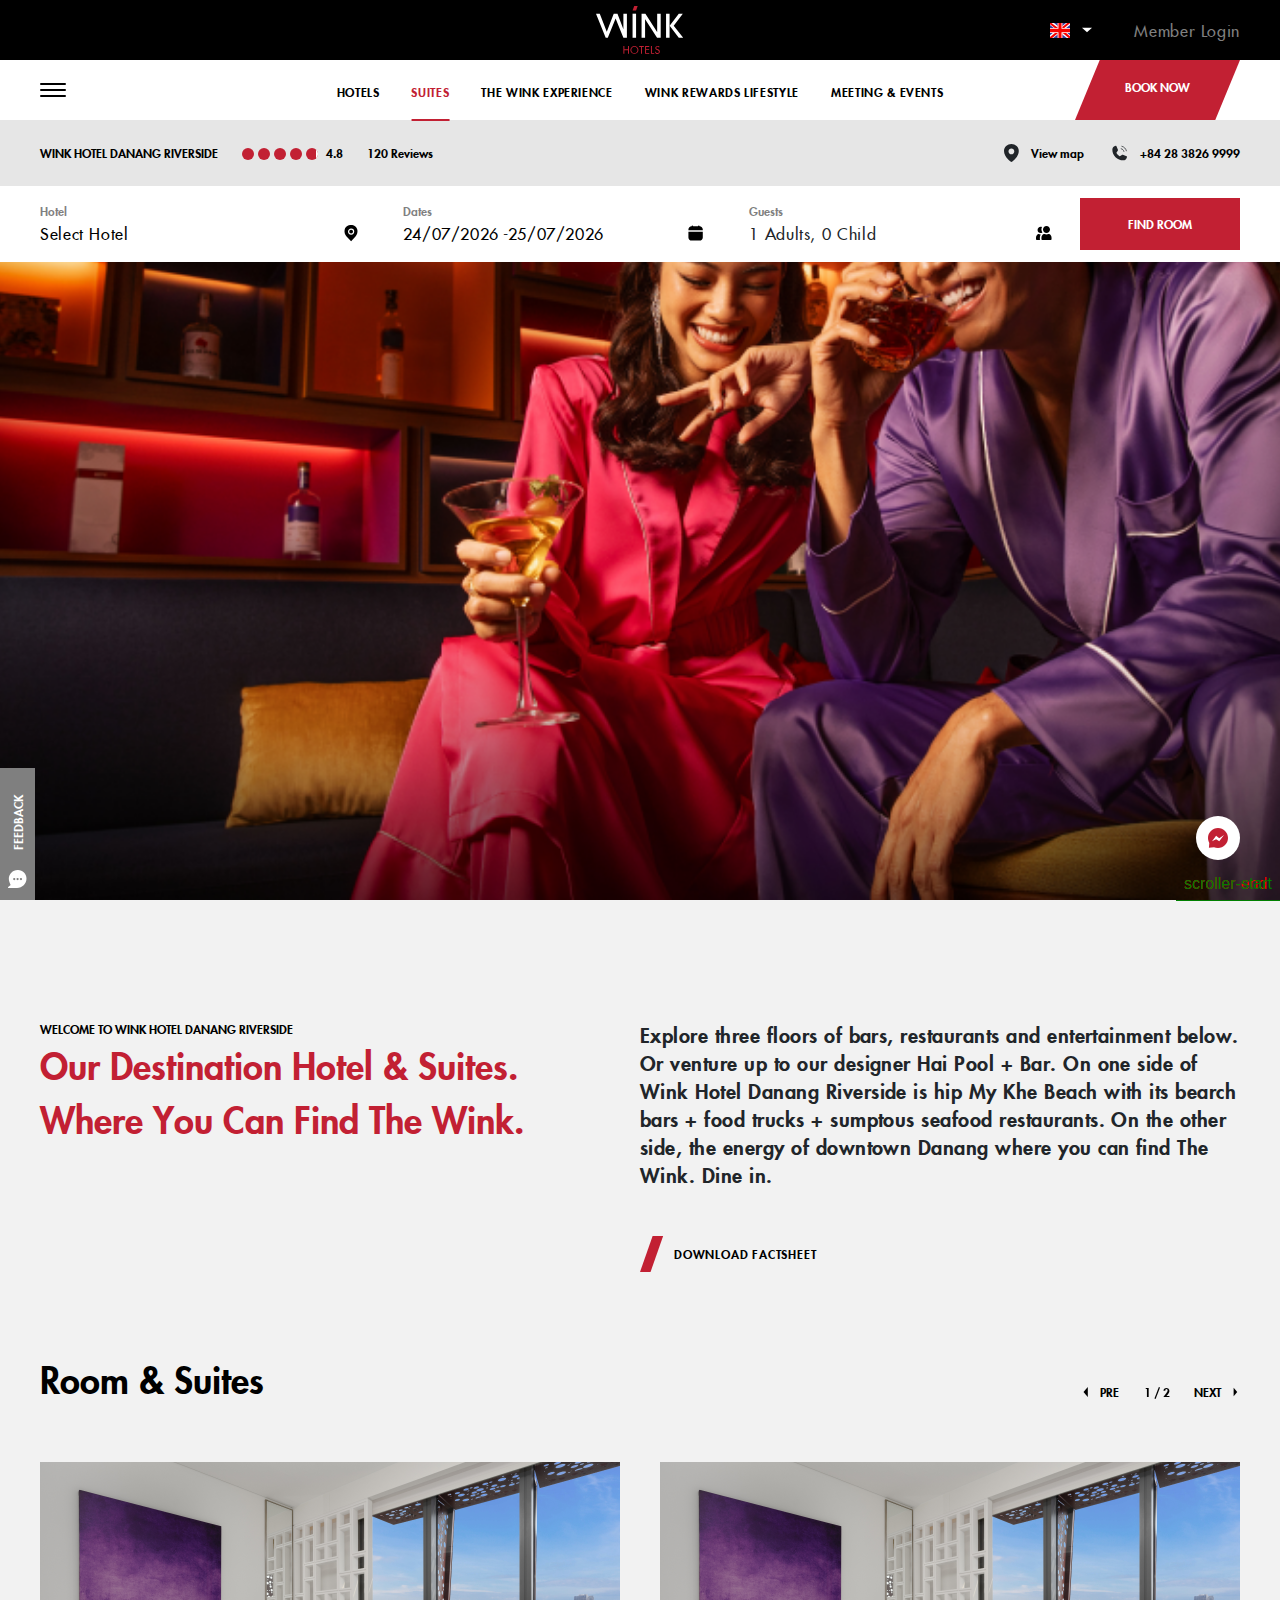
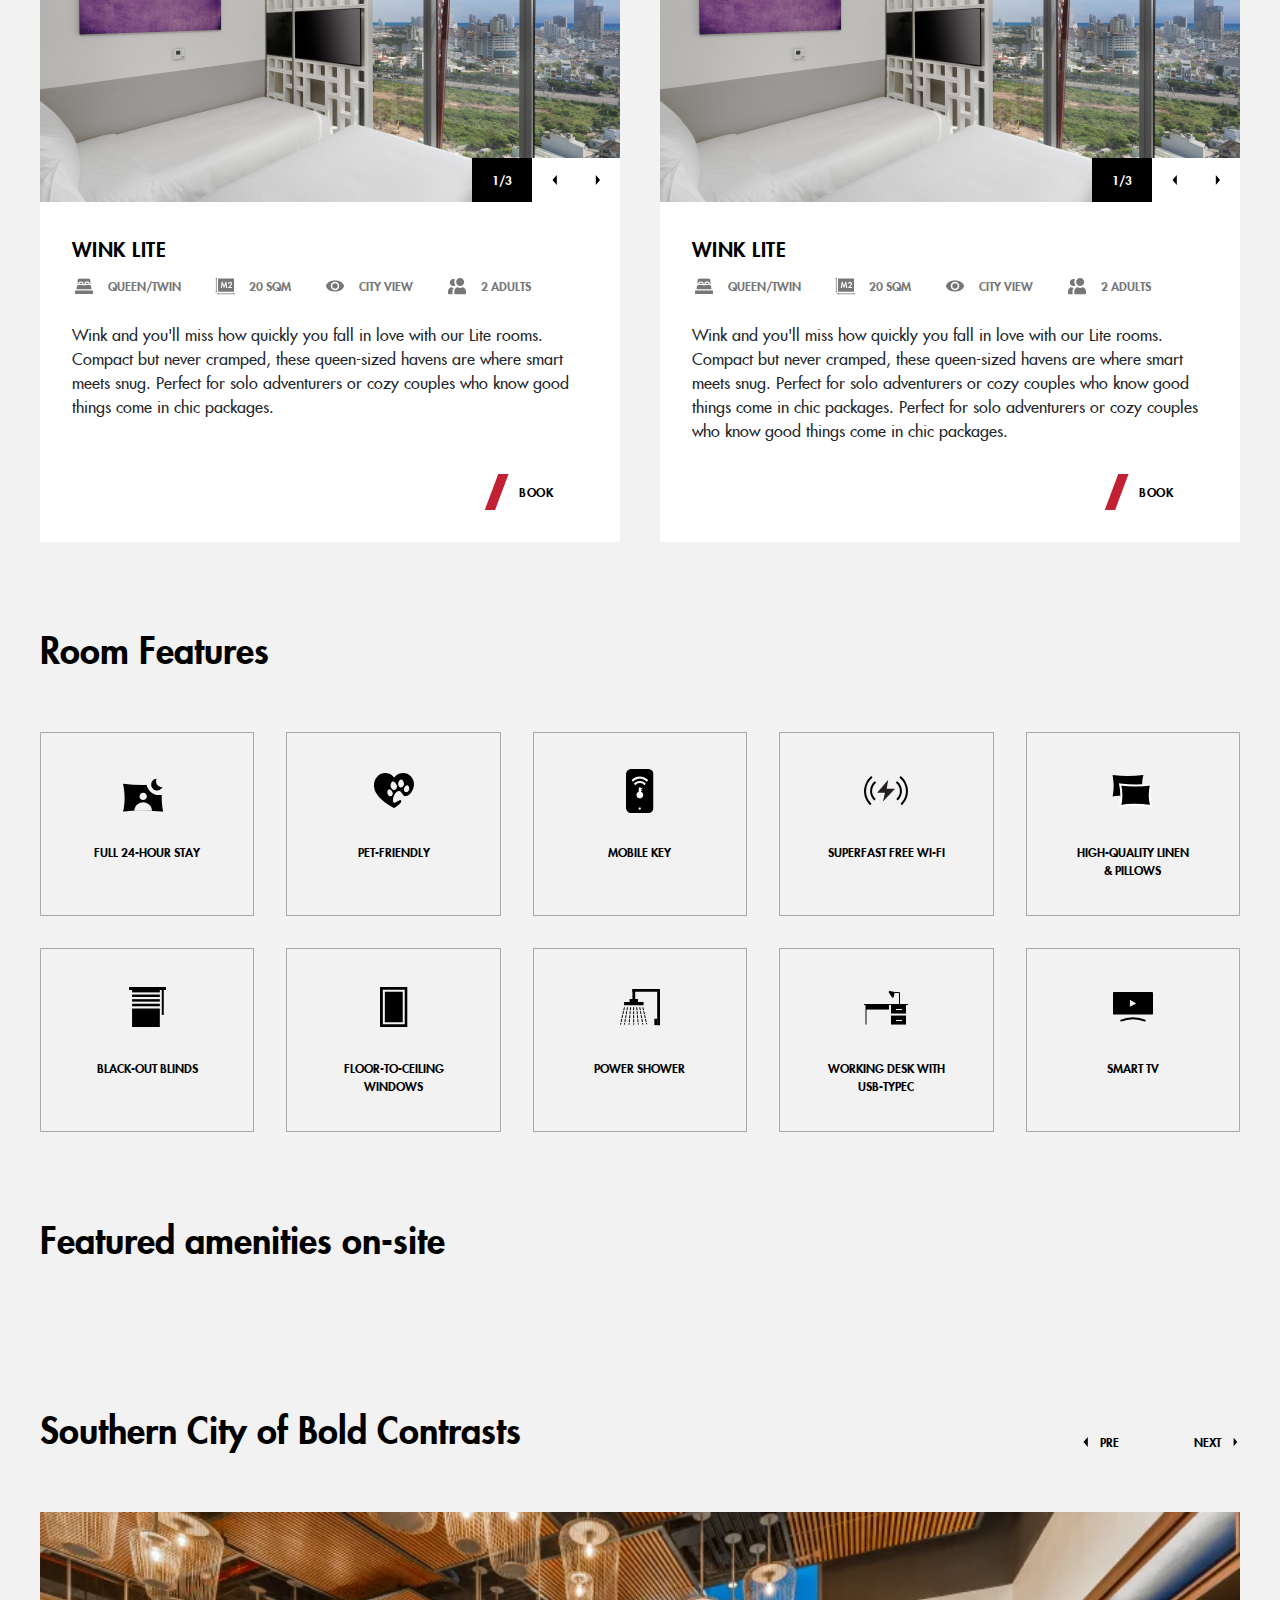
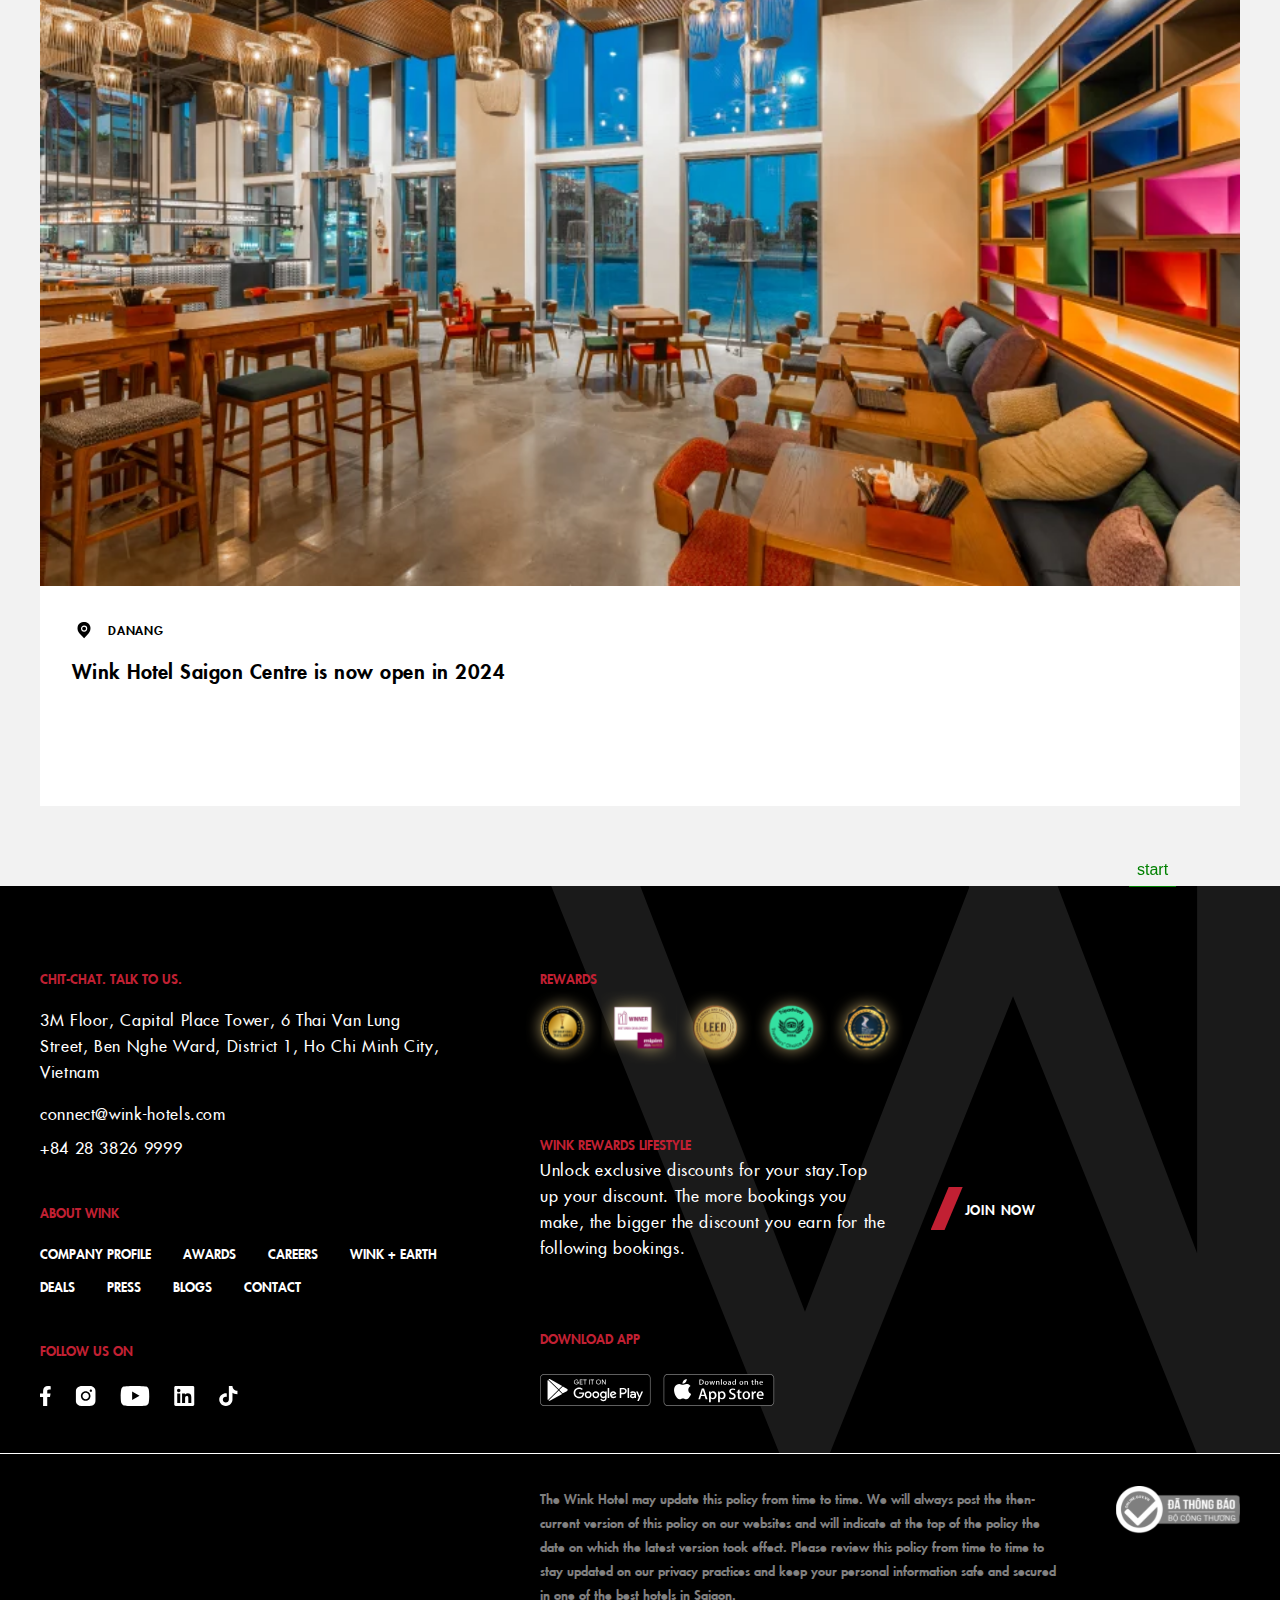
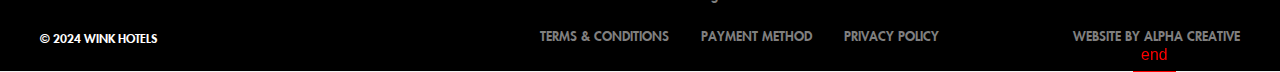
<file: hotels-details.html>
<!DOCTYPE html>
<html lang="en">
  <head>
    <meta charset="UTF-8" />
    <meta name="viewport" content="width=device-width, initial-scale=1.0" />
    <title>Hotels Details</title>
    <!-- import favicon -->
    <link
      rel="icon"
      type="image/x-icon"
      href="./assets/images/icon-signature-red.svg"
    />
    <!-- end favicon -->
    <!-- import boostrap css -->
    <link rel="stylesheet" href="./assets/libs/bootstrap.min.css" />
    <!-- end import boostrap css -->

    <!-- import font  -->
    <link rel="stylesheet" href="./assets/font/font.css" />
    <!-- end import font -->
    <!-- import css lightpick -->
    <link rel="stylesheet" href="./assets/libs/lightpick.min.css" />
    <!-- end import css lightpick -->

    <!-- import css swiper -->
    <link rel="stylesheet" href="./assets/libs/swiper-bundle.min.css" />
    <!-- end import css swiper -->
    <link rel="stylesheet" href="https://unpkg.com/aos@next/dist/aos.css" />
    <!-- import link custom css -->
    <link rel="stylesheet" href="./assets/styles/style.css" />
    <link rel="stylesheet" href="./assets/styles/style-mobile.css" />
    <!-- end import link custom css -->
  </head>
  <body class="page-details-hotels">
    <!-- start feeback -->
    <div class="feedback">
      <div class="feedback__text b2-font color-white">FEEDBACK</div>
      <div class="feedback__icon">
        <img src="./assets/images/icon-chat.svg" alt="" />
      </div>
    </div>
    <!-- end start feeback -->
    <!-- cta -->
    <div class="cta-mess">
      <div class="mess-icon">
        <a href="">
          <svg
            width="20"
            height="20"
            viewBox="0 0 20 20"
            fill="none"
            xmlns="http://www.w3.org/2000/svg"
          >
            <path
              id="Subtract"
              fill-rule="evenodd"
              clip-rule="evenodd"
              d="M10 20C15.5228 20 20 15.5228 20 10C20 4.47715 15.5228 0 10 0C4.47715 0 0 4.47715 0 10C0 11.8001 0.475633 13.4891 1.30809 14.9482L0.924447 19.827L6 19.1679C7.22493 19.7031 8.57779 20 10 20ZM4 13.3158L8.10526 7.78947L11.2632 10.1579L16 7L11.2632 13.3158L8.10526 11.2105L4 13.3158Z"
              fill="#C22033"
            />
          </svg>
        </a>
      </div>
    </div>
    <!-- cta -->
    <!-- start header -->
    <header class="header">
      <div class="header__top-bar">
        <div class="header__burgers mobile d-block d-md-none">
          <div class="box">
            <div class="bar">
              <span></span>
              <span></span>
              <span></span>
            </div>
          </div>
        </div>
        <div class="header-top__container">
          <div class="header__logo">
            <a href="./index.html">
              <img src="./assets/images/logo.svg" alt="logo" />
            </a>
          </div>
          <div class="header__group-btn">
            <div class="header__btn-language dropdown-custom">
              <div class="language__head dropdown-custom__btn">
                <div
                  class="value-select color-white b2-font dropdown-custom__text"
                >
                  <img src="./assets/images/ic_flag_en.svg" alt="" />
                </div>
                <img src="./assets/images/icon-arrow-down.svg" alt="" />
              </div>
              <div class="language__body dropdown-custom__menu">
                <div
                  class="dropdown-custom__item language__item color-black b2-font"
                >
                  <img src="./assets/images/ic_flag_vi.svg" alt="" />
                </div>
              </div>
            </div>
            <div class="header__btn-sign-in color-gray b1-font">
              Member Login
            </div>
          </div>
        </div>
      </div>
      <div class="header__main">
        <div class="header__burgers">
          <div class="box">
            <div class="bar">
              <span></span>
              <span></span>
              <span></span>
            </div>
          </div>
        </div>
        <div class="header__nav">
          <nav>
            <ul>
              <li>
                <a href="./hotels.html" class="b3-font color-black">HOTELS</a>
              </li>

              <li>
                <a href="./meeting.html" class="b3-font color-black active"
                  >SUITES</a
                >
              </li>
              <li>
                <a href="" class="b3-font color-black">THE WINK EXPERIENCE</a>
              </li>
              <li>
                <a href="" class="b3-font color-black"
                  >WINK REWARDS LIFESTYLE</a
                >
              </li>
              <li>
                <a href="" class="b3-font color-black">MEETING & EVENTS</a>
              </li>
            </ul>
          </nav>
        </div>
        <div class="header__button">
          <a href="" class="b2-font color-white button__book">BOOK NOW</a>
        </div>
      </div>
      <div class="header__sub-menu">
        <div class="header__sub-menu--content h-100">
          <div class="container-fluid p-0 h-100">
            <div class="row g-0 h-100">
              <div class="col-md-4">
                <div class="sub-menu__left">
                  <div class="sub-menu__top">
                    <ul class="menu-container">
                      <li class="menu-item">
                        <a href="./index.html" class="h3-bold color-black"
                          >HOME</a
                        >
                      </li>
                      <li class="menu-item menu-item-has-children">
                        <a href="./hotels.html" class="h3-bold color-black"
                          >HOTELS</a
                        >
                        <div class="sub-menu__container">
                          <div class="sub-menu__grid">
                            <div class="sub-menu__item">
                              <div class="sub-menu__image">
                                <img
                                  src="./assets/images/wink_sai_gon.webp"
                                  alt=""
                                />
                              </div>
                              <div class="sub-menu__location">
                                Wink Hotel Saigon Centre
                              </div>
                            </div>
                            <div class="sub-menu__item">
                              <div class="sub-menu__image">
                                <img
                                  src="./assets/images/wink_sai_gon.webp"
                                  alt=""
                                />
                              </div>
                              <div class="sub-menu__location">
                                Wink Hotel Saigon Centre
                              </div>
                            </div>
                            <div class="sub-menu__item">
                              <div class="sub-menu__image">
                                <img
                                  src="./assets/images/wink_sai_gon.webp"
                                  alt=""
                                />
                              </div>
                              <div class="sub-menu__location">
                                Wink Hotel Saigon Centre
                              </div>
                            </div>
                            <div class="sub-menu__item">
                              <div class="sub-menu__image">
                                <img
                                  src="./assets/images/wink_sai_gon.webp"
                                  alt=""
                                />
                              </div>
                              <div class="sub-menu__location">
                                Wink Hotel Saigon Centre
                              </div>
                            </div>
                            <div class="sub-menu__item">
                              <div class="sub-menu__image">
                                <img
                                  src="./assets/images/wink_sai_gon.webp"
                                  alt=""
                                />
                              </div>
                              <div class="sub-menu__location">
                                Wink Hotel Saigon Centre
                              </div>
                            </div>
                            <div class="sub-menu__item">
                              <div class="sub-menu__image">
                                <img
                                  src="./assets/images/wink_sai_gon.webp"
                                  alt=""
                                />
                              </div>
                              <div class="sub-menu__location">
                                Wink Hotel Saigon Centre
                              </div>
                            </div>
                          </div>
                        </div>
                      </li>
                      <li class="menu-item menu-item-has-children">
                        <a href="./meeting.html" class="h3-bold color-black"
                          >MEETING</a
                        >
                        <div class="sub-menu__container">
                          <div class="sub-menu__grid">
                            <div class="sub-menu__item">
                              <div class="sub-menu__image">
                                <img
                                  src="./assets/images/meeting_sai_gon.webp"
                                  alt=""
                                />
                              </div>
                              <div class="sub-menu__location">
                                Meeting room Saigon Centre
                              </div>
                            </div>
                            <div class="sub-menu__item">
                              <div class="sub-menu__image">
                                <img
                                  src="./assets/images/meeting_sai_gon.webp"
                                  alt=""
                                />
                              </div>
                              <div class="sub-menu__location">
                                Meeting room Saigon Centre
                              </div>
                            </div>
                            <div class="sub-menu__item">
                              <div class="sub-menu__image">
                                <img
                                  src="./assets/images/meeting_sai_gon.webp"
                                  alt=""
                                />
                              </div>
                              <div class="sub-menu__location">
                                Meeting room Saigon Centre
                              </div>
                            </div>
                            <div class="sub-menu__item">
                              <div class="sub-menu__image">
                                <img
                                  src="./assets/images/meeting_sai_gon.webp"
                                  alt=""
                                />
                              </div>
                              <div class="sub-menu__location">
                                Meeting room Saigon Centre
                              </div>
                            </div>
                            <div class="sub-menu__item">
                              <div class="sub-menu__image">
                                <img
                                  src="./assets/images/meeting_sai_gon.webp"
                                  alt=""
                                />
                              </div>
                              <div class="sub-menu__location">
                                Meeting room Saigon Centre
                              </div>
                            </div>
                            <div class="sub-menu__item">
                              <div class="sub-menu__image">
                                <img
                                  src="./assets/images/meeting_sai_gon.webp"
                                  alt=""
                                />
                              </div>
                              <div class="sub-menu__location">
                                Meeting room Saigon Centre
                              </div>
                            </div>
                          </div>
                        </div>
                      </li>
                      <li class="menu-item">
                        <a href="" class="h3-bold color-black"
                          >WINK EXPERIENCE</a
                        >
                      </li>
                      <li class="menu-item">
                        <a href="" class="h3-bold color-black"
                          >WINK REWARDS LIFESTYLE</a
                        >
                      </li>
                      <li class="menu-item">
                        <a href="" class="h3-bold color-black">DEALS</a>
                      </li>
                      <li class="menu-item">
                        <a href="" class="h3-bold color-black">BLOGS</a>
                      </li>
                    </ul>
                  </div>
                  <div class="sub-menu__bottom">
                    <ul>
                      <li>
                        <a href="" class="b2-bold color-black"
                          >COMPANY PROFILE</a
                        >
                      </li>
                      <li>
                        <a href="" class="b2-bold color-black">CAREERS</a>
                      </li>
                      <li>
                        <a href="" class="b2-bold color-black">ESG</a>
                      </li>
                      <li>
                        <a href="" class="b2-bold color-black">MEDIA</a>
                      </li>
                      <li>
                        <a href="" class="b2-bold color-black"
                          >OUR COMMUNITIES</a
                        >
                      </li>
                      <li>
                        <a href="" class="b2-bold color-black">FOR INVESTOR</a>
                      </li>
                      <li>
                        <a href="" class="b2-bold color-black">FAQ?</a>
                      </li>
                    </ul>
                  </div>
                </div>
              </div>
              <div class="col-md-8">
                <div class="box-img">
                  <img src="./assets/images/hero-banner.webp" alt="" />
                </div>
              </div>
            </div>
          </div>
        </div>
      </div>
      <!-- chỉ có ở trang hotels details -->
      <div
        class="header-hotels__details d-flex align-items-center justify-content-between"
      >
        <div class="hotels__details--left">
          <div class="d-flex align-items-center group-left">
            <h4 class="b3-font color-black">WINK HOTEL DANANG RIVERSIDE</h4>
            <div class="rating d-flex align-items-center">
              <div class="rating-container"></div>
              <div id="rating-number" class="rating-number b3-font color-black">
                4.8
              </div>
            </div>
            <div class="views b3-font color-black">
              120 <span>Reviews</span>
            </div>
          </div>
        </div>
        <div class="hotels__details--right d-flex align-items-center">
          <div class="map d-flex align-items-center">
            <div class="icon">
              <svg
                width="24"
                height="24"
                viewBox="0 0 24 24"
                fill="none"
                xmlns="http://www.w3.org/2000/svg"
              >
                <path
                  fill-rule="evenodd"
                  clip-rule="evenodd"
                  d="M12.3927 20.3569C12.0076 20.884 12.007 20.8834 12.007 20.8834L12.005 20.8821L11.9996 20.8782L11.9828 20.8666C11.8862 20.8 11.7905 20.732 11.6958 20.6629C11.5036 20.5227 11.2321 20.317 10.9075 20.0534C10.0562 19.3616 9.2598 18.6102 8.52499 17.8054C6.80652 15.9154 5 13.1962 5 10.0713C5 8.19589 5.77888 6.39727 7.16528 5.07114C8.55169 3.74501 10.4321 3 12.3927 3C14.3534 3 16.2338 3.74501 17.6202 5.07114C19.0066 6.39727 19.7855 8.19589 19.7855 10.0713C19.7855 13.1956 17.979 15.9148 16.2605 17.8054C15.5257 18.6102 14.7293 19.3616 13.878 20.0534C13.5491 20.3209 13.2111 20.578 12.8645 20.8242L12.8027 20.8666L12.7859 20.8782L12.7805 20.8821L12.7792 20.8827C12.6481 20.709 12.5193 20.5337 12.3927 20.3569ZM12.3927 20.3569L12.7778 20.884C12.6649 20.9595 12.5305 21 12.3927 21C12.255 21 12.1199 20.9589 12.007 20.8834L12.3927 20.3569ZM9.49977 10.3929C9.49977 9.62566 9.80454 8.88986 10.3471 8.34736C10.8896 7.80485 11.6254 7.50007 12.3926 7.50007C13.1598 7.50007 13.8956 7.80485 14.4381 8.34736C14.9806 8.88986 15.2854 9.62566 15.2854 10.3929C15.2854 11.1601 14.9806 11.8959 14.4381 12.4384C13.8956 12.9809 13.1598 13.2857 12.3926 13.2857C11.6254 13.2857 10.8896 12.9809 10.3471 12.4384C9.80454 11.8959 9.49977 11.1601 9.49977 10.3929Z"
                  fill="currentColor"
                />
              </svg>
            </div>
            <a href="" class="b3-font color-black">View map</a>
          </div>
          <div class="phone d-flex align-items-center">
            <div class="icon">
              <svg
                width="24"
                height="24"
                viewBox="0 0 24 24"
                fill="none"
                xmlns="http://www.w3.org/2000/svg"
              >
                <path
                  d="M13.8672 5.2793C14.9501 5.57054 15.9375 6.14122 16.7305 6.93417C17.5234 7.72713 18.0941 8.71452 18.3853 9.79744"
                  stroke="currentColor"
                  stroke-width="0.733333"
                  stroke-linecap="round"
                  stroke-linejoin="round"
                />
                <path
                  d="M13.207 7.74805C13.8568 7.92279 14.4492 8.2652 14.925 8.74097C15.4008 9.21675 15.7432 9.80918 15.9179 10.4589"
                  stroke="currentColor"
                  stroke-width="0.733333"
                  stroke-linecap="round"
                  stroke-linejoin="round"
                />
                <path
                  d="M8.52228 12.0515C9.18491 13.4062 10.283 14.4993 11.6407 15.1558C11.74 15.2029 11.8499 15.2233 11.9595 15.215C12.0691 15.2067 12.1747 15.17 12.2658 15.1085L14.2649 13.7755C14.3534 13.7165 14.4551 13.6805 14.5609 13.6708C14.6667 13.6611 14.7733 13.6779 14.871 13.7198L18.6109 15.3226C18.738 15.3766 18.8441 15.4704 18.9132 15.5899C18.9823 15.7094 19.0107 15.8481 18.9941 15.9851C18.8759 16.9101 18.4246 17.7603 17.7246 18.3765C17.0247 18.9927 16.1242 19.3326 15.1917 19.3327C12.3115 19.3327 9.54933 18.1885 7.51275 16.152C5.47617 14.1154 4.33203 11.3532 4.33203 8.47303C4.33208 7.54051 4.67203 6.63999 5.28822 5.94007C5.90442 5.24015 6.75461 4.78884 7.6796 4.67063C7.81663 4.65404 7.95535 4.68244 8.07484 4.75155C8.19433 4.82066 8.28813 4.92672 8.34209 5.05377L9.94633 8.79699C9.98782 8.89381 10.0047 8.99939 9.99555 9.10433C9.98636 9.20926 9.95137 9.3103 9.89368 9.39844L8.56526 11.4282C8.5048 11.5195 8.46906 11.625 8.46152 11.7342C8.45399 11.8435 8.47493 11.9528 8.52228 12.0515Z"
                  fill="currentColor"
                />
              </svg>
            </div>
            <a href="tel:+84 28 3826 9999" class="b3-font color-black"
              >+84 28 3826 9999</a
            >
          </div>
        </div>
      </div>
      <div class="header__booking">
        <div class="banner-hero__form">
          <form action="">
            <div
              class="select-hotel d-flex align-items-center w-100 justify-content-between"
            >
              <div class="dropdown-custom w-100">
                <div
                  class="select-head dropdown-custom__btn dropdown-custom__hotels"
                >
                  <div class="d-flex flex-column w-100">
                    <p class="b3-font color-black-50">Hotel</p>
                    <div
                      class="d-flex align-items-center justify-content-between"
                    >
                      <p
                        class="dropdown-custom__text b1-font color-black"
                        name=""
                      >
                        Select Hotel
                      </p>
                      <img src="./assets/images/ic_location.svg" alt="" />
                    </div>
                  </div>
                </div>
                <div class="dropdown-custom__menu">
                  <div class="dropdown-custom__item b1-font">
                    Wink Hotel Saigon Centre
                  </div>
                  <div class="dropdown-custom__item b1-font">
                    Wink Hotel Danang Riverside
                  </div>
                  <div class="dropdown-custom__item b1-font">
                    Wink Hotel Tuy Hoa Beach
                  </div>
                  <div class="dropdown-custom__item b1-font">
                    Wink Hotel Can Tho Centre
                  </div>
                </div>
              </div>
            </div>

            <div
              class="date flex-column d-flex align-items-start justify-content-center"
            >
              <p class="b3-font color-black-50">Dates</p>
              <div class="group d-flex justify-content-between w-100">
                <div class="d-flex align-items-center">
                  <input
                    type="text"
                    id="startday"
                    class="b1-font color-black"
                    autocomplete="off"
                  />
                  -
                  <input
                    type="text"
                    id="endday"
                    class="b1-font color-black"
                    autocomplete="off"
                  />
                </div>
                <img src="./assets/images/ic_calendar.svg" alt="" />
              </div>
            </div>

            <div class="units people d-flex flex-column justify-content-center">
              <p class="b3-font color-black-50">Guests</p>
              <p id="total-sum" class="d-none" name=""></p>
              <div class="d-flex align-items-center justify-content-between">
                <div class="units-display">
                  <span
                    ><span name="adult-val">1</span> Adults,
                    <span name="child-val">0</span> Child
                  </span>
                </div>
                <img src="./assets/images/ic_people.svg" alt="" />
                <div class="select-box">
                  <div class="adult">
                    <div class="label">Adults</div>
                    <div class="select">
                      <div class="min">-</div>
                      <div class="val">1</div>
                      <div class="plus">+</div>
                    </div>
                  </div>
                  <div class="child">
                    <div class="label">Child</div>
                    <div class="select">
                      <div class="min">-</div>
                      <div class="val">0</div>
                      <div class="plus">+</div>
                    </div>
                  </div>
                </div>
              </div>
            </div>

            <button class="find-room color-white b3-font">FIND ROOM</button>
          </form>
        </div>
      </div>
      <!-- chỉ có ở trang hotels details -->
    </header>
    <!-- end header -->
    <main class="hotels-details">
      <section class="banner-hero">
        <div class="container-fluid p-0">
          <div class="banner-hero__container">
            <img src="./assets/images/image-wink-bar.png" alt="image" />
          </div>
        </div>
      </section>
      <div class="spacing-120"></div>
      <section class="wink-detail-sec">
        <div class="container-fluid p-0">
          <div class="row g-0">
            <div class="col-md-5">
              <div class="wink-detail__title">
                <h5 class="b3-font color-black">
                  WELCOME TO WINK HOTEL DANANG RIVERSIDE
                </h5>
                <h3 class="h2-font color-primary">
                  Our Destination Hotel & Suites. Where You Can Find The Wink.
                </h3>
              </div>
            </div>
            <div class="col-md-6 offset-md-1">
              <div class="wink-detail__desc">
                <div class="desc h4-font">
                  <p>
                    Explore three floors of bars, restaurants and entertainment
                    below. Or venture up to our designer Hai Pool + Bar. On one
                    side of Wink Hotel Danang Riverside is hip My Khe Beach with
                    its bearch bars + food trucks + sumptous seafood
                    restaurants. On the other side, the energy of downtown
                    Danang where you can find The Wink. Dine in.
                  </p>
                </div>
                <div class="wink-detail__btn">
                  <a href="" class="custom__btn long-text">
                    <span class="b3-font color-black d-block"
                      >DOWNLOAD FACTSHEET</span
                    >
                  </a>
                </div>
              </div>
            </div>
          </div>
        </div>
      </section>
      <div class="spacing"></div>
      <section class="wink-room-sec">
        <div class="container-fluid p-0">
          <div class="wink-detail__container">
            <h3 class="h2-font color-black">Room & Suites</h3>
            <div class="wink-room__slider">
              <div class="swiper swiper-parent-room">
                <div class="swiper-wrapper">
                  <div class="swiper-slide">
                    <!-- start swiper child -->
                    <div class="box">
                      <div class="swiper swiper-child-img">
                        <div class="swiper-wrapper">
                          <div class="swiper-slide">
                            <div class="img">
                              <img
                                src="./assets/images/img_room_1.png"
                                alt=""
                              />
                            </div>
                          </div>
                          <div class="swiper-slide">
                            <div class="img">
                              <img
                                src="./assets/images/img_room_2.png"
                                alt=""
                              />
                            </div>
                          </div>

                          <div class="swiper-slide">
                            <div class="img">
                              <img
                                src="./assets/images/img_room_1.png"
                                alt=""
                              />
                            </div>
                          </div>
                        </div>
                        <div class="swiper-child-control">
                          <div class="swiper-pagination"></div>
                          <div class="swiper-button-prev">
                            <div class="icon">
                              <svg
                                width="5"
                                height="10"
                                viewBox="0 0 5 10"
                                fill="none"
                                xmlns="http://www.w3.org/2000/svg"
                              >
                                <path
                                  d="M0.499442 5L4.78516 0L4.78516 10L0.499442 5Z"
                                  fill="black"
                                />
                              </svg>
                            </div>
                            <!-- PREV -->
                          </div>
                          <div class="swiper-button-next">
                            <div class="icon">
                              <svg
                                width="6"
                                height="10"
                                viewBox="0 0 6 10"
                                fill="none"
                                xmlns="http://www.w3.org/2000/svg"
                              >
                                <path
                                  d="M5.07087 5L0.785156 10L0.785156 0L5.07087 5Z"
                                  fill="black"
                                />
                              </svg>
                            </div>
                          </div>
                        </div>
                      </div>
                      <div class="box-desc">
                        <div
                          class="wink-name h4-font color-black transition-item"
                        >
                          WINK LITE
                        </div>
                        <div class="wink-facilities">
                          <ul>
                            <li>
                              <div class="item">
                                <div class="icon">
                                  <img
                                    src="./assets/images/ic_room.svg"
                                    alt=""
                                  />
                                </div>
                                <p class="b3-font color-grey">QUEEN/TWIN</p>
                              </div>
                            </li>
                            <li>
                              <div class="item">
                                <div class="icon">
                                  <img
                                    src="./assets/images/ic_area.svg"
                                    alt=""
                                  />
                                </div>
                                <p class="b3-font color-grey">20 SQM</p>
                              </div>
                            </li>
                            <li>
                              <div class="item">
                                <div class="icon">
                                  <img
                                    src="./assets/images/ic_eye.svg"
                                    alt=""
                                  />
                                </div>
                                <p class="b3-font color-grey">CITY VIEW</p>
                              </div>
                            </li>
                            <li>
                              <div class="item">
                                <div class="icon">
                                  <img
                                    src="./assets/images/ic_people_gray.svg"
                                    alt=""
                                  />
                                </div>
                                <p class="b3-font color-grey">2 ADULTS</p>
                              </div>
                            </li>
                          </ul>
                        </div>
                        <div class="desc">
                          <p>
                            Wink and you'll miss how quickly you fall in love
                            with our Lite rooms. Compact but never cramped,
                            these queen-sized havens are where smart meets snug.
                            Perfect for solo adventurers or cozy couples who
                            know good things come in chic packages.
                          </p>
                        </div>
                        <div class="wink-book d-flex justify-content-end">
                          <a href="" class="custom__btn book-detail">
                            <span class="b3-font color-black d-block"
                              >BOOK</span
                            >
                          </a>
                        </div>
                      </div>
                    </div>
                    <!-- end swiper child -->
                  </div>
                  <div class="swiper-slide">
                    <!-- start swiper child -->
                    <div class="box">
                      <div class="swiper swiper-child-img">
                        <div class="swiper-wrapper">
                          <div class="swiper-slide">
                            <div class="img">
                              <img
                                src="./assets/images/img_room_1.png"
                                alt=""
                              />
                            </div>
                          </div>
                          <div class="swiper-slide">
                            <div class="img">
                              <img
                                src="./assets/images/img_room_2.png"
                                alt=""
                              />
                            </div>
                          </div>

                          <div class="swiper-slide">
                            <div class="img">
                              <img
                                src="./assets/images/img_room_1.png"
                                alt=""
                              />
                            </div>
                          </div>
                        </div>
                        <div class="swiper-child-control">
                          <div class="swiper-pagination"></div>
                          <div class="swiper-button-prev">
                            <div class="icon">
                              <svg
                                width="5"
                                height="10"
                                viewBox="0 0 5 10"
                                fill="none"
                                xmlns="http://www.w3.org/2000/svg"
                              >
                                <path
                                  d="M0.499442 5L4.78516 0L4.78516 10L0.499442 5Z"
                                  fill="black"
                                />
                              </svg>
                            </div>
                            <!-- PREV -->
                          </div>
                          <div class="swiper-button-next">
                            <div class="icon">
                              <svg
                                width="6"
                                height="10"
                                viewBox="0 0 6 10"
                                fill="none"
                                xmlns="http://www.w3.org/2000/svg"
                              >
                                <path
                                  d="M5.07087 5L0.785156 10L0.785156 0L5.07087 5Z"
                                  fill="black"
                                />
                              </svg>
                            </div>
                          </div>
                        </div>
                      </div>
                      <div class="box-desc">
                        <div
                          class="wink-name h4-font color-black transition-item"
                        >
                          WINK LITE
                        </div>
                        <div class="wink-facilities">
                          <ul>
                            <li>
                              <div class="item">
                                <div class="icon">
                                  <img
                                    src="./assets/images/ic_room.svg"
                                    alt=""
                                  />
                                </div>
                                <p class="b3-font color-grey">QUEEN/TWIN</p>
                              </div>
                            </li>
                            <li>
                              <div class="item">
                                <div class="icon">
                                  <img
                                    src="./assets/images/ic_area.svg"
                                    alt=""
                                  />
                                </div>
                                <p class="b3-font color-grey">20 SQM</p>
                              </div>
                            </li>
                            <li>
                              <div class="item">
                                <div class="icon">
                                  <img
                                    src="./assets/images/ic_eye.svg"
                                    alt=""
                                  />
                                </div>
                                <p class="b3-font color-grey">CITY VIEW</p>
                              </div>
                            </li>
                            <li>
                              <div class="item">
                                <div class="icon">
                                  <img
                                    src="./assets/images/ic_people_gray.svg"
                                    alt=""
                                  />
                                </div>
                                <p class="b3-font color-grey">2 ADULTS</p>
                              </div>
                            </li>
                          </ul>
                        </div>
                        <div class="desc">
                          <p>
                            Wink and you'll miss how quickly you fall in love
                            with our Lite rooms. Compact but never cramped,
                            these queen-sized havens are where smart meets snug.
                            Perfect for solo adventurers or cozy couples who
                            know good things come in chic packages. Perfect for
                            solo adventurers or cozy couples who know good
                            things come in chic packages.
                          </p>
                        </div>
                        <div class="wink-book d-flex justify-content-end">
                          <a href="" class="custom__btn book-detail">
                            <span class="b3-font color-black d-block"
                              >BOOK</span
                            >
                          </a>
                        </div>
                      </div>
                    </div>
                    <!-- end swiper child -->
                  </div>
                  <div class="swiper-slide">
                    <!-- start swiper child -->
                    <div class="box">
                      <div class="swiper swiper-child-img">
                        <div class="swiper-wrapper">
                          <div class="swiper-slide">
                            <div class="img">
                              <img
                                src="./assets/images/img_room_1.png"
                                alt=""
                              />
                            </div>
                          </div>
                          <div class="swiper-slide">
                            <div class="img">
                              <img
                                src="./assets/images/img_room_2.png"
                                alt=""
                              />
                            </div>
                          </div>

                          <div class="swiper-slide">
                            <div class="img">
                              <img
                                src="./assets/images/img_room_1.png"
                                alt=""
                              />
                            </div>
                          </div>
                        </div>
                        <div class="swiper-child-control">
                          <div class="swiper-pagination"></div>
                          <div class="swiper-button-prev">
                            <div class="icon">
                              <svg
                                width="5"
                                height="10"
                                viewBox="0 0 5 10"
                                fill="none"
                                xmlns="http://www.w3.org/2000/svg"
                              >
                                <path
                                  d="M0.499442 5L4.78516 0L4.78516 10L0.499442 5Z"
                                  fill="black"
                                />
                              </svg>
                            </div>
                            <!-- PREV -->
                          </div>
                          <div class="swiper-button-next">
                            <div class="icon">
                              <svg
                                width="6"
                                height="10"
                                viewBox="0 0 6 10"
                                fill="none"
                                xmlns="http://www.w3.org/2000/svg"
                              >
                                <path
                                  d="M5.07087 5L0.785156 10L0.785156 0L5.07087 5Z"
                                  fill="black"
                                />
                              </svg>
                            </div>
                          </div>
                        </div>
                      </div>
                      <div class="box-desc">
                        <div
                          class="wink-name h4-font color-black transition-item"
                        >
                          WINK LITE
                        </div>
                        <div class="wink-facilities">
                          <ul>
                            <li>
                              <div class="item">
                                <div class="icon">
                                  <img
                                    src="./assets/images/ic_room.svg"
                                    alt=""
                                  />
                                </div>
                                <p class="b3-font color-grey">QUEEN/TWIN</p>
                              </div>
                            </li>
                            <li>
                              <div class="item">
                                <div class="icon">
                                  <img
                                    src="./assets/images/ic_area.svg"
                                    alt=""
                                  />
                                </div>
                                <p class="b3-font color-grey">20 SQM</p>
                              </div>
                            </li>
                            <li>
                              <div class="item">
                                <div class="icon">
                                  <img
                                    src="./assets/images/ic_eye.svg"
                                    alt=""
                                  />
                                </div>
                                <p class="b3-font color-grey">CITY VIEW</p>
                              </div>
                            </li>
                            <li>
                              <div class="item">
                                <div class="icon">
                                  <img
                                    src="./assets/images/ic_people_gray.svg"
                                    alt=""
                                  />
                                </div>
                                <p class="b3-font color-grey">2 ADULTS</p>
                              </div>
                            </li>
                          </ul>
                        </div>
                        <div class="desc">
                          <p>
                            Wink and you'll miss how quickly you fall in love
                            with our Lite rooms. Compact but never cramped,
                            these queen-sized havens are where smart meets snug.
                            Perfect for solo adventurers or cozy couples who
                            know good things come in chic packages. Perfect for
                            solo adventurers or cozy couples who know good
                            things come in chic packages.
                          </p>
                        </div>
                        <div class="wink-book d-flex justify-content-end">
                          <a href="" class="custom__btn book-detail">
                            <span class="b3-font color-black d-block"
                              >BOOK</span
                            >
                          </a>
                        </div>
                      </div>
                    </div>
                    <!-- end swiper child -->
                  </div>
                  <div class="swiper-slide">
                    <!-- start swiper child -->
                    <div class="box">
                      <div class="swiper swiper-child-img">
                        <div class="swiper-wrapper">
                          <div class="swiper-slide">
                            <div class="img">
                              <img
                                src="./assets/images/img_room_1.png"
                                alt=""
                              />
                            </div>
                          </div>
                          <div class="swiper-slide">
                            <div class="img">
                              <img
                                src="./assets/images/img_room_2.png"
                                alt=""
                              />
                            </div>
                          </div>

                          <div class="swiper-slide">
                            <div class="img">
                              <img
                                src="./assets/images/img_room_1.png"
                                alt=""
                              />
                            </div>
                          </div>
                        </div>
                        <div class="swiper-child-control">
                          <div class="swiper-pagination"></div>
                          <div class="swiper-button-prev">
                            <div class="icon">
                              <svg
                                width="5"
                                height="10"
                                viewBox="0 0 5 10"
                                fill="none"
                                xmlns="http://www.w3.org/2000/svg"
                              >
                                <path
                                  d="M0.499442 5L4.78516 0L4.78516 10L0.499442 5Z"
                                  fill="black"
                                />
                              </svg>
                            </div>
                            <!-- PREV -->
                          </div>
                          <div class="swiper-button-next">
                            <div class="icon">
                              <svg
                                width="6"
                                height="10"
                                viewBox="0 0 6 10"
                                fill="none"
                                xmlns="http://www.w3.org/2000/svg"
                              >
                                <path
                                  d="M5.07087 5L0.785156 10L0.785156 0L5.07087 5Z"
                                  fill="black"
                                />
                              </svg>
                            </div>
                          </div>
                        </div>
                      </div>
                      <div class="box-desc">
                        <div
                          class="wink-name h4-font color-black transition-item"
                        >
                          WINK LITE
                        </div>
                        <div class="wink-facilities">
                          <ul>
                            <li>
                              <div class="item">
                                <div class="icon">
                                  <img
                                    src="./assets/images/ic_room.svg"
                                    alt=""
                                  />
                                </div>
                                <p class="b3-font color-grey">QUEEN/TWIN</p>
                              </div>
                            </li>
                            <li>
                              <div class="item">
                                <div class="icon">
                                  <img
                                    src="./assets/images/ic_area.svg"
                                    alt=""
                                  />
                                </div>
                                <p class="b3-font color-grey">20 SQM</p>
                              </div>
                            </li>
                            <li>
                              <div class="item">
                                <div class="icon">
                                  <img
                                    src="./assets/images/ic_eye.svg"
                                    alt=""
                                  />
                                </div>
                                <p class="b3-font color-grey">CITY VIEW</p>
                              </div>
                            </li>
                            <li>
                              <div class="item">
                                <div class="icon">
                                  <img
                                    src="./assets/images/ic_people_gray.svg"
                                    alt=""
                                  />
                                </div>
                                <p class="b3-font color-grey">2 ADULTS</p>
                              </div>
                            </li>
                          </ul>
                        </div>
                        <div class="desc">
                          <p>
                            Wink and you'll miss how quickly you fall in love
                            with our Lite rooms. Compact but never cramped,
                            these queen-sized havens are where smart meets snug.
                            Perfect for solo adventurers or cozy couples who
                            know good things come in chic packages. Perfect for
                            solo adventurers or cozy couples who know good
                            things come in chic packages.
                          </p>
                        </div>
                        <div class="wink-book d-flex justify-content-end">
                          <a href="" class="custom__btn book-detail">
                            <span class="b3-font color-black d-block"
                              >BOOK</span
                            >
                          </a>
                        </div>
                      </div>
                    </div>
                    <!-- end swiper child -->
                  </div>
                </div>
              </div>
              <div class="swiper-control-parent">
                <div class="swiper-button-prev">
                  <div class="icon">
                    <svg
                      width="5"
                      height="10"
                      viewBox="0 0 5 10"
                      fill="none"
                      xmlns="http://www.w3.org/2000/svg"
                    >
                      <path
                        d="M0.499442 5L4.78516 0L4.78516 10L0.499442 5Z"
                        fill="black"
                      />
                    </svg>
                  </div>
                  <span class="b2-font color-black">PRE</span>
                  <!-- PREV -->
                </div>
                <div class="swiper-pagination"></div>
                <div class="swiper-button-next">
                  <span class="b2-font color-black">NEXT</span>
                  <div class="icon">
                    <svg
                      width="6"
                      height="10"
                      viewBox="0 0 6 10"
                      fill="none"
                      xmlns="http://www.w3.org/2000/svg"
                    >
                      <path
                        d="M5.07087 5L0.785156 10L0.785156 0L5.07087 5Z"
                        fill="black"
                      />
                    </svg>
                  </div>
                </div>
              </div>
            </div>
          </div>
        </div>
      </section>
      <div class="spacing"></div>
      <section class="room-facilities">
        <div class="container-fluid p-0">
          <div class="room-facilities__container">
            <h3 class="h2-font color-black">Room Features</h3>
            <div class="room-facilities__list">
              <div class="facilities__item">
                <div class="icon">
                  <img src="./assets/images/ic_one.svg" alt="icon" />
                </div>
                <p class="b3-font color-black">Full 24-hour stay</p>
              </div>
              <div class="facilities__item">
                <div class="icon">
                  <img src="./assets/images/ic_pet.svg" alt="icon" />
                </div>
                <p class="b3-font color-black">Pet-friendly</p>
              </div>
              <div class="facilities__item">
                <div class="icon">
                  <img src="./assets/images/ic_smart_key.svg" alt="icon" />
                </div>
                <p class="b3-font color-black">Mobile key</p>
              </div>
              <div class="facilities__item">
                <div class="icon">
                  <img src="./assets/images/ic_free_wifi.svg" alt="icon" />
                </div>
                <p class="b3-font color-black">Superfast free Wi-Fi</p>
              </div>
              <div class="facilities__item">
                <div class="icon">
                  <img src="./assets/images/ic_pillow.svg" alt="icon" />
                </div>
                <p class="b3-font color-black">High-quality linen & pillows</p>
              </div>
              <div class="facilities__item">
                <div class="icon">
                  <img src="./assets/images/ic_window_blinds.svg" alt="icon" />
                </div>
                <p class="b3-font color-black">Black-out blinds</p>
              </div>
              <div class="facilities__item">
                <div class="icon">
                  <img src="./assets/images/ic_ceiling.svg" alt="icon" />
                </div>
                <p class="b3-font color-black">Floor-to-ceiling windows</p>
              </div>
              <div class="facilities__item">
                <div class="icon">
                  <img src="./assets/images/ic_shower.svg" alt="icon" />
                </div>
                <p class="b3-font color-black">Power Shower</p>
              </div>
              <div class="facilities__item">
                <div class="icon">
                  <img src="./assets/images/ic_desk.svg" alt="icon" />
                </div>
                <p class="b3-font color-black">Working desk with USB-TypeC</p>
              </div>
              <div class="facilities__item">
                <div class="icon">
                  <img src="./assets/images/ic_tivi.svg" alt="icon" />
                </div>
                <p class="b3-font color-black">Smart TV</p>
              </div>
            </div>
          </div>
        </div>
      </section>
      <div class="spacing"></div>
      <section class="amenities-sec">
        <div class="container-fluid p-0">
          <div class="amenities__container">
            <h3 class="h2-font color-black">Featured amenities on-site</h3>
          </div>
        </div>
      </section>
      <div class="spacing"></div>
      <section class="deals-sec other-wink-sec">
        <div class="container-fluid p-0">
          <div class="deals__container">
            <div class="deals__title d-flex align-items-start">
              <h2 class="h2-font color-black">
                Southern City of Bold Contrasts
              </h2>
            </div>
            <div class="deals__list">
              <div class="swiper swiper-deals">
                <div class="swiper-wrapper">
                  <div class="swiper-slide">
                    <div class="deals__item">
                      <div class="deals__img">
                        <a href="">
                          <img src="./assets/images/deal_1.webp" alt="image" />
                        </a>
                      </div>

                      <div class="deals__content">
                        <div class="deals__content--top">
                          <div class="d-flex align-items-center location">
                            <div class="icon">
                              <img
                                src="./assets/images/ic_location.svg"
                                alt=""
                              />
                            </div>
                            <p class="b3-font color-black">DANANG</p>
                          </div>
                          <a href="">
                            <h4 class="title h3-font color-black">
                              Wink Hotel Saigon Centre is now open in 2024
                            </h4>
                          </a>
                        </div>
                        <div class="deals__content--bottom">
                          <div class="desc b1-font color-black">
                            <p>
                              No more queues at check-in. No more waiting around
                              to check-out. Head straight to your room with
                              mobile check-in.
                            </p>
                          </div>
                          <a href="" class="btn-more b3-font color-black">
                            SEE MORE
                            <span>
                              <svg
                                width="5"
                                height="10"
                                viewBox="0 0 5 10"
                                fill="none"
                                xmlns="http://www.w3.org/2000/svg"
                              >
                                <path
                                  d="M4.28571 5L0 10L-4.37114e-07 0L4.28571 5Z"
                                  fill="currentColor"
                                />
                              </svg>
                            </span>
                          </a>
                        </div>
                      </div>
                    </div>
                  </div>
                  <div class="swiper-slide">
                    <div class="deals__item">
                      <div class="deals__img">
                        <a href="">
                          <img src="./assets/images/deal_1.webp" alt="image" />
                        </a>
                      </div>

                      <div class="deals__content">
                        <div class="deals__content--top">
                          <div class="d-flex align-items-center location">
                            <div class="icon">
                              <img
                                src="./assets/images/ic_location.svg"
                                alt=""
                              />
                            </div>
                            <p class="b3-font color-black">DANANG</p>
                          </div>
                          <a href="">
                            <h4 class="title h3-font color-black">
                              Wink Hotel Saigon Centre is now open in 2024
                            </h4>
                          </a>
                        </div>
                        <div class="deals__content--bottom">
                          <div class="desc b1-font color-black">
                            <p>
                              No more queues at check-in. No more waiting around
                              to check-out. Head straight to your room with
                              mobile check-in.
                            </p>
                          </div>
                          <a href="" class="btn-more b3-font color-black">
                            SEE MORE
                            <span>
                              <svg
                                width="5"
                                height="10"
                                viewBox="0 0 5 10"
                                fill="none"
                                xmlns="http://www.w3.org/2000/svg"
                              >
                                <path
                                  d="M4.28571 5L0 10L-4.37114e-07 0L4.28571 5Z"
                                  fill="currentColor"
                                />
                              </svg>
                            </span>
                          </a>
                        </div>
                      </div>
                    </div>
                  </div>
                  <div class="swiper-slide">
                    <div class="deals__item">
                      <div class="deals__img">
                        <a href="">
                          <img src="./assets/images/deal_1.webp" alt="image" />
                        </a>
                      </div>

                      <div class="deals__content">
                        <div class="deals__content--top">
                          <div class="d-flex align-items-center location">
                            <div class="icon">
                              <img
                                src="./assets/images/ic_location.svg"
                                alt=""
                              />
                            </div>
                            <p class="b3-font color-black">DANANG</p>
                          </div>
                          <a href="">
                            <h4 class="title h3-font color-black">
                              Wink Hotel Saigon Centre is now open in 2024
                            </h4>
                          </a>
                        </div>
                        <div class="deals__content--bottom">
                          <div class="desc b1-font color-black">
                            <p>
                              No more queues at check-in. No more waiting around
                              to check-out. Head straight to your room with
                              mobile check-in.
                            </p>
                          </div>
                          <a href="" class="btn-more b3-font color-black">
                            SEE MORE
                            <span>
                              <svg
                                width="5"
                                height="10"
                                viewBox="0 0 5 10"
                                fill="none"
                                xmlns="http://www.w3.org/2000/svg"
                              >
                                <path
                                  d="M4.28571 5L0 10L-4.37114e-07 0L4.28571 5Z"
                                  fill="currentColor"
                                />
                              </svg>
                            </span>
                          </a>
                        </div>
                      </div>
                    </div>
                  </div>
                  <div class="swiper-slide">
                    <div class="deals__item">
                      <div class="deals__img">
                        <a href="">
                          <img src="./assets/images/deal_1.webp" alt="image" />
                        </a>
                      </div>

                      <div class="deals__content">
                        <div class="deals__content--top">
                          <div class="d-flex align-items-center location">
                            <div class="icon">
                              <img
                                src="./assets/images/ic_location.svg"
                                alt=""
                              />
                            </div>
                            <p class="b3-font color-black">DANANG</p>
                          </div>
                          <a href="">
                            <h4 class="title h3-font color-black">
                              Wink Hotel Saigon Centre is now open in 2024
                            </h4>
                          </a>
                        </div>
                        <div class="deals__content--bottom">
                          <div class="desc b1-font color-black">
                            <p>
                              No more queues at check-in. No more waiting around
                              to check-out. Head straight to your room with
                              mobile check-in.
                            </p>
                          </div>
                          <a href="" class="btn-more b3-font color-black">
                            SEE MORE
                            <span>
                              <svg
                                width="5"
                                height="10"
                                viewBox="0 0 5 10"
                                fill="none"
                                xmlns="http://www.w3.org/2000/svg"
                              >
                                <path
                                  d="M4.28571 5L0 10L-4.37114e-07 0L4.28571 5Z"
                                  fill="currentColor"
                                />
                              </svg>
                            </span>
                          </a>
                        </div>
                      </div>
                    </div>
                  </div>
                </div>
              </div>
              <div class="swiper-control">
                <div class="swiper-button-prev">
                  <div class="icon">
                    <svg
                      width="5"
                      height="10"
                      viewBox="0 0 5 10"
                      fill="none"
                      xmlns="http://www.w3.org/2000/svg"
                    >
                      <path
                        d="M0.499442 5L4.78516 0L4.78516 10L0.499442 5Z"
                        fill="black"
                      />
                    </svg>
                  </div>
                  <span class="b2-font color-black">PRE</span>
                  <!-- PREV -->
                </div>
                <div class="swiper-pagination"></div>
                <div class="swiper-button-next">
                  <span class="b2-font color-black">NEXT</span>
                  <div class="icon">
                    <svg
                      width="6"
                      height="10"
                      viewBox="0 0 6 10"
                      fill="none"
                      xmlns="http://www.w3.org/2000/svg"
                    >
                      <path
                        d="M5.07087 5L0.785156 10L0.785156 0L5.07087 5Z"
                        fill="black"
                      />
                    </svg>
                  </div>
                </div>
              </div>
            </div>
          </div>
        </div>
      </section>
      <div class="spacing"></div>
    </main>
    <!-- start footer -->
    <footer class="footer">
      <div class="container-fluid p-0">
        <div class="footer__container">
          <div class="footer__container--top">
            <div class="row g-0">
              <div class="col-md-5">
                <div class="footer__container--left">
                  <!-- box chit chat -->
                  <div class="chit-chat">
                    <div class="chit-chat__content">
                      <h6 class="b2-bold color-primary">
                        CHIT-CHAT. TALK TO US.
                      </h6>
                      <p class="color-white b1-font">
                        3M Floor, Capital Place Tower, 6 Thai Van Lung Street,
                        Ben Nghe Ward, District 1, Ho Chi Minh City, Vietnam
                      </p>
                    </div>
                    <div class="chit-chat__contact">
                      <a
                        href="mailto:connect@wink-hotels.com"
                        class="email color-white b1-font"
                        >connect@wink-hotels.com</a
                      >
                      <a
                        href="tel:+842838269999"
                        class="tell color-white b1-font"
                        >+84 28 3826 9999</a
                      >
                    </div>
                  </div>
                  <!-- end box chit chat -->
                  <!-- about wink -->
                  <div class="about__wink">
                    <h6 class="b2-bold color-primary">ABOUT WINK</h6>
                    <ul>
                      <li>
                        <a href="" class="b2-bold color-white"
                          >COMPANY PROFILE</a
                        >
                      </li>
                      <li>
                        <a href="" class="b2-bold color-white">AWARDS</a>
                      </li>
                      <li>
                        <a href="" class="b2-bold color-white">CAREERS</a>
                      </li>
                      <li>
                        <a href="" class="b2-bold color-white">WINK + EARTH</a>
                      </li>
                      <li>
                        <a href="" class="b2-bold color-white">DEALS</a>
                      </li>
                      <li>
                        <a href="" class="b2-bold color-white">PRESS</a>
                      </li>
                      <li>
                        <a href="" class="b2-bold color-white">BLOGS</a>
                      </li>
                      <li>
                        <a href="" class="b2-bold color-white">CONTACT</a>
                      </li>
                    </ul>
                  </div>
                  <!-- end about wink -->
                  <!-- follow us -->
                  <div class="follow__us">
                    <h6 class="b2-bold color-primary">FOLLOW US ON</h6>

                    <ul>
                      <li>
                        <a href="">
                          <!-- icon facebook -->
                          <svg
                            width="11"
                            height="20"
                            viewBox="0 0 11 20"
                            fill="none"
                            xmlns="http://www.w3.org/2000/svg"
                          >
                            <path
                              d="M10.0004 11.0349L10.5521 7.58649H7.24165V5.17261C7.24165 4.20705 7.58649 3.4484 9.10379 3.4484H10.6901V0.275872C9.79347 0.137936 8.82791 0 7.93133 0C5.10364 0 3.10356 1.7242 3.10356 4.82776V7.58649H0V11.0349H3.10356V20.0007C4.48292 20.0007 5.86229 20.0007 7.24165 20.0007V11.0349H10.0004Z"
                              fill="white"
                            />
                          </svg>
                          <!-- end icon facebook -->
                        </a>
                      </li>
                      <li>
                        <a href="">
                          <!-- icon instagram -->
                          <svg
                            width="21"
                            height="20"
                            viewBox="0 0 21 20"
                            fill="none"
                            xmlns="http://www.w3.org/2000/svg"
                          >
                            <g clip-path="url(#clip0_257_1824)">
                              <path
                                d="M10.6867 0.00101039C12.1155 0.00101039 13.5445 0.00421382 14.9732 0.00101039C15.8113 -0.00155236 16.6243 0.141315 17.3787 0.499138C19.1845 1.3551 20.2794 2.77166 20.6097 4.75331C20.6623 5.09006 20.6875 5.43052 20.685 5.77135C20.6907 8.59037 20.685 11.4123 20.6898 14.2326C20.6923 15.6139 20.3054 16.8613 19.4247 17.9335C18.6152 18.9199 17.5898 19.5833 16.3328 19.8447C15.8903 19.9386 15.4396 19.9881 14.9873 19.9924C12.1244 20.0052 9.26151 20.0004 6.39828 19.9984C5.04772 19.9984 3.82497 19.6089 2.77232 18.7491C1.77926 17.9374 1.11614 16.9055 0.845453 15.6475C0.749792 15.1999 0.70052 14.7435 0.698417 14.2858C0.685283 11.4283 0.692007 8.57051 0.691687 5.71273C0.691687 4.34262 1.09308 3.10899 1.96986 2.04897C2.78001 1.06968 3.80703 0.429312 5.05348 0.14773C5.50579 0.0480483 5.96781 -0.000849078 6.43096 0.00196453L10.6867 0.00101039ZM5.89086 9.99957C5.89374 12.6379 8.03716 14.8047 10.6816 14.7932C13.3984 14.7829 15.4759 12.6321 15.4867 9.9986C15.4967 7.35513 13.3151 5.18833 10.6816 5.20082C8.03908 5.21459 5.8883 7.36795 5.89086 9.99957ZM14.6897 4.802C14.6878 5.44685 15.225 5.98728 15.8785 5.99913C16.5266 6.01034 17.0862 5.4587 17.0878 4.8068C17.0868 4.4889 16.9607 4.18417 16.7367 3.95857C16.5127 3.73296 16.2089 3.60464 15.891 3.60135C15.2359 3.59943 14.692 4.14305 14.6897 4.802Z"
                                fill="white"
                              />
                              <path
                                d="M10.6867 6.8003C12.4428 6.79741 13.8923 8.24921 13.8901 10.0073C13.8879 11.7653 12.4486 13.1979 10.6921 13.1988C8.93023 13.1988 7.48868 11.7573 7.49189 9.99349C7.49459 9.14716 7.8321 8.33627 8.4307 7.73797C9.0293 7.13968 9.84034 6.80258 10.6867 6.8003Z"
                                fill="white"
                              />
                            </g>
                            <defs>
                              <clipPath id="clip0_257_1824">
                                <rect
                                  width="20"
                                  height="20"
                                  fill="white"
                                  transform="translate(0.690063)"
                                />
                              </clipPath>
                            </defs>
                          </svg>
                          <!-- end icon instagram -->
                        </a>
                      </li>
                      <li>
                        <a href="">
                          <!-- start icon ytb -->
                          <svg
                            width="30"
                            height="20"
                            viewBox="0 0 30 20"
                            fill="none"
                            xmlns="http://www.w3.org/2000/svg"
                          >
                            <path
                              fill-rule="evenodd"
                              clip-rule="evenodd"
                              d="M26.1498 0.611787C27.3734 0.941211 28.3381 1.90595 28.6676 3.12953C29.2794 5.3649 29.2558 10.0239 29.2558 10.0239C29.2558 10.0239 29.2558 14.6594 28.6676 16.8947C28.3381 18.1183 27.3734 19.0831 26.1498 19.4125C23.9145 20.0007 14.9729 20.0007 14.9729 20.0007C14.9729 20.0007 6.05497 20.0007 3.79606 19.389C2.57249 19.0595 1.60774 18.0948 1.27832 16.8712C0.690063 14.6594 0.690063 10.0004 0.690063 10.0004C0.690063 10.0004 0.690063 5.3649 1.27832 3.12953C1.60774 1.90595 2.59602 0.917681 3.79606 0.588257C6.03144 0 14.9729 0 14.9729 0C14.9729 0 23.9145 0 26.1498 0.611787ZM19.5613 9.83699L12.1258 14.1195V5.55448L19.5613 9.83699Z"
                              fill="white"
                            />
                          </svg>

                          <!-- end icon ytb -->
                        </a>
                      </li>
                      <li>
                        <a href="">
                          <!-- icon linked -->
                          <svg
                            width="21"
                            height="20"
                            viewBox="0 0 21 20"
                            fill="none"
                            xmlns="http://www.w3.org/2000/svg"
                          >
                            <path
                              fill-rule="evenodd"
                              clip-rule="evenodd"
                              d="M1.67558 0C0.891523 0 0.25592 0.635602 0.25592 1.41966V18.581C0.25592 19.3651 0.891524 20.0007 1.67558 20.0007H18.837C19.6211 20.0007 20.2567 19.3651 20.2567 18.581V1.41966C20.2567 0.635603 19.6211 0 18.837 0H1.67558ZM4.74519 6.21111C5.70344 6.21111 6.48025 5.43429 6.48025 4.47605C6.48025 3.5178 5.70344 2.74099 4.74519 2.74099C3.78694 2.74099 3.01013 3.5178 3.01013 4.47605C3.01013 5.43429 3.78694 6.21111 4.74519 6.21111ZM8.06927 7.49336H10.9448V8.81067C10.9448 8.81067 11.7251 7.25003 13.8483 7.25003C15.7422 7.25003 17.3111 8.18303 17.3111 11.0269V17.0237H14.3312V11.7535C14.3312 10.0759 13.4356 9.89142 12.7531 9.89142C11.3367 9.89142 11.0943 11.1131 11.0943 11.9724V17.0237H8.06927V7.49336ZM6.25769 7.49338H3.2327V17.0238H6.25769V7.49338Z"
                              fill="white"
                            />
                          </svg>

                          <!-- end icon linked -->
                        </a>
                      </li>
                      <li>
                        <a href="">
                          <!-- icon tiktok -->
                          <svg
                            width="19"
                            height="20"
                            viewBox="0 0 19 20"
                            fill="none"
                            xmlns="http://www.w3.org/2000/svg"
                          >
                            <path
                              d="M6.83996 16.5743C8.50877 16.5743 9.8616 15.3795 9.8616 13.5526V0H13.4854C13.2821 2.47163 15.7392 4.85915 18.4489 4.80455V8.21214C16.1315 8.21214 14.161 7.23228 13.4751 6.68848V13.5526C13.4751 16.5743 11.098 20.0007 6.83996 20.0007C2.58189 20.0007 0.256683 16.5743 0.256683 13.5526C0.256683 9.28786 4.7699 6.81446 7.75909 7.41899V10.8898C7.60872 10.8366 7.22092 10.758 6.89061 10.758C5.20794 10.6959 3.81831 12.0607 3.81831 13.5526C3.81831 15.2214 5.17115 16.5743 6.83996 16.5743Z"
                              fill="white"
                            />
                          </svg>

                          <!-- end icon tiktok -->
                        </a>
                      </li>
                    </ul>
                  </div>
                  <!-- end follow us -->
                </div>
              </div>
              <div class="col-md-7">
                <div class="footer__container--right">
                  <!-- rewards -->
                  <div class="rewards-list">
                    <h6 class="b2-bold color-primary">REWARDS</h6>
                    <ul>
                      <li>
                        <img src="./assets/images/rewards_1.svg" alt="icon" />
                      </li>
                      <li>
                        <img src="./assets/images/rewards_2.svg" alt="icon" />
                      </li>
                      <li>
                        <img src="./assets/images/rewards_3.svg" alt="icon" />
                      </li>
                      <li>
                        <img src="./assets/images/rewards_4.svg" alt="icon" />
                      </li>
                      <li>
                        <img src="./assets/images/rewards_5.svg" alt="icon" />
                      </li>
                    </ul>
                  </div>
                  <!-- end rewards -->
                  <!-- newsletter -->
                  <div class="newsletter">
                    <h6 class="b2-bold color-primary">
                      WINK REWARDS LIFESTYLE
                    </h6>
                    <div class="d-flex align-items-center news-group">
                      <p class="b1-font color-white content">
                        Unlock exclusive discounts for your stay.Top up your
                        discount. The more bookings you make, the bigger the
                        discount you earn for the following bookings.
                      </p>
                      <button class="custom__btn btn-join">
                        <span class="b2-bold color-white">JOIN NOW</span>
                      </button>
                    </div>
                  </div>
                  <!-- end newsletter -->
                  <!-- download app -->
                  <div class="download-app">
                    <h6 class="b2-bold color-primary">DOWNLOAD APP</h6>
                    <ul>
                      <li>
                        <a href="">
                          <img src="./assets/images/google-play.svg" alt="" />
                        </a>
                      </li>
                      <li>
                        <a href="">
                          <img src="./assets/images/app-store.svg" alt="" />
                        </a>
                      </li>
                    </ul>
                  </div>
                  <!-- end download app -->
                </div>
              </div>
            </div>
          </div>
          <div class="footer__container--bottom">
            <div class="row g-0">
              <div class="col-md-5">
                <div class="wink">
                  <p class="b3-bold color-white">© 2024 WINK HOTELS</p>
                </div>
              </div>
              <div class="col-md-7">
                <div class="row g-0">
                  <div class="col-md-9">
                    <div class="terms">
                      <div class="terms__desc color-gray-50 b2-bold">
                        The Wink Hotel may update this policy from time to time.
                        We will always post the then-current version of this
                        policy on our websites and will indicate at the top of
                        the policy the date on which the latest version took
                        effect. Please review this policy from time to time to
                        stay updated on our privacy practices and keep your
                        personal information safe and secured in one of the best
                        hotels in Saigon.
                      </div>
                      <!-- link list page privacy -->
                      <ul>
                        <li>
                          <a href="" class="b2-bold color-gray-50"
                            >TERMS & CONDITIONS</a
                          >
                        </li>
                        <li>
                          <a href="" class="b2-bold color-gray-50"
                            >PAYMENT METHOD</a
                          >
                        </li>
                        <li>
                          <a href="" class="b2-bold color-gray-50"
                            >PRIVACY POLICY</a
                          >
                        </li>
                      </ul>
                      <div
                        class="author-alpha b2-bold color-gray-50 d-md-none d-block"
                      >
                        <span>WEBSITE BY</span>
                        <a href="https://alphacreative.vn/">ALPHA CREATIVE</a>
                      </div>
                      <!-- end link list page privacy -->
                    </div>
                  </div>
                  <div class="col-md-3">
                    <!-- footer container bottom left -->
                    <div class="footer__container--bl">
                      <div class="bct">
                        <img src="./assets/images/logo-bct.svg" alt="" />
                      </div>
                      <div
                        class="author-alpha b2-bold color-gray-50 d-md-block d-none"
                      >
                        <span>WEBSITE BY</span>
                        <a href="https://alphacreative.vn/">ALPHA CREATIVE</a>
                      </div>
                      <!-- end footer bottom left -->
                    </div>
                  </div>
                </div>
              </div>
            </div>
          </div>
        </div>
      </div>
    </footer>
    <!-- end footer -->
    <!-- import jquery -->
    <script src="./assets/libs/jquery-3.7.1.js"></script>
    <!-- end jquery -->
    <!-- import gsap -->
    <script src="./assets/libs/gsap.min.js"></script>

    <script src="./assets/libs/ScrollTrigger.min.js"></script>

    <script src="./assets/libs/splitType.min.js"></script>
    <!-- end import gsap -->

    <!-- import boostrap js -->
    <script src="./assets/libs/bootstrap.bundle.min.js"></script>
    <!-- end import boostrap js -->
    <script src="https://unpkg.com/aos@next/dist/aos.js"></script>
    <!-- import swiper js -->
    <script src="./assets/libs/swiper-bundle.min.js"></script>
    <!-- end import swiper js -->

    <!-- import moment js -->
    <script src="./assets/libs/moment.min.js"></script>
    <!-- end import moment js -->

    <!-- import lightpick js -->
    <script src="./assets/libs/lightpick.min.js"></script>
    <!-- end import lightpick js -->
    <!-- import custom js -->
    <script src="./assets/js/script.js"></script>
    <script src="./assets/js/script-custom.js"></script>
    <!-- end import custom js -->
  </body>
</html>
</file>
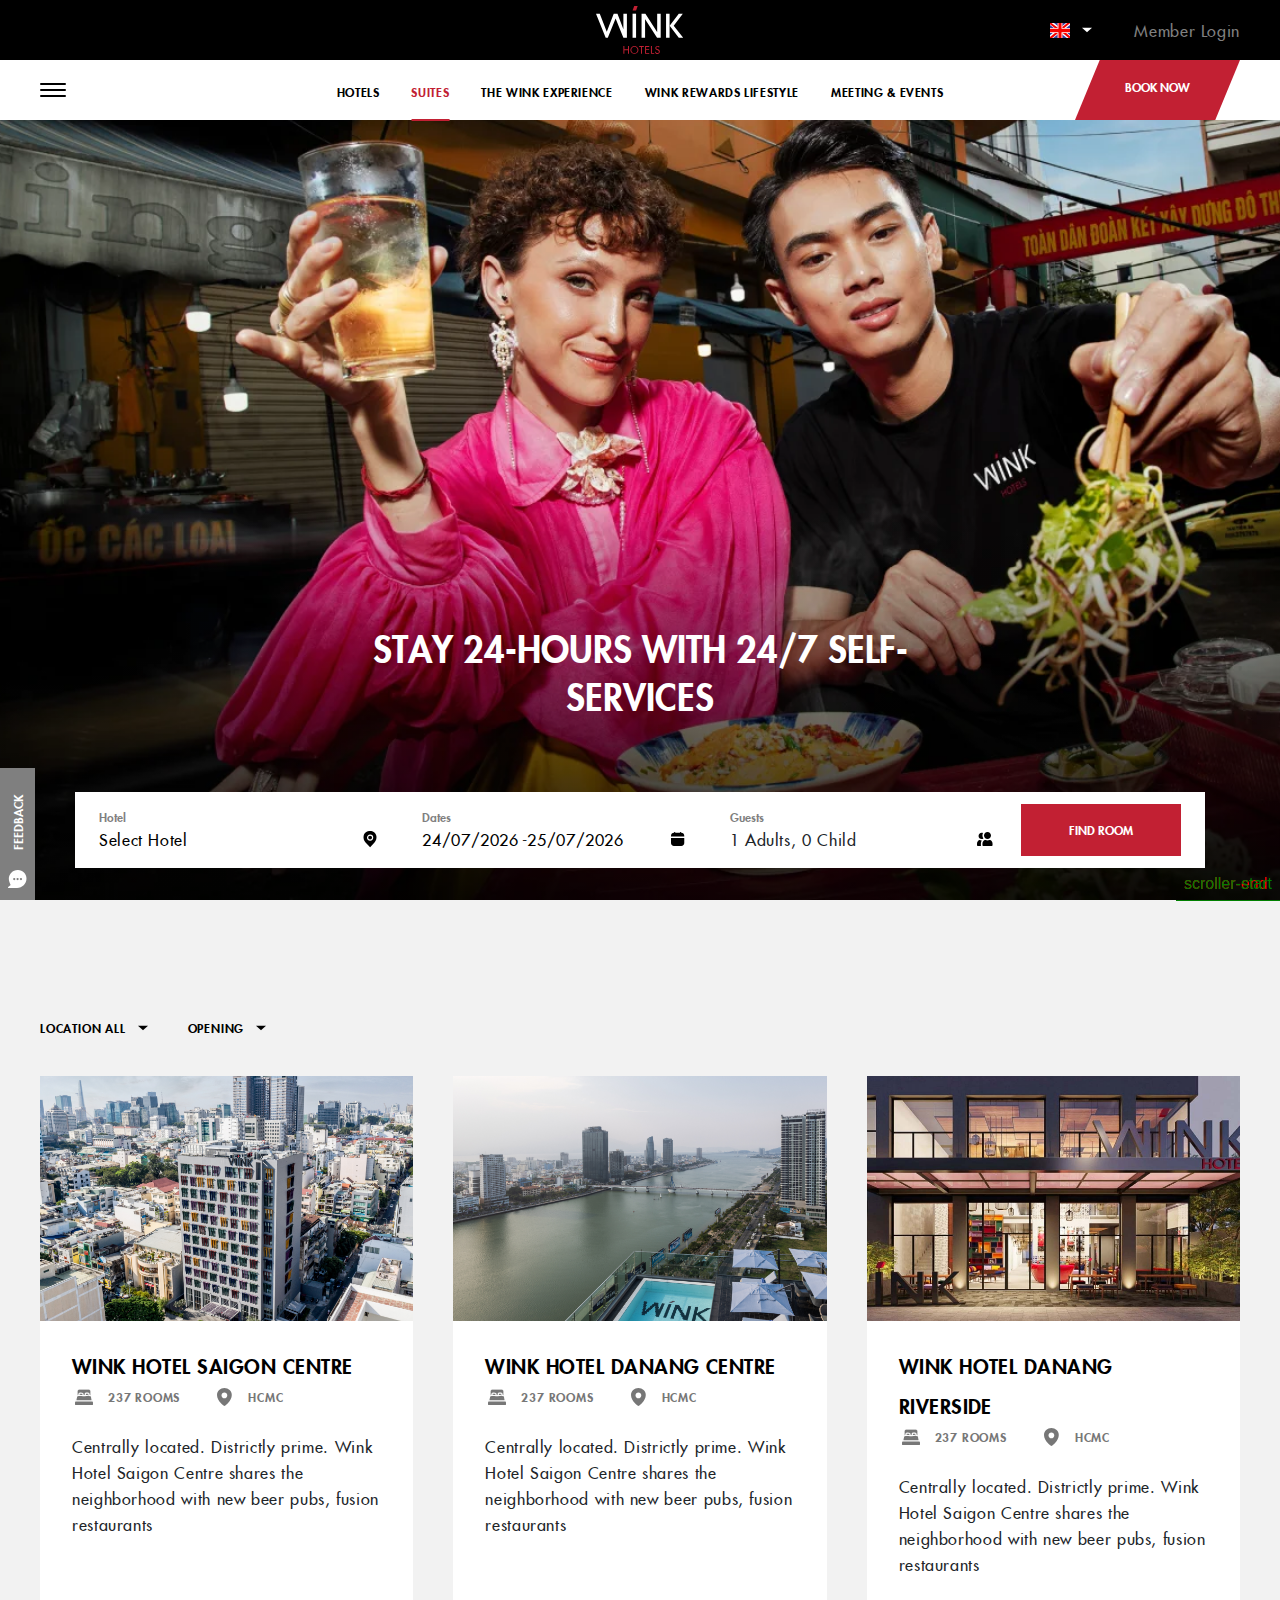
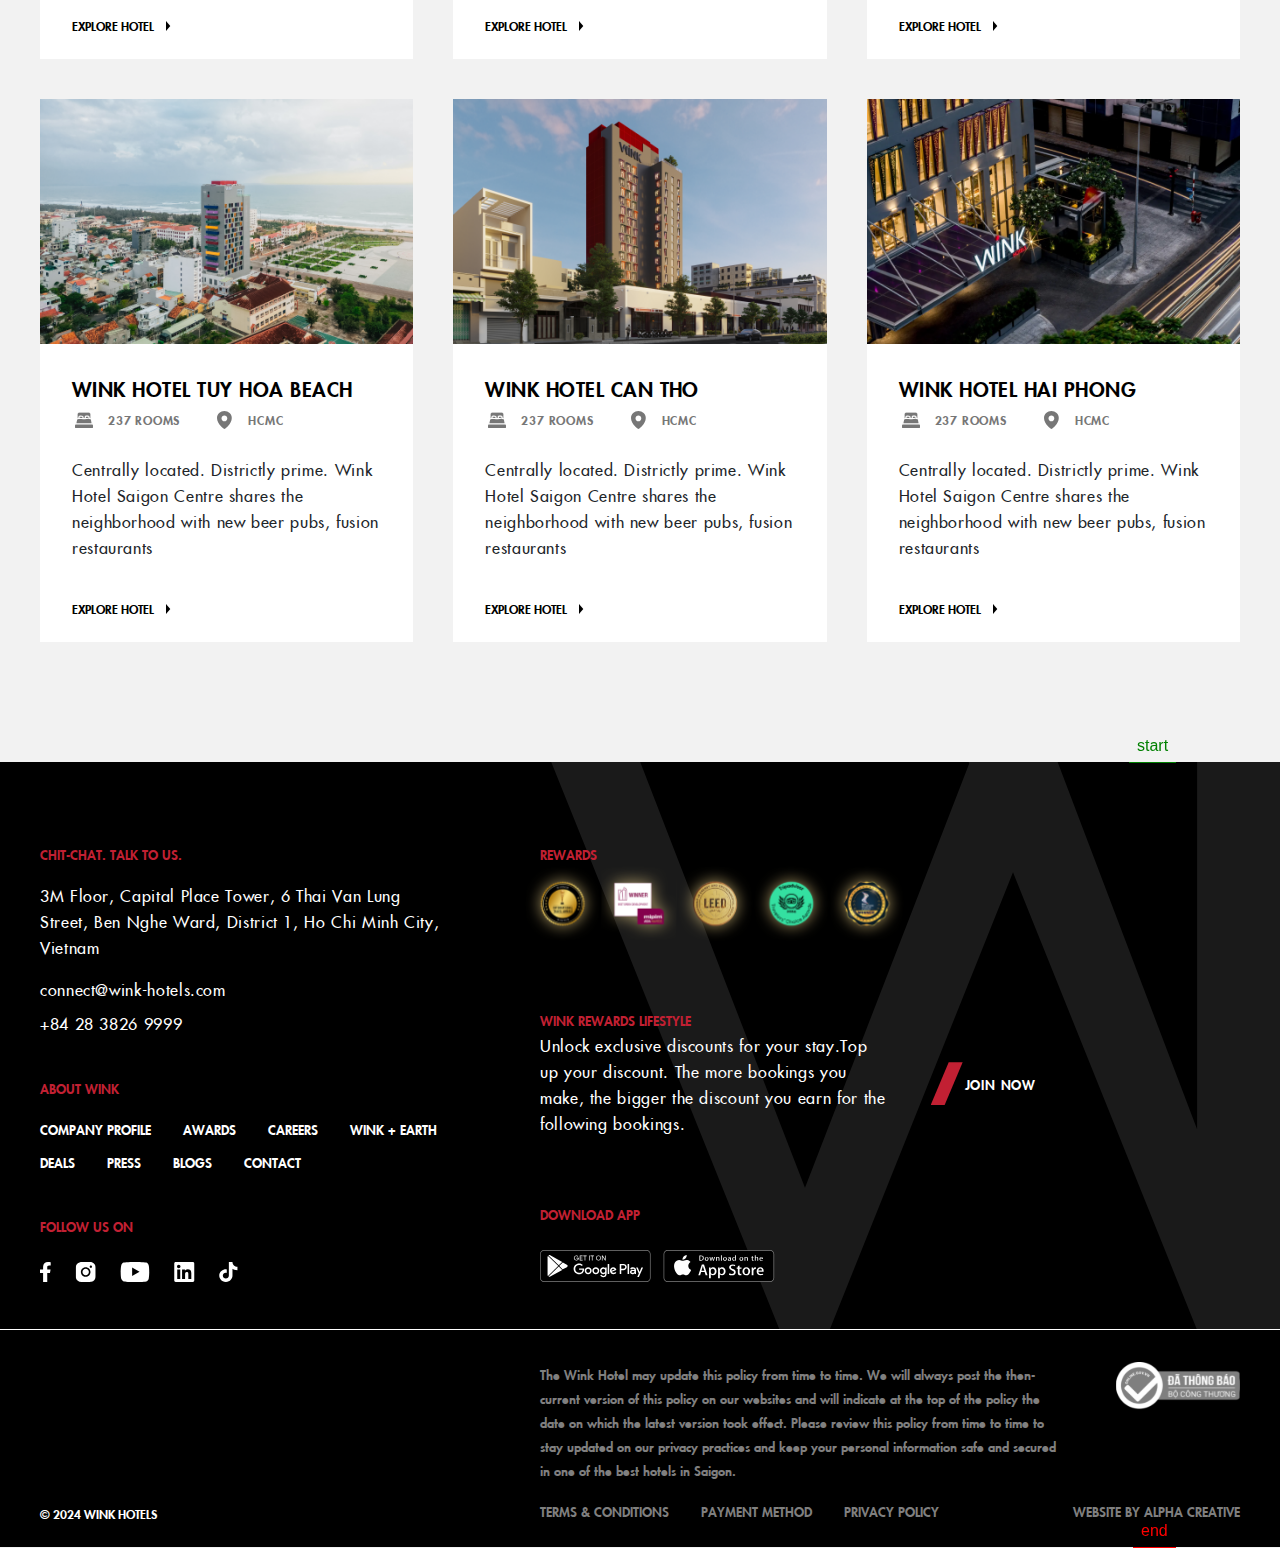
<file: hotels.html>
<!DOCTYPE html>
<html lang="en">
  <head>
    <meta charset="UTF-8" />
    <meta name="viewport" content="width=device-width, initial-scale=1.0" />
    <title>Hotels</title>
    <!-- import favicon -->
    <link
      rel="icon"
      type="image/x-icon"
      href="./assets/images/icon-signature-red.svg"
    />
    <!-- end favicon -->
    <!-- import boostrap css -->
    <link rel="stylesheet" href="./assets/libs/bootstrap.min.css" />
    <!-- end import boostrap css -->

    <!-- import font  -->
    <link rel="stylesheet" href="./assets/font/font.css" />
    <!-- end import font -->
    <!-- import css lightpick -->
    <link rel="stylesheet" href="./assets/libs/lightpick.min.css" />
    <!-- end import css lightpick -->

    <!-- import css swiper -->
    <link rel="stylesheet" href="./assets/libs/swiper-bundle.min.css" />
    <!-- end import css swiper -->
    <link rel="stylesheet" href="https://unpkg.com/aos@next/dist/aos.css" />
    <!-- import link custom css -->
    <link rel="stylesheet" href="./assets/styles/style.css" />
    <link rel="stylesheet" href="./assets/styles/style-mobile.css" />
    <!-- end import link custom css -->
  </head>
  <body>
    <!-- start feeback -->
    <div class="feedback">
      <div class="feedback__text b2-font color-white">FEEDBACK</div>
      <div class="feedback__icon">
        <img src="./assets/images/icon-chat.svg" alt="" />
      </div>
    </div>
    <!-- end start feeback -->
    <!-- start header -->
    <header class="header">
      <div class="header__top-bar">
        <div class="header__burgers mobile d-block d-md-none">
          <div class="box">
            <div class="bar">
              <span></span>
              <span></span>
              <span></span>
            </div>
          </div>
        </div>
        <div class="header-top__container">
          <div class="header__logo">
            <a href="./index.html">
              <img src="./assets/images/logo.svg" alt="logo" />
            </a>
          </div>
          <div class="header__group-btn">
            <div class="header__btn-language dropdown-custom">
              <div class="language__head dropdown-custom__btn">
                <div
                  class="value-select color-white b2-font dropdown-custom__text"
                >
                  <img src="./assets/images/ic_flag_en.svg" alt="" />
                </div>
                <img src="./assets/images/icon-arrow-down.svg" alt="" />
              </div>
              <div class="language__body dropdown-custom__menu">
                <div
                  class="dropdown-custom__item language__item color-black b2-font"
                >
                  <img src="./assets/images/ic_flag_vi.svg" alt="" />
                </div>
              </div>
            </div>
            <div class="header__btn-sign-in color-gray b1-font">
              Member Login
            </div>
          </div>
        </div>
      </div>
      <div class="header__main">
        <div class="header__burgers">
          <div class="box">
            <div class="bar">
              <span></span>
              <span></span>
              <span></span>
            </div>
          </div>
        </div>
        <div class="header__nav">
          <nav>
            <ul>
              <li>
                <a href="./hotels.html" class="b3-font color-black">HOTELS</a>
              </li>

              <li>
                <a href="./meeting.html" class="b3-font color-black active"
                  >SUITES</a
                >
              </li>
              <li>
                <a href="" class="b3-font color-black">THE WINK EXPERIENCE</a>
              </li>
              <li>
                <a href="" class="b3-font color-black"
                  >WINK REWARDS LIFESTYLE</a
                >
              </li>
              <li>
                <a href="" class="b3-font color-black">MEETING & EVENTS</a>
              </li>
            </ul>
          </nav>
        </div>
        <div class="header__button">
          <a href="" class="b2-font color-white button__book">BOOK NOW</a>
        </div>
      </div>
      <div class="header__sub-menu">
        <div class="header__sub-menu--content h-100">
          <div class="container-fluid p-0 h-100">
            <div class="row g-0 h-100">
              <div class="col-md-4">
                <div class="sub-menu__left">
                  <div class="sub-menu__top">
                    <ul class="menu-container">
                      <li class="menu-item">
                        <a href="./index.html" class="h3-bold color-black"
                          >HOME</a
                        >
                      </li>
                      <li class="menu-item menu-item-has-children">
                        <a href="./hotels.html" class="h3-bold color-black"
                          >HOTELS</a
                        >
                        <div class="sub-menu__container">
                          <div class="sub-menu__grid">
                            <div class="sub-menu__item">
                              <div class="sub-menu__image">
                                <img src="./assets/images/wink_sg.png" alt="" />
                              </div>
                              <div class="sub-menu__location">
                                Wink Hotel Saigon Centre
                              </div>
                            </div>
                            <div class="sub-menu__item">
                              <div class="sub-menu__image">
                                <img src="./assets/images/wink_dn.png" alt="" />
                              </div>
                              <div class="sub-menu__location">
                                WINK HOTEL DANANG CENTRE
                              </div>
                            </div>
                            <div class="sub-menu__item">
                              <div class="sub-menu__image">
                                <img
                                  src="./assets/images/wink_dn_r.png"
                                  alt=""
                                />
                              </div>
                              <div class="sub-menu__location">
                                WINK HOTEL DANANG RIVERSIDE
                              </div>
                            </div>
                            <div class="sub-menu__item">
                              <div class="sub-menu__image">
                                <img
                                  src="./assets/images/wink_tuy_hoa.webp"
                                  alt=""
                                />
                              </div>
                              <div class="sub-menu__location">
                                WINK HOTEL TUY HOA BEACH
                              </div>
                            </div>
                            <div class="sub-menu__item">
                              <div class="sub-menu__image">
                                <img src="./assets/images/wink_ct.png" alt="" />
                              </div>
                              <div class="sub-menu__location">
                                WINK HOTEL CAN THO
                              </div>
                            </div>
                          </div>
                        </div>
                      </li>
                      <li class="menu-item menu-item-has-children">
                        <a href="./meeting.html" class="h3-bold color-black"
                          >MEETING</a
                        >
                        <div class="sub-menu__container">
                          <div class="sub-menu__grid">
                            <div class="sub-menu__item">
                              <div class="sub-menu__image">
                                <img
                                  src="./assets/images/meeting_sai_gon.webp"
                                  alt=""
                                />
                              </div>
                              <div class="sub-menu__location">
                                Meeting room Saigon Centre
                              </div>
                            </div>
                            <div class="sub-menu__item">
                              <div class="sub-menu__image">
                                <img
                                  src="./assets/images/meeting_sai_gon.webp"
                                  alt=""
                                />
                              </div>
                              <div class="sub-menu__location">
                                Meeting room Saigon Centre
                              </div>
                            </div>
                            <div class="sub-menu__item">
                              <div class="sub-menu__image">
                                <img
                                  src="./assets/images/meeting_sai_gon.webp"
                                  alt=""
                                />
                              </div>
                              <div class="sub-menu__location">
                                Meeting room Saigon Centre
                              </div>
                            </div>
                            <div class="sub-menu__item">
                              <div class="sub-menu__image">
                                <img
                                  src="./assets/images/meeting_sai_gon.webp"
                                  alt=""
                                />
                              </div>
                              <div class="sub-menu__location">
                                Meeting room Saigon Centre
                              </div>
                            </div>
                            <div class="sub-menu__item">
                              <div class="sub-menu__image">
                                <img
                                  src="./assets/images/meeting_sai_gon.webp"
                                  alt=""
                                />
                              </div>
                              <div class="sub-menu__location">
                                Meeting room Saigon Centre
                              </div>
                            </div>
                            <div class="sub-menu__item">
                              <div class="sub-menu__image">
                                <img
                                  src="./assets/images/meeting_sai_gon.webp"
                                  alt=""
                                />
                              </div>
                              <div class="sub-menu__location">
                                Meeting room Saigon Centre
                              </div>
                            </div>
                          </div>
                        </div>
                      </li>
                      <li class="menu-item">
                        <a href="" class="h3-bold color-black"
                          >WINK EXPERIENCE</a
                        >
                      </li>
                      <li class="menu-item">
                        <a href="" class="h3-bold color-black"
                          >WINK REWARDS LIFESTYLE</a
                        >
                      </li>
                      <li class="menu-item">
                        <a href="" class="h3-bold color-black">DEALS</a>
                      </li>
                      <li class="menu-item">
                        <a href="" class="h3-bold color-black">BLOGS</a>
                      </li>
                    </ul>
                  </div>
                  <div class="sub-menu__bottom">
                    <ul>
                      <li>
                        <a href="" class="b2-bold color-black"
                          >COMPANY PROFILE</a
                        >
                      </li>
                      <li>
                        <a href="" class="b2-bold color-black">CAREERS</a>
                      </li>
                      <li>
                        <a href="" class="b2-bold color-black">ESG</a>
                      </li>
                      <li>
                        <a href="" class="b2-bold color-black">MEDIA</a>
                      </li>
                      <li>
                        <a href="" class="b2-bold color-black"
                          >OUR COMMUNITIES</a
                        >
                      </li>
                      <li>
                        <a href="" class="b2-bold color-black">FOR INVESTOR</a>
                      </li>
                      <li>
                        <a href="" class="b2-bold color-black">FAQ?</a>
                      </li>
                    </ul>
                  </div>
                </div>
              </div>
              <div class="col-md-8">
                <div class="box-img">
                  <img src="./assets/images/hero-banner.webp" alt="" />
                </div>
              </div>
            </div>
          </div>
        </div>
      </div>
    </header>
    <!-- end header -->
    <main>
      <!-- start section hero banner -->
      <section class="banner-hero">
        <div class="container-fluid p-0">
          <div class="banner-hero__container">
            <div class="swiper swiper-banner">
              <div class="swiper-wrapper">
                <div class="swiper-slide">
                  <div class="slide-banner">
                    <div class="banner-hero__image">
                      <img src="./assets/images/hero-banner.webp" alt="" />
                    </div>
                    <div class="banner-hero__heading">
                      <h1 class="h1-bold color-white">
                        STAY 24-HOURS WITH 24/7 SELF-SERVICES
                      </h1>
                    </div>
                  </div>
                </div>
                <div class="swiper-slide">
                  <div class="slide-banner">
                    <div class="banner-hero__image">
                      <img src="./assets/images/room-2.webp" alt="" />
                    </div>
                    <div class="banner-hero__heading">
                      <h1 class="h1-bold color-white">
                        STAY 24-HOURS WITH 24/7 SELF-SERVICES
                      </h1>
                    </div>
                  </div>
                </div>
              </div>
              <!-- <div class="swiper-button-next swiper-button-white"></div>
              <div class="swiper-button-prev swiper-button-white"></div> -->
            </div>
            <div class="banner-hero__booking d-none d-md-block">
              <div class="banner-hero__form">
                <form action="">
                  <div
                    class="select-hotel d-flex align-items-center w-100 justify-content-between"
                  >
                    <div class="dropdown-custom w-100">
                      <div
                        class="select-head dropdown-custom__btn dropdown-custom__hotels"
                      >
                        <div class="d-flex flex-column w-100">
                          <p class="b3-font color-black-50">Hotel</p>
                          <div
                            class="d-flex align-items-center justify-content-between"
                          >
                            <p
                              class="dropdown-custom__text b1-font color-black"
                              name=""
                            >
                              Select Hotel
                            </p>
                            <img src="./assets/images/ic_location.svg" alt="" />
                          </div>
                        </div>
                      </div>
                      <div class="dropdown-custom__menu">
                        <div class="dropdown-custom__item b1-font">
                          Wink Hotel Saigon Centre
                        </div>
                        <div class="dropdown-custom__item b1-font">
                          Wink Hotel Danang Riverside
                        </div>
                        <div class="dropdown-custom__item b1-font">
                          Wink Hotel Tuy Hoa Beach
                        </div>
                        <div class="dropdown-custom__item b1-font">
                          Wink Hotel Can Tho Centre
                        </div>
                      </div>
                    </div>
                  </div>

                  <div
                    class="date flex-column d-flex align-items-start justify-content-center"
                  >
                    <p class="b3-font color-black-50">Dates</p>
                    <div class="group d-flex justify-content-between w-100">
                      <div class="d-flex align-items-center">
                        <input
                          type="text"
                          id="startday"
                          class="b1-font color-black"
                          autocomplete="off"
                        />
                        -
                        <input
                          type="text"
                          id="endday"
                          class="b1-font color-black"
                          autocomplete="off"
                        />
                      </div>
                      <img src="./assets/images/ic_calendar.svg" alt="" />
                    </div>
                  </div>

                  <div
                    class="units people d-flex flex-column justify-content-center"
                  >
                    <p class="b3-font color-black-50">Guests</p>
                    <p id="total-sum" class="d-none" name=""></p>
                    <div
                      class="d-flex align-items-center justify-content-between"
                    >
                      <div class="units-display">
                        <span
                          ><span name="adult-val ">1</span> Adults,
                          <span name="child-val ">0</span> Child
                        </span>
                      </div>
                      <img src="./assets/images/ic_people.svg" alt="" />
                      <div class="select-box">
                        <div class="adult">
                          <div class="label">Adults</div>
                          <div class="select">
                            <div class="min">-</div>
                            <div class="val">1</div>
                            <div class="plus">+</div>
                          </div>
                        </div>
                        <div class="child">
                          <div class="label">Child</div>
                          <div class="select">
                            <div class="min">-</div>
                            <div class="val">0</div>
                            <div class="plus">+</div>
                          </div>
                        </div>
                      </div>
                    </div>
                  </div>

                  <button class="find-room color-white b3-font">
                    FIND ROOM
                  </button>
                </form>
              </div>
            </div>
          </div>
        </div>
      </section>
      <!-- end section hero banner -->
      <div class="spacing-120"></div>
      <section class="hotels">
        <div class="container-fluid p-0">
          <div class="row g-0">
            <div class="hotels__container">
              <div class="hotels__filter">
                <div class="hotels__filter--location">
                  <div class="dropdown-custom">
                    <div class="head dropdown-custom__btn">
                      <h5 class="dropdown-custom__text">LOCATION ALL</h5>
                      <img
                        src="./assets/images/icon-arrow-down-black.svg"
                        alt=""
                      />
                    </div>
                    <div class="dropdown-custom__menu">
                      <div class="dropdown-custom__item">Ha Noi</div>
                      <div class="dropdown-custom__item">Ho Chi Minh</div>
                      <div class="dropdown-custom__item">Da Nang</div>
                    </div>
                  </div>
                </div>
                <div class="hotels__filter--opening">
                  <div class="dropdown-custom">
                    <div
                      class="head hotels-filter-location__dropdown-btn dropdown-custom__btn"
                    >
                      <h5 class="dropdown-custom__text">OPENING</h5>
                      <img
                        src="./assets/images/icon-arrow-down-black.svg"
                        alt=""
                      />
                    </div>
                    <div class="dropdown-custom__menu">
                      <div class="dropdown-custom__item">5AM - 5PM</div>
                      <div class="dropdown-custom__item">6AM - 7AM</div>
                      <div class="dropdown-custom__item">8AM - 9AM</div>
                    </div>
                  </div>
                </div>
              </div>
              <div class="hotels__result">
                <div class="hotels__grid">
                  <!-- item -->
                  <div class="hotels__item">
                    <div class="hotels__box">
                      <div class="hotels__image">
                        <a href="">
                          <img src="./assets/images/wink_sg.png" alt="image" />
                        </a>
                      </div>
                      <div class="hotels__content">
                        <div class="hotels__content--top">
                          <a href="">
                            <h4 class="hotels__name color-black">
                              Wink Hotel Saigon Centre
                            </h4>
                          </a>
                          <!-- hotel description -->
                          <ul>
                            <!-- item -->
                            <li>
                              <div class="hotels__desc">
                                <img src="./assets/images/ic_room.svg" alt="" />
                                <span class="b3-font color-grey"
                                  >237 ROOMS</span
                                >
                              </div>
                            </li>
                            <!-- item -->
                            <li>
                              <div class="hotels__desc">
                                <img
                                  src="./assets/images/ic_location_gray.svg"
                                  alt=""
                                />
                                <span class="b3-font color-grey">HCMC</span>
                              </div>
                            </li>
                            <!-- item -->
                          </ul>
                          <!-- end hotel description -->
                          <div class="hotels__text">
                            Centrally located. Districtly prime. Wink Hotel
                            Saigon Centre shares the neighborhood with new beer
                            pubs, fusion restaurants
                          </div>
                        </div>
                        <div class="hotels__content--bottom">
                          <div class="hotels__btn--view">
                            <a href="" class="btn-more b3-font color-black">
                              EXPLORE HOTEL
                              <span>
                                <svg
                                  width="5"
                                  height="10"
                                  viewBox="0 0 5 10"
                                  fill="none"
                                  xmlns="http://www.w3.org/2000/svg"
                                >
                                  <path
                                    d="M4.28571 5L0 10L-4.37114e-07 0L4.28571 5Z"
                                    fill="currentColor"
                                  ></path>
                                </svg>
                              </span>
                            </a>
                          </div>
                        </div>
                      </div>
                    </div>
                  </div>
                  <!-- end item -->
                  <!-- item -->
                  <div class="hotels__item">
                    <div class="hotels__box">
                      <div class="hotels__image">
                        <a href="">
                          <img src="./assets/images/wink_dn.png" alt="image" />
                        </a>
                      </div>
                      <div class="hotels__content">
                        <div class="hotels__content--top">
                          <a href="">
                            <h4 class="hotels__name color-black">
                              WINK HOTEL DANANG CENTRE
                            </h4>
                          </a>
                          <!-- hotel description -->
                          <ul>
                            <!-- item -->
                            <li>
                              <div class="hotels__desc">
                                <img src="./assets/images/ic_room.svg" alt="" />
                                <span class="b3-font color-grey"
                                  >237 ROOMS</span
                                >
                              </div>
                            </li>
                            <!-- item -->
                            <li>
                              <div class="hotels__desc">
                                <img
                                  src="./assets/images/ic_location_gray.svg"
                                  alt=""
                                />
                                <span class="b3-font color-grey">HCMC</span>
                              </div>
                            </li>
                            <!-- item -->
                          </ul>
                          <!-- end hotel description -->
                          <div class="hotels__text">
                            Centrally located. Districtly prime. Wink Hotel
                            Saigon Centre shares the neighborhood with new beer
                            pubs, fusion restaurants
                          </div>
                        </div>
                        <div class="hotels__content--bottom">
                          <div class="hotels__btn--view">
                            <a href="" class="btn-more b3-font color-black">
                              EXPLORE HOTEL
                              <span>
                                <svg
                                  width="5"
                                  height="10"
                                  viewBox="0 0 5 10"
                                  fill="none"
                                  xmlns="http://www.w3.org/2000/svg"
                                >
                                  <path
                                    d="M4.28571 5L0 10L-4.37114e-07 0L4.28571 5Z"
                                    fill="currentColor"
                                  ></path>
                                </svg>
                              </span>
                            </a>
                          </div>
                        </div>
                      </div>
                    </div>
                  </div>
                  <!-- end item -->
                  <!-- item -->
                  <div class="hotels__item">
                    <div class="hotels__box">
                      <div class="hotels__image">
                        <a href="">
                          <img
                            src="./assets/images/wink_dn_r.png"
                            alt="image"
                          />
                        </a>
                      </div>
                      <div class="hotels__content">
                        <div class="hotels__content--top">
                          <a href="">
                            <h4 class="hotels__name color-black">
                              WINK HOTEL DANANG RIVERSIDE
                            </h4>
                          </a>
                          <!-- hotel description -->
                          <ul>
                            <!-- item -->
                            <li>
                              <div class="hotels__desc">
                                <img src="./assets/images/ic_room.svg" alt="" />
                                <span class="b3-font color-grey"
                                  >237 ROOMS</span
                                >
                              </div>
                            </li>
                            <!-- item -->
                            <li>
                              <div class="hotels__desc">
                                <img
                                  src="./assets/images/ic_location_gray.svg"
                                  alt=""
                                />
                                <span class="b3-font color-grey">HCMC</span>
                              </div>
                            </li>
                            <!-- item -->
                          </ul>
                          <!-- end hotel description -->
                          <div class="hotels__text">
                            Centrally located. Districtly prime. Wink Hotel
                            Saigon Centre shares the neighborhood with new beer
                            pubs, fusion restaurants
                          </div>
                        </div>
                        <div class="hotels__content--bottom">
                          <div class="hotels__btn--view">
                            <a href="" class="btn-more b3-font color-black">
                              EXPLORE HOTEL
                              <span>
                                <svg
                                  width="5"
                                  height="10"
                                  viewBox="0 0 5 10"
                                  fill="none"
                                  xmlns="http://www.w3.org/2000/svg"
                                >
                                  <path
                                    d="M4.28571 5L0 10L-4.37114e-07 0L4.28571 5Z"
                                    fill="currentColor"
                                  ></path>
                                </svg>
                              </span>
                            </a>
                          </div>
                        </div>
                      </div>
                    </div>
                  </div>
                  <!-- end item -->
                  <!-- item -->
                  <div class="hotels__item">
                    <div class="hotels__box">
                      <div class="hotels__image">
                        <a href="">
                          <img
                            src="./assets/images/wink_tuyhoa.png"
                            alt="image"
                          />
                        </a>
                      </div>
                      <div class="hotels__content">
                        <div class="hotels__content--top">
                          <a href="">
                            <h4 class="hotels__name color-black">
                              Wink Hotel TUY HOA BEACH
                            </h4>
                          </a>
                          <!-- hotel description -->
                          <ul>
                            <!-- item -->
                            <li>
                              <div class="hotels__desc">
                                <img src="./assets/images/ic_room.svg" alt="" />
                                <span class="b3-font color-grey"
                                  >237 ROOMS</span
                                >
                              </div>
                            </li>
                            <!-- item -->
                            <li>
                              <div class="hotels__desc">
                                <img
                                  src="./assets/images/ic_location_gray.svg"
                                  alt=""
                                />
                                <span class="b3-font color-grey">HCMC</span>
                              </div>
                            </li>
                            <!-- item -->
                          </ul>
                          <!-- end hotel description -->
                          <div class="hotels__text">
                            Centrally located. Districtly prime. Wink Hotel
                            Saigon Centre shares the neighborhood with new beer
                            pubs, fusion restaurants
                          </div>
                        </div>
                        <div class="hotels__content--bottom">
                          <div class="hotels__btn--view">
                            <a href="" class="btn-more b3-font color-black">
                              EXPLORE HOTEL
                              <span>
                                <svg
                                  width="5"
                                  height="10"
                                  viewBox="0 0 5 10"
                                  fill="none"
                                  xmlns="http://www.w3.org/2000/svg"
                                >
                                  <path
                                    d="M4.28571 5L0 10L-4.37114e-07 0L4.28571 5Z"
                                    fill="currentColor"
                                  ></path>
                                </svg>
                              </span>
                            </a>
                          </div>
                        </div>
                      </div>
                    </div>
                  </div>
                  <!-- end item -->
                  <!-- item -->
                  <div class="hotels__item">
                    <div class="hotels__box">
                      <div class="hotels__image">
                        <a href="">
                          <img src="./assets/images/wink_ct.png" alt="image" />
                        </a>
                      </div>
                      <div class="hotels__content">
                        <div class="hotels__content--top">
                          <a href="">
                            <h4 class="hotels__name color-black">
                              Wink Hotel CAN THO
                            </h4>
                          </a>
                          <!-- hotel description -->
                          <ul>
                            <!-- item -->
                            <li>
                              <div class="hotels__desc">
                                <img src="./assets/images/ic_room.svg" alt="" />
                                <span class="b3-font color-grey"
                                  >237 ROOMS</span
                                >
                              </div>
                            </li>
                            <!-- item -->
                            <li>
                              <div class="hotels__desc">
                                <img
                                  src="./assets/images/ic_location_gray.svg"
                                  alt=""
                                />
                                <span class="b3-font color-grey">HCMC</span>
                              </div>
                            </li>
                            <!-- item -->
                          </ul>
                          <!-- end hotel description -->
                          <div class="hotels__text">
                            Centrally located. Districtly prime. Wink Hotel
                            Saigon Centre shares the neighborhood with new beer
                            pubs, fusion restaurants
                          </div>
                        </div>
                        <div class="hotels__content--bottom">
                          <div class="hotels__btn--view">
                            <a href="" class="btn-more b3-font color-black">
                              EXPLORE HOTEL
                              <span>
                                <svg
                                  width="5"
                                  height="10"
                                  viewBox="0 0 5 10"
                                  fill="none"
                                  xmlns="http://www.w3.org/2000/svg"
                                >
                                  <path
                                    d="M4.28571 5L0 10L-4.37114e-07 0L4.28571 5Z"
                                    fill="currentColor"
                                  ></path>
                                </svg>
                              </span>
                            </a>
                          </div>
                        </div>
                      </div>
                    </div>
                  </div>
                  <!-- end item -->
                  <!-- item -->
                  <div class="hotels__item">
                    <div class="hotels__box">
                      <div class="hotels__image">
                        <a href="">
                          <img
                            src="./assets/images/wink_haiphong.png"
                            alt="image"
                          />
                        </a>
                      </div>
                      <div class="hotels__content">
                        <div class="hotels__content--top">
                          <a href="">
                            <h4 class="hotels__name color-black">
                              Wink Hotel HAI PHONG
                            </h4>
                          </a>
                          <!-- hotel description -->
                          <ul>
                            <!-- item -->
                            <li>
                              <div class="hotels__desc">
                                <img src="./assets/images/ic_room.svg" alt="" />
                                <span class="b3-font color-grey"
                                  >237 ROOMS</span
                                >
                              </div>
                            </li>
                            <!-- item -->
                            <li>
                              <div class="hotels__desc">
                                <img
                                  src="./assets/images/ic_location_gray.svg"
                                  alt=""
                                />
                                <span class="b3-font color-grey">HCMC</span>
                              </div>
                            </li>
                            <!-- item -->
                          </ul>
                          <!-- end hotel description -->
                          <div class="hotels__text">
                            Centrally located. Districtly prime. Wink Hotel
                            Saigon Centre shares the neighborhood with new beer
                            pubs, fusion restaurants
                          </div>
                        </div>
                        <div class="hotels__content--bottom">
                          <div class="hotels__btn--view">
                            <a href="" class="btn-more b3-font color-black">
                              EXPLORE HOTEL
                              <span>
                                <svg
                                  width="5"
                                  height="10"
                                  viewBox="0 0 5 10"
                                  fill="none"
                                  xmlns="http://www.w3.org/2000/svg"
                                >
                                  <path
                                    d="M4.28571 5L0 10L-4.37114e-07 0L4.28571 5Z"
                                    fill="currentColor"
                                  ></path>
                                </svg>
                              </span>
                            </a>
                          </div>
                        </div>
                      </div>
                    </div>
                  </div>
                  <!-- end item -->
                </div>
              </div>
            </div>
          </div>
        </div>
      </section>

      <div class="spacing-120"></div>
    </main>
    <!-- start footer -->
    <footer class="footer">
      <div class="container-fluid p-0">
        <div class="footer__container">
          <div class="footer__container--top">
            <div class="row g-0">
              <div class="col-md-5">
                <div class="footer__container--left">
                  <!-- box chit chat -->
                  <div class="chit-chat">
                    <div class="chit-chat__content">
                      <h6 class="b2-bold color-primary">
                        CHIT-CHAT. TALK TO US.
                      </h6>
                      <p class="color-white b1-font">
                        3M Floor, Capital Place Tower, 6 Thai Van Lung Street,
                        Ben Nghe Ward, District 1, Ho Chi Minh City, Vietnam
                      </p>
                    </div>
                    <div class="chit-chat__contact">
                      <a
                        href="mailto:connect@wink-hotels.com"
                        class="email color-white b1-font"
                        >connect@wink-hotels.com</a
                      >
                      <a
                        href="tel:+842838269999"
                        class="tell color-white b1-font"
                        >+84 28 3826 9999</a
                      >
                    </div>
                  </div>
                  <!-- end box chit chat -->
                  <!-- about wink -->
                  <div class="about__wink">
                    <h6 class="b2-bold color-primary">ABOUT WINK</h6>
                    <ul>
                      <li>
                        <a href="" class="b2-bold color-white"
                          >COMPANY PROFILE</a
                        >
                      </li>
                      <li>
                        <a href="" class="b2-bold color-white">AWARDS</a>
                      </li>
                      <li>
                        <a href="" class="b2-bold color-white">CAREERS</a>
                      </li>
                      <li>
                        <a href="" class="b2-bold color-white">WINK + EARTH</a>
                      </li>
                      <li>
                        <a href="" class="b2-bold color-white">DEALS</a>
                      </li>
                      <li>
                        <a href="" class="b2-bold color-white">PRESS</a>
                      </li>
                      <li>
                        <a href="" class="b2-bold color-white">BLOGS</a>
                      </li>
                      <li>
                        <a href="" class="b2-bold color-white">CONTACT</a>
                      </li>
                    </ul>
                  </div>
                  <!-- end about wink -->
                  <!-- follow us -->
                  <div class="follow__us">
                    <h6 class="b2-bold color-primary">FOLLOW US ON</h6>

                    <ul>
                      <li>
                        <a href="">
                          <!-- icon facebook -->
                          <svg
                            width="11"
                            height="20"
                            viewBox="0 0 11 20"
                            fill="none"
                            xmlns="http://www.w3.org/2000/svg"
                          >
                            <path
                              d="M10.0004 11.0349L10.5521 7.58649H7.24165V5.17261C7.24165 4.20705 7.58649 3.4484 9.10379 3.4484H10.6901V0.275872C9.79347 0.137936 8.82791 0 7.93133 0C5.10364 0 3.10356 1.7242 3.10356 4.82776V7.58649H0V11.0349H3.10356V20.0007C4.48292 20.0007 5.86229 20.0007 7.24165 20.0007V11.0349H10.0004Z"
                              fill="white"
                            />
                          </svg>
                          <!-- end icon facebook -->
                        </a>
                      </li>
                      <li>
                        <a href="">
                          <!-- icon instagram -->
                          <svg
                            width="21"
                            height="20"
                            viewBox="0 0 21 20"
                            fill="none"
                            xmlns="http://www.w3.org/2000/svg"
                          >
                            <g clip-path="url(#clip0_257_1824)">
                              <path
                                d="M10.6867 0.00101039C12.1155 0.00101039 13.5445 0.00421382 14.9732 0.00101039C15.8113 -0.00155236 16.6243 0.141315 17.3787 0.499138C19.1845 1.3551 20.2794 2.77166 20.6097 4.75331C20.6623 5.09006 20.6875 5.43052 20.685 5.77135C20.6907 8.59037 20.685 11.4123 20.6898 14.2326C20.6923 15.6139 20.3054 16.8613 19.4247 17.9335C18.6152 18.9199 17.5898 19.5833 16.3328 19.8447C15.8903 19.9386 15.4396 19.9881 14.9873 19.9924C12.1244 20.0052 9.26151 20.0004 6.39828 19.9984C5.04772 19.9984 3.82497 19.6089 2.77232 18.7491C1.77926 17.9374 1.11614 16.9055 0.845453 15.6475C0.749792 15.1999 0.70052 14.7435 0.698417 14.2858C0.685283 11.4283 0.692007 8.57051 0.691687 5.71273C0.691687 4.34262 1.09308 3.10899 1.96986 2.04897C2.78001 1.06968 3.80703 0.429312 5.05348 0.14773C5.50579 0.0480483 5.96781 -0.000849078 6.43096 0.00196453L10.6867 0.00101039ZM5.89086 9.99957C5.89374 12.6379 8.03716 14.8047 10.6816 14.7932C13.3984 14.7829 15.4759 12.6321 15.4867 9.9986C15.4967 7.35513 13.3151 5.18833 10.6816 5.20082C8.03908 5.21459 5.8883 7.36795 5.89086 9.99957ZM14.6897 4.802C14.6878 5.44685 15.225 5.98728 15.8785 5.99913C16.5266 6.01034 17.0862 5.4587 17.0878 4.8068C17.0868 4.4889 16.9607 4.18417 16.7367 3.95857C16.5127 3.73296 16.2089 3.60464 15.891 3.60135C15.2359 3.59943 14.692 4.14305 14.6897 4.802Z"
                                fill="white"
                              />
                              <path
                                d="M10.6867 6.8003C12.4428 6.79741 13.8923 8.24921 13.8901 10.0073C13.8879 11.7653 12.4486 13.1979 10.6921 13.1988C8.93023 13.1988 7.48868 11.7573 7.49189 9.99349C7.49459 9.14716 7.8321 8.33627 8.4307 7.73797C9.0293 7.13968 9.84034 6.80258 10.6867 6.8003Z"
                                fill="white"
                              />
                            </g>
                            <defs>
                              <clipPath id="clip0_257_1824">
                                <rect
                                  width="20"
                                  height="20"
                                  fill="white"
                                  transform="translate(0.690063)"
                                />
                              </clipPath>
                            </defs>
                          </svg>
                          <!-- end icon instagram -->
                        </a>
                      </li>
                      <li>
                        <a href="">
                          <!-- start icon ytb -->
                          <svg
                            width="30"
                            height="20"
                            viewBox="0 0 30 20"
                            fill="none"
                            xmlns="http://www.w3.org/2000/svg"
                          >
                            <path
                              fill-rule="evenodd"
                              clip-rule="evenodd"
                              d="M26.1498 0.611787C27.3734 0.941211 28.3381 1.90595 28.6676 3.12953C29.2794 5.3649 29.2558 10.0239 29.2558 10.0239C29.2558 10.0239 29.2558 14.6594 28.6676 16.8947C28.3381 18.1183 27.3734 19.0831 26.1498 19.4125C23.9145 20.0007 14.9729 20.0007 14.9729 20.0007C14.9729 20.0007 6.05497 20.0007 3.79606 19.389C2.57249 19.0595 1.60774 18.0948 1.27832 16.8712C0.690063 14.6594 0.690063 10.0004 0.690063 10.0004C0.690063 10.0004 0.690063 5.3649 1.27832 3.12953C1.60774 1.90595 2.59602 0.917681 3.79606 0.588257C6.03144 0 14.9729 0 14.9729 0C14.9729 0 23.9145 0 26.1498 0.611787ZM19.5613 9.83699L12.1258 14.1195V5.55448L19.5613 9.83699Z"
                              fill="white"
                            />
                          </svg>

                          <!-- end icon ytb -->
                        </a>
                      </li>
                      <li>
                        <a href="">
                          <!-- icon linked -->
                          <svg
                            width="21"
                            height="20"
                            viewBox="0 0 21 20"
                            fill="none"
                            xmlns="http://www.w3.org/2000/svg"
                          >
                            <path
                              fill-rule="evenodd"
                              clip-rule="evenodd"
                              d="M1.67558 0C0.891523 0 0.25592 0.635602 0.25592 1.41966V18.581C0.25592 19.3651 0.891524 20.0007 1.67558 20.0007H18.837C19.6211 20.0007 20.2567 19.3651 20.2567 18.581V1.41966C20.2567 0.635603 19.6211 0 18.837 0H1.67558ZM4.74519 6.21111C5.70344 6.21111 6.48025 5.43429 6.48025 4.47605C6.48025 3.5178 5.70344 2.74099 4.74519 2.74099C3.78694 2.74099 3.01013 3.5178 3.01013 4.47605C3.01013 5.43429 3.78694 6.21111 4.74519 6.21111ZM8.06927 7.49336H10.9448V8.81067C10.9448 8.81067 11.7251 7.25003 13.8483 7.25003C15.7422 7.25003 17.3111 8.18303 17.3111 11.0269V17.0237H14.3312V11.7535C14.3312 10.0759 13.4356 9.89142 12.7531 9.89142C11.3367 9.89142 11.0943 11.1131 11.0943 11.9724V17.0237H8.06927V7.49336ZM6.25769 7.49338H3.2327V17.0238H6.25769V7.49338Z"
                              fill="white"
                            />
                          </svg>

                          <!-- end icon linked -->
                        </a>
                      </li>
                      <li>
                        <a href="">
                          <!-- icon tiktok -->
                          <svg
                            width="19"
                            height="20"
                            viewBox="0 0 19 20"
                            fill="none"
                            xmlns="http://www.w3.org/2000/svg"
                          >
                            <path
                              d="M6.83996 16.5743C8.50877 16.5743 9.8616 15.3795 9.8616 13.5526V0H13.4854C13.2821 2.47163 15.7392 4.85915 18.4489 4.80455V8.21214C16.1315 8.21214 14.161 7.23228 13.4751 6.68848V13.5526C13.4751 16.5743 11.098 20.0007 6.83996 20.0007C2.58189 20.0007 0.256683 16.5743 0.256683 13.5526C0.256683 9.28786 4.7699 6.81446 7.75909 7.41899V10.8898C7.60872 10.8366 7.22092 10.758 6.89061 10.758C5.20794 10.6959 3.81831 12.0607 3.81831 13.5526C3.81831 15.2214 5.17115 16.5743 6.83996 16.5743Z"
                              fill="white"
                            />
                          </svg>

                          <!-- end icon tiktok -->
                        </a>
                      </li>
                    </ul>
                  </div>
                  <!-- end follow us -->
                </div>
              </div>
              <div class="col-md-7">
                <div class="footer__container--right">
                  <!-- rewards -->
                  <div class="rewards-list">
                    <h6 class="b2-bold color-primary">REWARDS</h6>
                    <ul>
                      <li>
                        <img src="./assets/images/rewards_1.svg" alt="icon" />
                      </li>
                      <li>
                        <img src="./assets/images/rewards_2.svg" alt="icon" />
                      </li>
                      <li>
                        <img src="./assets/images/rewards_3.svg" alt="icon" />
                      </li>
                      <li>
                        <img src="./assets/images/rewards_4.svg" alt="icon" />
                      </li>
                      <li>
                        <img src="./assets/images/rewards_5.svg" alt="icon" />
                      </li>
                    </ul>
                  </div>
                  <!-- end rewards -->
                  <!-- newsletter -->
                  <div class="newsletter">
                    <h6 class="b2-bold color-primary">
                      WINK REWARDS LIFESTYLE
                    </h6>
                    <div class="d-flex align-items-center news-group">
                      <p class="b1-font color-white content">
                        Unlock exclusive discounts for your stay.Top up your
                        discount. The more bookings you make, the bigger the
                        discount you earn for the following bookings.
                      </p>
                      <button class="custom__btn btn-join">
                        <span class="b2-bold color-white">JOIN NOW</span>
                      </button>
                    </div>
                  </div>
                  <!-- end newsletter -->
                  <!-- download app -->
                  <div class="download-app">
                    <h6 class="b2-bold color-primary">DOWNLOAD APP</h6>
                    <ul>
                      <li>
                        <a href="">
                          <img src="./assets/images/google-play.svg" alt="" />
                        </a>
                      </li>
                      <li>
                        <a href="">
                          <img src="./assets/images/app-store.svg" alt="" />
                        </a>
                      </li>
                    </ul>
                  </div>
                  <!-- end download app -->
                </div>
              </div>
            </div>
          </div>
          <div class="footer__container--bottom">
            <div class="row g-0">
              <div class="col-md-5">
                <div class="wink">
                  <p class="b3-bold color-white">© 2024 WINK HOTELS</p>
                </div>
              </div>
              <div class="col-md-7">
                <div class="row g-0">
                  <div class="col-md-9">
                    <div class="terms">
                      <div class="terms__desc color-gray-50 b2-bold">
                        The Wink Hotel may update this policy from time to time.
                        We will always post the then-current version of this
                        policy on our websites and will indicate at the top of
                        the policy the date on which the latest version took
                        effect. Please review this policy from time to time to
                        stay updated on our privacy practices and keep your
                        personal information safe and secured in one of the best
                        hotels in Saigon.
                      </div>
                      <!-- link list page privacy -->
                      <ul>
                        <li>
                          <a href="" class="b2-bold color-gray-50"
                            >TERMS & CONDITIONS</a
                          >
                        </li>
                        <li>
                          <a href="" class="b2-bold color-gray-50"
                            >PAYMENT METHOD</a
                          >
                        </li>
                        <li>
                          <a href="" class="b2-bold color-gray-50"
                            >PRIVACY POLICY</a
                          >
                        </li>
                      </ul>
                      <div
                        class="author-alpha b2-bold color-gray-50 d-md-none d-block"
                      >
                        <span>WEBSITE BY</span>
                        <a href="https://alphacreative.vn/">ALPHA CREATIVE</a>
                      </div>
                      <!-- end link list page privacy -->
                    </div>
                  </div>
                  <div class="col-md-3">
                    <!-- footer container bottom left -->
                    <div class="footer__container--bl">
                      <div class="bct">
                        <img src="./assets/images/logo-bct.svg" alt="" />
                      </div>
                      <div
                        class="author-alpha b2-bold color-gray-50 d-md-block d-none"
                      >
                        <span>WEBSITE BY</span>
                        <a href="https://alphacreative.vn/">ALPHA CREATIVE</a>
                      </div>
                      <!-- end footer bottom left -->
                    </div>
                  </div>
                </div>
              </div>
            </div>
          </div>
        </div>
      </div>
    </footer>
    <!-- end footer -->
    <!-- import jquery -->
    <script src="./assets/libs/jquery-3.7.1.js"></script>
    <!-- end jquery -->
    <!-- import gsap -->
    <script src="./assets/libs/gsap.min.js"></script>

    <script src="./assets/libs/ScrollTrigger.min.js"></script>

    <script src="./assets/libs/splitType.min.js"></script>
    <!-- end import gsap -->

    <!-- import boostrap js -->
    <script src="./assets/libs/bootstrap.bundle.min.js"></script>
    <!-- end import boostrap js -->
    <script src="https://unpkg.com/aos@next/dist/aos.js"></script>
    <!-- import swiper js -->
    <script src="./assets/libs/swiper-bundle.min.js"></script>
    <!-- end import swiper js -->

    <!-- import moment js -->
    <script src="./assets/libs/moment.min.js"></script>
    <!-- end import moment js -->

    <!-- import lightpick js -->
    <script src="./assets/libs/lightpick.min.js"></script>
    <!-- end import lightpick js -->
    <!-- import custom js -->
    <script src="./assets/js/script.js"></script>
    <!-- end import custom js -->
  </body>
</html>
</file>
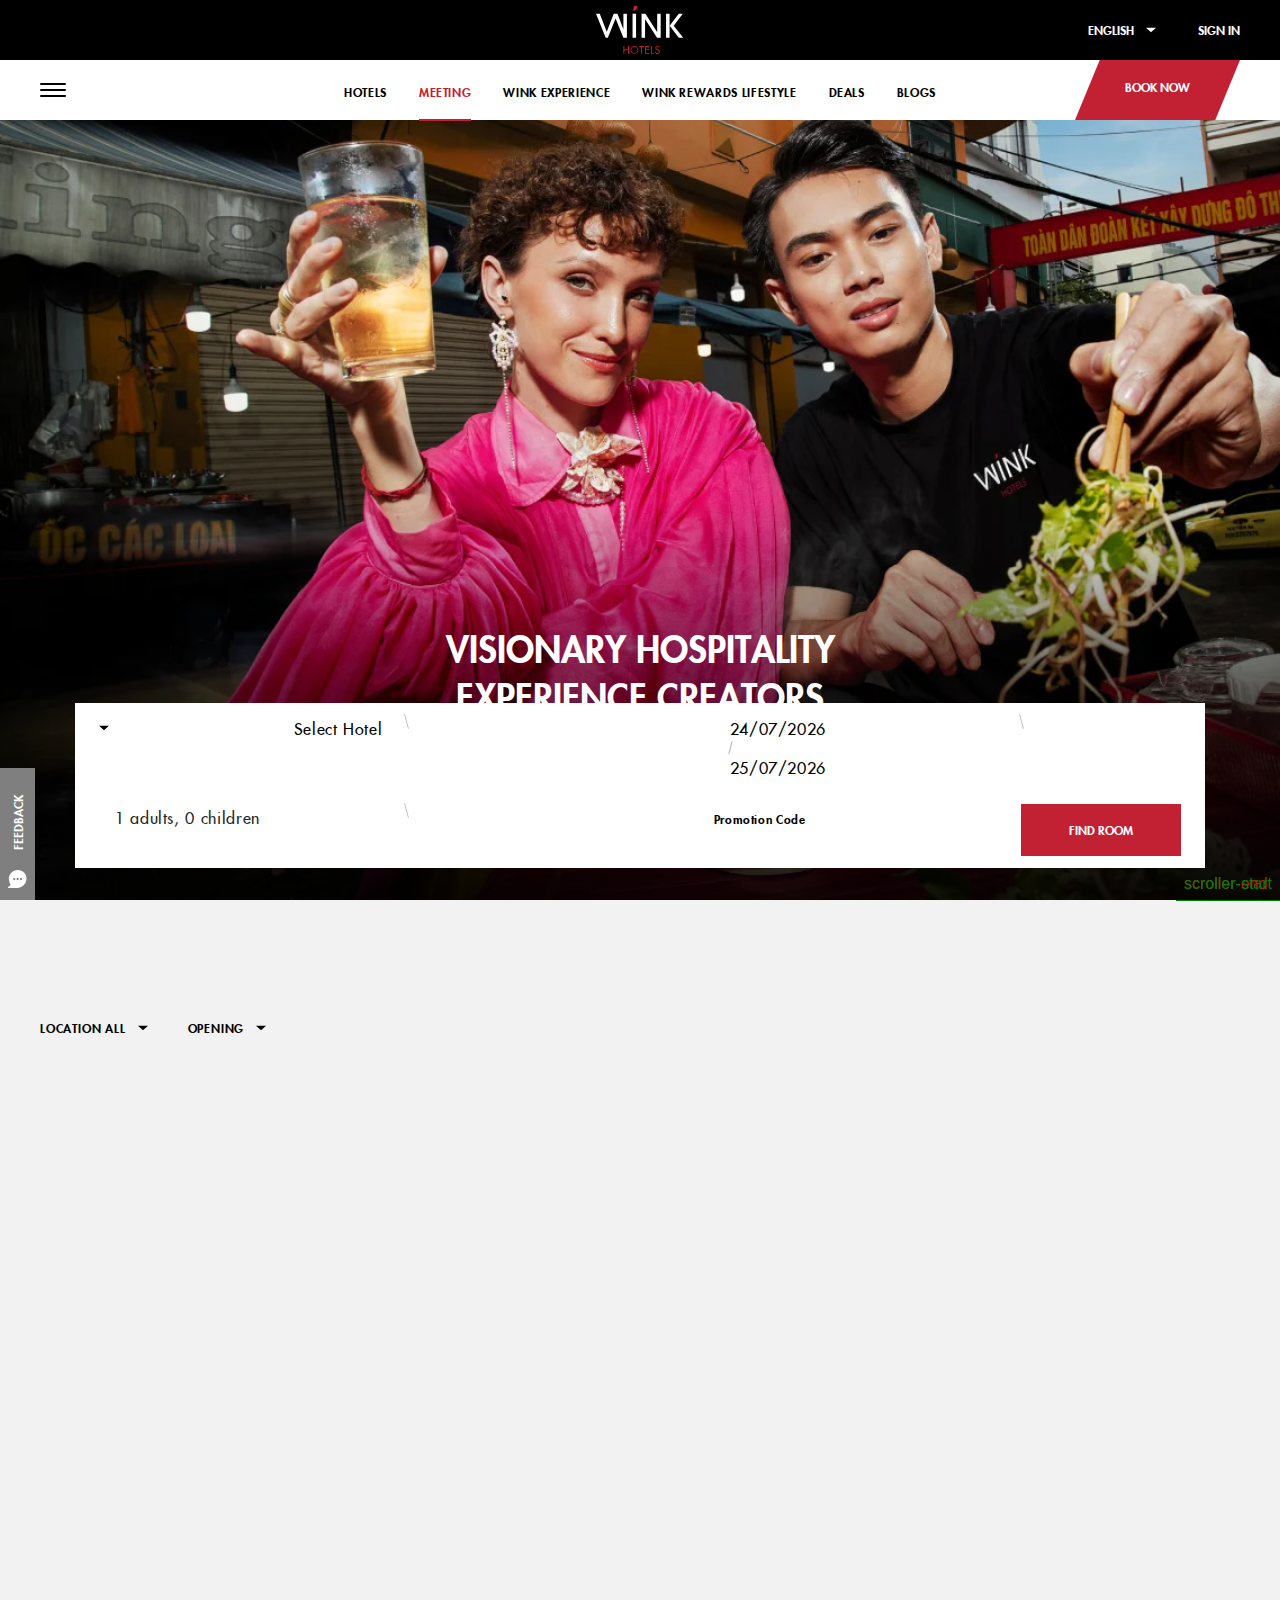
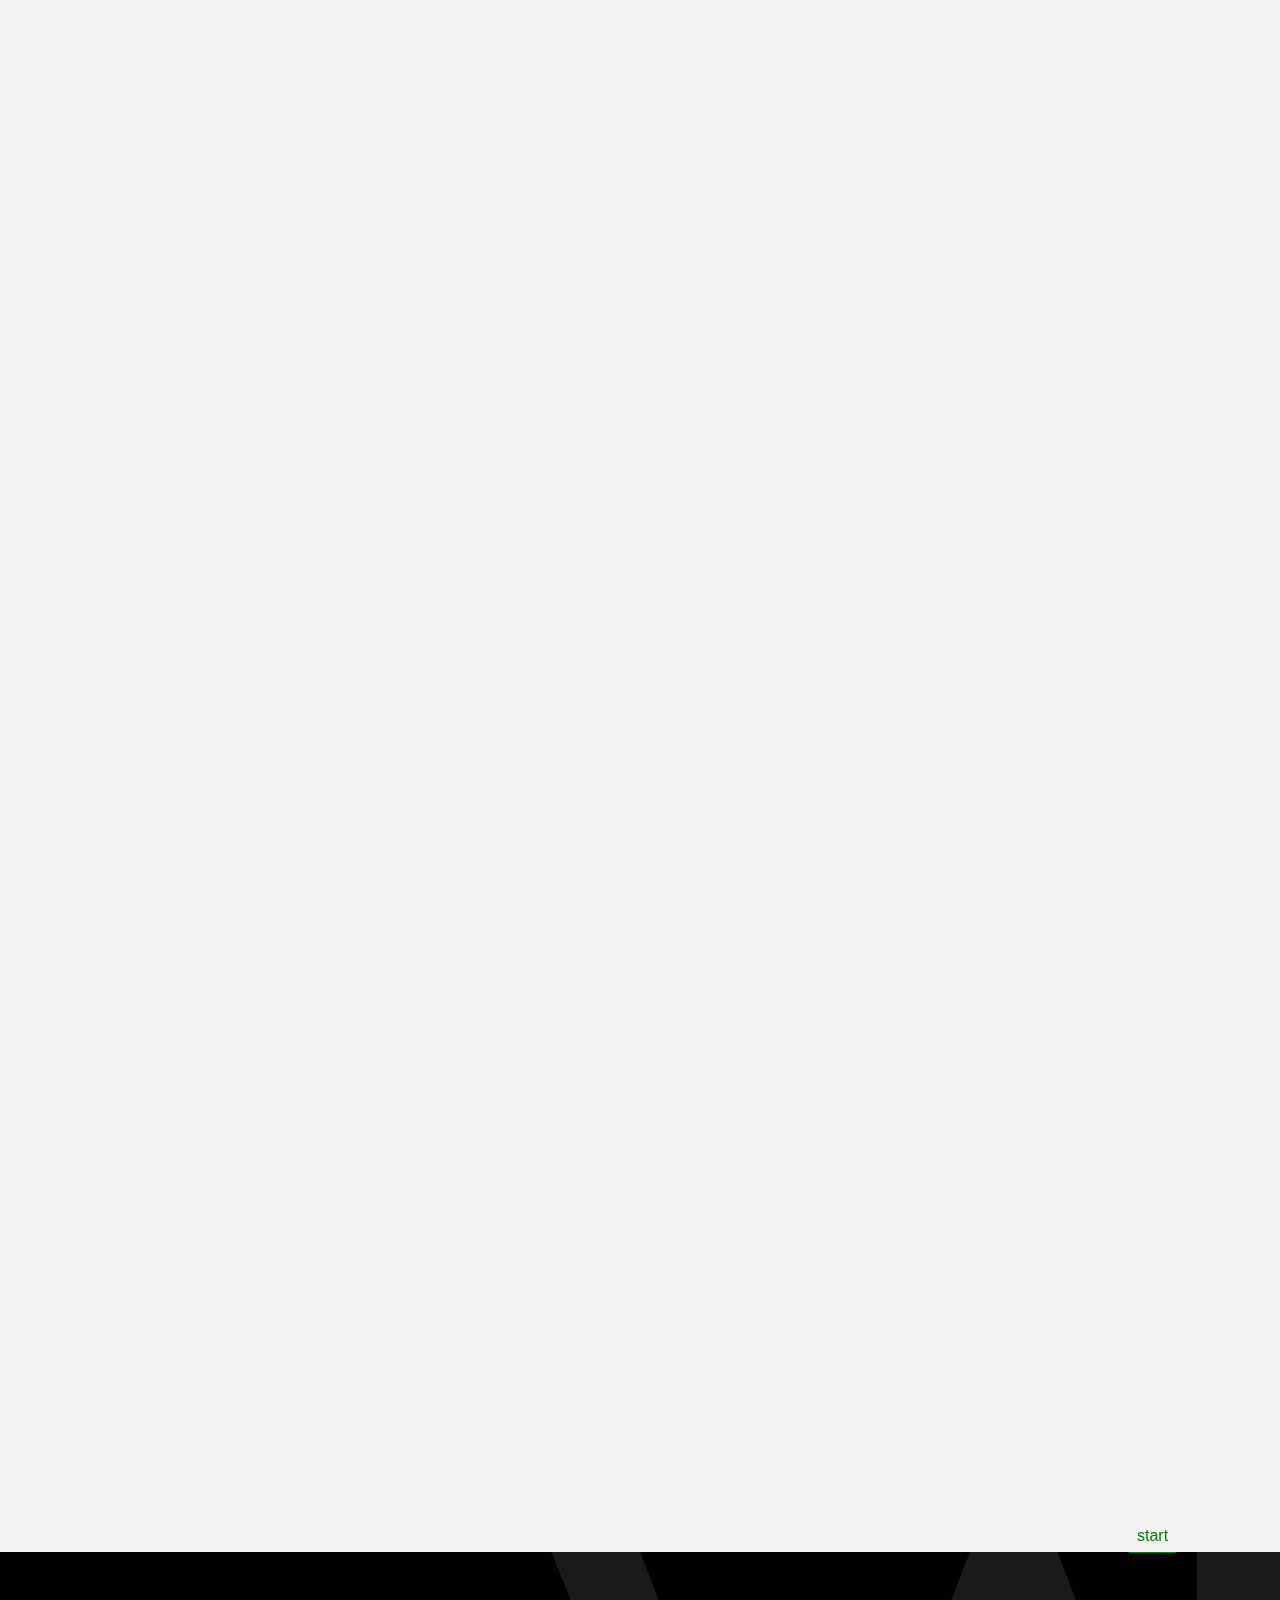
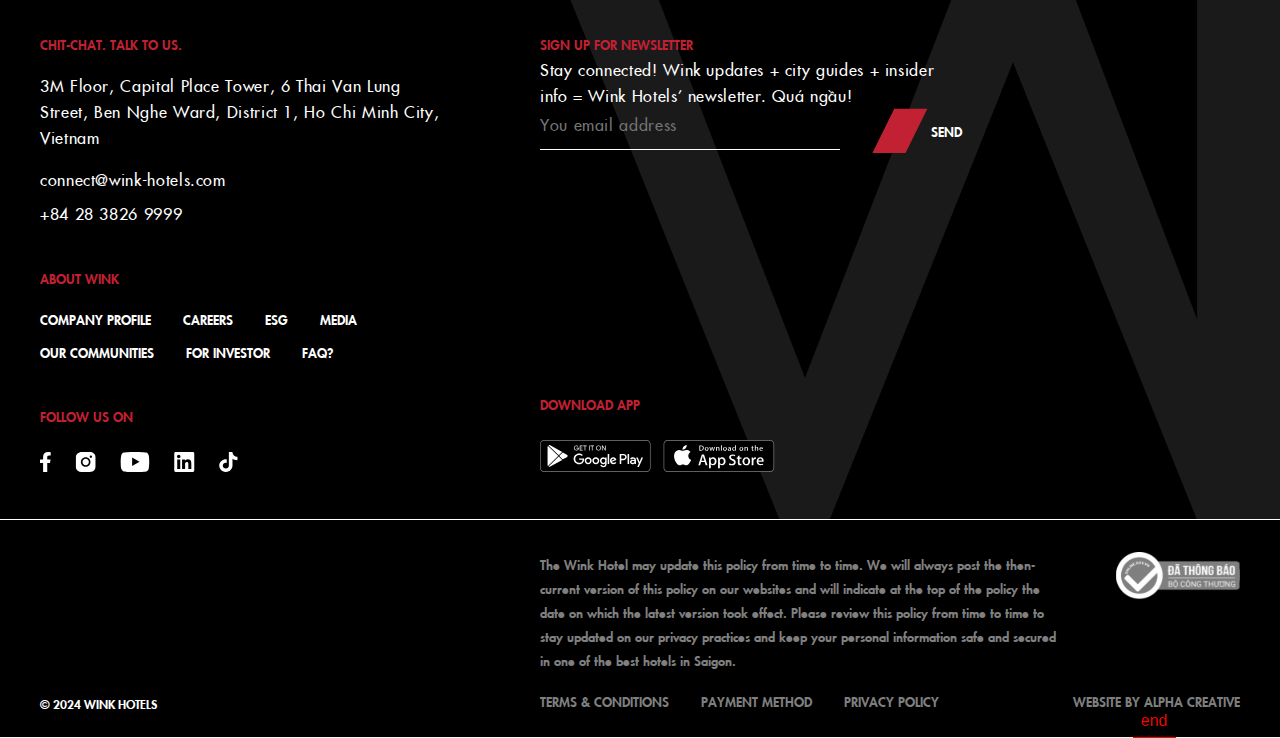
<file: meeting.html>
<!DOCTYPE html>
<html lang="en">
  <head>
    <meta charset="UTF-8" />
    <meta name="viewport" content="width=device-width, initial-scale=1.0" />
    <title>Meeting</title>
    <!-- import favicon -->
    <link
      rel="icon"
      type="image/x-icon"
      href="./assets/images/icon-signature-red.svg"
    />
    <!-- end favicon -->
    <!-- import boostrap css -->
    <link rel="stylesheet" href="./assets/libs/bootstrap.min.css" />
    <!-- end import boostrap css -->

    <!-- import font  -->
    <link rel="stylesheet" href="./assets/font/font.css" />
    <!-- end import font -->
    <!-- import css lightpick -->
    <link rel="stylesheet" href="./assets/libs/lightpick.min.css" />
    <!-- end import css lightpick -->

    <!-- import css swiper -->
    <link rel="stylesheet" href="./assets/libs/swiper-bundle.min.css" />
    <!-- end import css swiper -->
    <link rel="stylesheet" href="https://unpkg.com/aos@next/dist/aos.css" />
    <!-- import link custom css -->
    <link rel="stylesheet" href="./assets/styles/style.css" />
    <link rel="stylesheet" href="./assets/styles/style-mobile.css" />
    <!-- end import link custom css -->
  </head>
  <body>
    <!-- start feeback -->
    <div class="feedback">
      <div class="feedback__text b2-font color-white">FEEDBACK</div>
      <div class="feedback__icon">
        <img src="./assets/images/icon-chat.svg" alt="" />
      </div>
    </div>
    <!-- end start feeback -->
    <!-- start header -->
    <header class="header">
      <div class="header__top-bar">
        <div class="header__burgers mobile d-block d-md-none">
          <div class="box">
            <div class="bar">
              <span></span>
              <span></span>
              <span></span>
            </div>
          </div>
        </div>
        <div class="header-top__container">
          <div class="header__logo">
            <a href="./index.html">
              <img src="./assets/images/logo.svg" alt="logo" />
            </a>
          </div>
          <div class="header__group-btn">
            <div class="header__btn-language dropdown-custom">
              <div class="language__head dropdown-custom__btn">
                <div
                  class="value-select color-white b2-font dropdown-custom__text"
                >
                  ENGLISH
                </div>
                <img src="./assets/images/icon-arrow-down.svg" alt="" />
              </div>
              <div class="language__body dropdown-custom__menu">
                <div
                  class="dropdown-custom__item language__item color-black b2-font"
                >
                  VIETNAM
                </div>
              </div>
            </div>
            <div class="header__btn-sign-in color-white b2-font">SIGN IN</div>
          </div>
        </div>
      </div>
      <div class="header__main">
        <div class="header__burgers">
          <div class="box">
            <div class="bar">
              <span></span>
              <span></span>
              <span></span>
            </div>
          </div>
        </div>
        <div class="header__nav">
          <nav>
            <ul>
              <li>
                <a href="./hotels.html" class="b2-font color-black">HOTELS</a>
              </li>

              <li>
                <a href="./meeting.html" class="b2-font color-black active"
                  >MEETING</a
                >
              </li>
              <li>
                <a href="" class="b2-font color-black">WINK EXPERIENCE</a>
              </li>
              <li>
                <a href="" class="b2-font color-black"
                  >WINK REWARDS LIFESTYLE</a
                >
              </li>
              <li>
                <a href="" class="b2-font color-black">DEALS</a>
              </li>
              <li>
                <a href="" class="b2-font color-black">BLOGS</a>
              </li>
            </ul>
          </nav>
        </div>
        <div class="header__button">
          <a href="" class="b2-font color-white button__book">BOOK NOW</a>
        </div>
      </div>
      <div class="header__sub-menu">
        <div class="header__sub-menu--content h-100">
          <div class="container-fluid p-0 h-100">
            <div class="row g-0 h-100">
              <div class="col-md-4">
                <div class="sub-menu__left">
                  <div class="sub-menu__top">
                    <ul class="menu-container">
                      <li class="menu-item">
                        <a href="./index.html" class="h3-bold color-black"
                          >HOME</a
                        >
                      </li>
                      <li class="menu-item menu-item-has-children">
                        <a href="./hotels.html" class="h3-bold color-black"
                          >HOTELS</a
                        >
                        <div class="sub-menu__container">
                          <div class="sub-menu__grid">
                            <div class="sub-menu__item">
                              <div class="sub-menu__image">
                                <img
                                  src="./assets/images/wink_sai_gon.webp"
                                  alt=""
                                />
                              </div>
                              <div class="sub-menu__location">
                                Wink Hotel Saigon Centre
                              </div>
                            </div>
                            <div class="sub-menu__item">
                              <div class="sub-menu__image">
                                <img
                                  src="./assets/images/wink_sai_gon.webp"
                                  alt=""
                                />
                              </div>
                              <div class="sub-menu__location">
                                Wink Hotel Saigon Centre
                              </div>
                            </div>
                            <div class="sub-menu__item">
                              <div class="sub-menu__image">
                                <img
                                  src="./assets/images/wink_sai_gon.webp"
                                  alt=""
                                />
                              </div>
                              <div class="sub-menu__location">
                                Wink Hotel Saigon Centre
                              </div>
                            </div>
                            <div class="sub-menu__item">
                              <div class="sub-menu__image">
                                <img
                                  src="./assets/images/wink_sai_gon.webp"
                                  alt=""
                                />
                              </div>
                              <div class="sub-menu__location">
                                Wink Hotel Saigon Centre
                              </div>
                            </div>
                            <div class="sub-menu__item">
                              <div class="sub-menu__image">
                                <img
                                  src="./assets/images/wink_sai_gon.webp"
                                  alt=""
                                />
                              </div>
                              <div class="sub-menu__location">
                                Wink Hotel Saigon Centre
                              </div>
                            </div>
                            <div class="sub-menu__item">
                              <div class="sub-menu__image">
                                <img
                                  src="./assets/images/wink_sai_gon.webp"
                                  alt=""
                                />
                              </div>
                              <div class="sub-menu__location">
                                Wink Hotel Saigon Centre
                              </div>
                            </div>
                          </div>
                        </div>
                      </li>
                      <li class="menu-item menu-item-has-children">
                        <a href="./meeting.html" class="h3-bold color-black"
                          >MEETING</a
                        >
                        <div class="sub-menu__container">
                          <div class="sub-menu__grid">
                            <div class="sub-menu__item">
                              <div class="sub-menu__image">
                                <img
                                  src="./assets/images/meeting_sai_gon.webp"
                                  alt=""
                                />
                              </div>
                              <div class="sub-menu__location">
                                Meeting room Saigon Centre
                              </div>
                            </div>
                            <div class="sub-menu__item">
                              <div class="sub-menu__image">
                                <img
                                  src="./assets/images/meeting_sai_gon.webp"
                                  alt=""
                                />
                              </div>
                              <div class="sub-menu__location">
                                Meeting room Saigon Centre
                              </div>
                            </div>
                            <div class="sub-menu__item">
                              <div class="sub-menu__image">
                                <img
                                  src="./assets/images/meeting_sai_gon.webp"
                                  alt=""
                                />
                              </div>
                              <div class="sub-menu__location">
                                Meeting room Saigon Centre
                              </div>
                            </div>
                            <div class="sub-menu__item">
                              <div class="sub-menu__image">
                                <img
                                  src="./assets/images/meeting_sai_gon.webp"
                                  alt=""
                                />
                              </div>
                              <div class="sub-menu__location">
                                Meeting room Saigon Centre
                              </div>
                            </div>
                            <div class="sub-menu__item">
                              <div class="sub-menu__image">
                                <img
                                  src="./assets/images/meeting_sai_gon.webp"
                                  alt=""
                                />
                              </div>
                              <div class="sub-menu__location">
                                Meeting room Saigon Centre
                              </div>
                            </div>
                            <div class="sub-menu__item">
                              <div class="sub-menu__image">
                                <img
                                  src="./assets/images/meeting_sai_gon.webp"
                                  alt=""
                                />
                              </div>
                              <div class="sub-menu__location">
                                Meeting room Saigon Centre
                              </div>
                            </div>
                          </div>
                        </div>
                      </li>
                      <li class="menu-item">
                        <a href="" class="h3-bold color-black"
                          >WINK EXPERIENCE</a
                        >
                      </li>
                      <li class="menu-item">
                        <a href="" class="h3-bold color-black"
                          >WINK REWARDS LIFESTYLE</a
                        >
                      </li>
                      <li class="menu-item">
                        <a href="" class="h3-bold color-black">DEALS</a>
                      </li>
                      <li class="menu-item">
                        <a href="" class="h3-bold color-black">BLOGS</a>
                      </li>
                    </ul>
                  </div>
                  <div class="sub-menu__bottom">
                    <ul>
                      <li>
                        <a href="" class="b2-bold color-black"
                          >COMPANY PROFILE</a
                        >
                      </li>
                      <li>
                        <a href="" class="b2-bold color-black">CAREERS</a>
                      </li>
                      <li>
                        <a href="" class="b2-bold color-black">ESG</a>
                      </li>
                      <li>
                        <a href="" class="b2-bold color-black">MEDIA</a>
                      </li>
                      <li>
                        <a href="" class="b2-bold color-black"
                          >OUR COMMUNITIES</a
                        >
                      </li>
                      <li>
                        <a href="" class="b2-bold color-black">FOR INVESTOR</a>
                      </li>
                      <li>
                        <a href="" class="b2-bold color-black">FAQ?</a>
                      </li>
                    </ul>
                  </div>
                </div>
              </div>
              <div class="col-md-8">
                <div class="box-img">
                  <img src="./assets/images/hero-banner.webp" alt="" />
                </div>
              </div>
            </div>
          </div>
        </div>
      </div>
    </header>
    <!-- <div class="find-room-button mobile d-block d-md-none">
      <a href="" class="b2-bold color-white">
        <span>FIND ROOM</span>
      </a>
    </div> -->
    <!-- end header -->
    <main>
      <!-- start section hero banner -->
      <section class="banner-hero">
        <div class="container-fluid p-0">
          <div class="banner-hero__container">
            <div class="swiper swiper-banner">
              <div class="swiper-wrapper">
                <div class="swiper-slide">
                  <div class="slide-banner">
                    <div class="banner-hero__image">
                      <img src="./assets/images/hero-banner.webp" alt="" />
                    </div>
                    <div class="banner-hero__heading">
                      <h1 class="h1-bold color-white">
                        Visionary Hospitality Experience Creators
                      </h1>
                    </div>
                  </div>
                </div>
                <div class="swiper-slide">
                  <div class="slide-banner">
                    <div class="banner-hero__image">
                      <img src="./assets/images/room-2.webp" alt="" />
                    </div>
                    <div class="banner-hero__heading">
                      <h1 class="h1-bold color-white">
                        Visionary Hospitality Experience Creators
                      </h1>
                    </div>
                  </div>
                </div>
              </div>
              <!-- <div class="swiper-button-next swiper-button-white"></div>
              <div class="swiper-button-prev swiper-button-white"></div> -->
            </div>
            <div class="banner-hero__booking d-none d-md-block">
              <div class="banner-hero__form">
                <form action="">
                  <div class="select-hotel">
                    <div class="dropdown-custom">
                      <div
                        class="select-head dropdown-custom__btn dropdown-custom__hotels"
                      >
                        <img
                          src="./assets/images/icon-arrow-down-black.svg"
                          alt=""
                        />
                        <p
                          class="dropdown-custom__text b1-font color-black"
                          name=""
                        >
                          Select Hotel
                        </p>
                      </div>
                      <div class="dropdown-custom__menu">
                        <div class="dropdown-custom__item">
                          Wink Hotel Saigon Centre
                        </div>
                        <div class="dropdown-custom__item">
                          Wink Hotel Danang Riverside
                        </div>
                        <div class="dropdown-custom__item">
                          Wink Hotel Tuy Hoa Beach
                        </div>
                        <div class="dropdown-custom__item">
                          Wink Hotel Can Tho Centre
                        </div>
                      </div>
                    </div>
                  </div>
                  <div class="line"></div>
                  <div class="date">
                    <input
                      type="text"
                      id="startday"
                      class="b1-font color-black"
                      autocomplete="off"
                    />
                    <div class="line"></div>
                    <input
                      type="text"
                      id="endday"
                      class="b1-font color-black"
                      autocomplete="off"
                    />
                  </div>
                  <div class="line"></div>
                  <div class="units people">
                    <p id="total-sum" class="d-none" name=""></p>
                    <div class="units-display">
                      <span
                        ><span name="adult-val">1</span> adults,
                        <span name="child-val">0</span> children
                      </span>
                    </div>
                    <div class="select-box">
                      <div class="adult">
                        <div class="label">Adults</div>
                        <div class="select">
                          <div class="min">-</div>
                          <div class="val">1</div>
                          <div class="plus">+</div>
                        </div>
                      </div>
                      <div class="child">
                        <div class="label">Children</div>
                        <div class="select">
                          <div class="min">-</div>
                          <div class="val">0</div>
                          <div class="plus">+</div>
                        </div>
                      </div>
                    </div>
                  </div>
                  <div class="line"></div>
                  <div class="promo-code">
                    <input
                      type="text"
                      name=""
                      placeholder="Promotion Code"
                      class="b1-font color-black"
                    />
                  </div>
                  <button class="find-room color-white b2-font">
                    FIND ROOM
                  </button>
                </form>
              </div>
            </div>
          </div>
        </div>
      </section>
      <!-- end section hero banner -->
      <div class="spacing-120"></div>
      <section class="hotels meeting">
        <div class="container-fluid p-0">
          <div class="row g-0">
            <div class="hotels__container">
              <div class="hotels__filter">
                <div class="hotels__filter--location">
                  <div class="dropdown-custom">
                    <div class="head dropdown-custom__btn">
                      <h5 class="dropdown-custom__text">LOCATION ALL</h5>
                      <img
                        src="./assets/images/icon-arrow-down-black.svg"
                        alt=""
                      />
                    </div>
                    <div class="dropdown-custom__menu">
                      <div class="dropdown-custom__item">Ha Noi</div>
                      <div class="dropdown-custom__item">Ho Chi Minh</div>
                      <div class="dropdown-custom__item">Da Nang</div>
                    </div>
                  </div>
                </div>
                <div class="hotels__filter--opening">
                  <div class="dropdown-custom">
                    <div
                      class="head hotels-filter-location__dropdown-btn dropdown-custom__btn"
                    >
                      <h5 class="dropdown-custom__text">OPENING</h5>
                      <img
                        src="./assets/images/icon-arrow-down-black.svg"
                        alt=""
                      />
                    </div>
                    <div class="dropdown-custom__menu">
                      <div class="dropdown-custom__item">5AM - 5PM</div>
                      <div class="dropdown-custom__item">6AM - 7AM</div>
                      <div class="dropdown-custom__item">8AM - 9AM</div>
                    </div>
                  </div>
                </div>
              </div>
              <div class="hotels__result">
                <div class="hotels__grid">
                  <!-- item -->
                  <div class="hotels__item" data-aos="fade-up">
                    <div class="hotels__box">
                      <div class="hotels__image">
                        <img
                          src="./assets/images/meeting_sai_gon.webp"
                          alt="image"
                        />
                      </div>
                      <div class="hotels__content">
                        <div class="hotels__content--top">
                          <h4 class="hotels__name">
                            Meeting room Saigon Centre
                          </h4>
                          <!-- hotel description -->
                          <ul>
                            <!-- item -->
                            <li>
                              <div class="hotels__desc">
                                <img
                                  src="./assets/images/ic_baseline-meeting-room.svg"
                                  alt=""
                                />
                                <span>6 ROOMS</span>
                              </div>
                            </li>
                            <!-- item -->
                            <li>
                              <div class="hotels__desc">
                                <img
                                  src="./assets/images/people-fill.svg"
                                  alt=""
                                />
                                <span>UP TO 80</span>
                              </div>
                            </li>
                            <!-- item -->
                            <li>
                              <div class="hotels__desc">
                                <img
                                  src="./assets/images/icon_location.svg"
                                  alt=""
                                />
                                <span>SAIGON</span>
                              </div>
                            </li>
                          </ul>
                          <!-- end hotel description -->
                          <div class="hotels__text limit__line">
                            Our 3 versatile meeting rooms at Wink Hotel Saigon
                            Centre offer high-speed Wi-Fi, state-of-the-art
                            equipment, and a prime central location. Perfect for
                            any business gathering.
                          </div>
                        </div>
                        <div class="hotels__content--bottom">
                          <div class="hotels__btn--book">
                            <a href="" class="btn__brand b2-bold color-black">
                              <span>BOOK NOW</span></a
                            >
                          </div>
                          <div class="hotels__btn--view">
                            <a href="" class="b2-bold color-black"
                              >VIEW DETAILS</a
                            >
                          </div>
                        </div>
                      </div>
                    </div>
                  </div>
                  <!-- end item -->
                  <!-- item -->
                  <div
                    class="hotels__item"
                    data-aos="fade-up"
                    data-aos-delay="100"
                  >
                    <div class="hotels__box">
                      <div class="hotels__image">
                        <img
                          src="./assets/images/meeting_da_nang.webp"
                          alt="image"
                        />
                      </div>
                      <div class="hotels__content">
                        <div class="hotels__content--top">
                          <h4 class="hotels__name">
                            Meeting room Danang Riverside
                          </h4>
                          <!-- hotel description -->
                          <ul>
                            <!-- item -->
                            <li>
                              <div class="hotels__desc">
                                <img
                                  src="./assets/images/ic_baseline-meeting-room.svg"
                                  alt=""
                                />
                                <span>5 ROOMS</span>
                              </div>
                            </li>
                            <!-- item -->
                            <li>
                              <div class="hotels__desc">
                                <img
                                  src="./assets/images/people-fill.svg"
                                  alt=""
                                />
                                <span>UP TO 80</span>
                              </div>
                            </li>
                            <!-- item -->
                            <li>
                              <div class="hotels__desc">
                                <img
                                  src="./assets/images/icon_location.svg"
                                  alt=""
                                />
                                <span>DANANG</span>
                              </div>
                            </li>
                          </ul>
                          <!-- end hotel description -->
                          <div class="hotels__text limit__line">
                            Enjoy 4 spacious meeting rooms equipped with
                            advanced AV technology at Wink Hotel Danang
                            Riverside. Located in a prime riverside area, it’s
                            ideal for productive and scenic meetings.
                          </div>
                        </div>
                        <div class="hotels__content--bottom">
                          <div class="hotels__btn--book">
                            <a href="" class="btn__brand b2-bold color-black">
                              <span>BOOK NOW</span></a
                            >
                          </div>
                          <div class="hotels__btn--view">
                            <a href="" class="b2-bold color-black"
                              >VIEW DETAILS</a
                            >
                          </div>
                        </div>
                      </div>
                    </div>
                  </div>
                  <!-- end item -->
                  <!-- item -->
                  <div
                    class="hotels__item"
                    data-aos="fade-up"
                    data-aos-delay="200"
                  >
                    <div class="hotels__box">
                      <div class="hotels__image">
                        <img
                          src="./assets/images/meeting_tuy_hoa.webp"
                          alt="image"
                        />
                      </div>
                      <div class="hotels__content">
                        <div class="hotels__content--top">
                          <h4 class="hotels__name">
                            Meeting room Tuy Hoa Beach
                          </h4>
                          <!-- hotel description -->
                          <ul>
                            <!-- item -->
                            <li>
                              <div class="hotels__desc">
                                <img
                                  src="./assets/images/ic_baseline-meeting-room.svg"
                                  alt=""
                                />
                                <span>6 ROOMS</span>
                              </div>
                            </li>
                            <!-- item -->
                            <li>
                              <div class="hotels__desc">
                                <img
                                  src="./assets/images/people-fill.svg"
                                  alt=""
                                />
                                <span>UP TO 80</span>
                              </div>
                            </li>
                            <!-- item -->
                            <li>
                              <div class="hotels__desc">
                                <img
                                  src="./assets/images/icon_location.svg"
                                  alt=""
                                />
                                <span>TUYHOA</span>
                              </div>
                            </li>
                          </ul>
                          <!-- end hotel description -->
                          <div class="hotels__text limit__line">
                            Experience 2 intimate meeting rooms with high-tech
                            facilities at Wink Hotel Tuy Hoa Beach. Set against
                            a beautiful beachfront, it's perfect for relaxed yet
                            professional gatherings.
                          </div>
                        </div>
                        <div class="hotels__content--bottom">
                          <div class="hotels__btn--book">
                            <a href="" class="btn__brand b2-bold color-black">
                              <span>BOOK NOW</span></a
                            >
                          </div>
                          <div class="hotels__btn--view">
                            <a href="" class="b2-bold color-black"
                              >VIEW DETAILS</a
                            >
                          </div>
                        </div>
                      </div>
                    </div>
                  </div>
                  <!-- end item -->
                  <!-- item -->
                  <div
                    class="hotels__item"
                    data-aos="fade-up"
                    data-aos-delay="300"
                  >
                    <div class="hotels__box">
                      <div class="hotels__image">
                        <img
                          src="./assets/images/meeting_sai_gon_2.webp"
                          alt="image"
                        />
                      </div>
                      <div class="hotels__content">
                        <div class="hotels__content--top">
                          <h4 class="hotels__name">
                            Meeting room Saigon Centre
                          </h4>
                          <!-- hotel description -->
                          <ul>
                            <!-- item -->
                            <li>
                              <div class="hotels__desc">
                                <img
                                  src="./assets/images/ic_baseline-meeting-room.svg"
                                  alt=""
                                />
                                <span>5 ROOMS</span>
                              </div>
                            </li>
                            <!-- item -->
                            <li>
                              <div class="hotels__desc">
                                <img
                                  src="./assets/images/people-fill.svg"
                                  alt=""
                                />
                                <span>UP TO 70</span>
                              </div>
                            </li>
                            <!-- item -->
                            <li>
                              <div class="hotels__desc">
                                <img
                                  src="./assets/images/icon_location.svg"
                                  alt=""
                                />
                                <span>CANTHO</span>
                              </div>
                            </li>
                          </ul>
                          <!-- end hotel description -->
                          <div class="hotels__text limit__line">
                            Wink Hotel Saigon Centre provides 3 fully-equipped
                            meeting rooms with cutting-edge conference tools.
                            Located in the heart of Saigon, it’s perfect for
                            your business needs.
                          </div>
                        </div>
                        <div class="hotels__content--bottom">
                          <div class="hotels__btn--book">
                            <a href="" class="btn__brand b2-bold color-black">
                              <span>BOOK NOW</span></a
                            >
                          </div>
                          <div class="hotels__btn--view">
                            <a href="" class="b2-bold color-black"
                              >VIEW DETAILS</a
                            >
                          </div>
                        </div>
                      </div>
                    </div>
                  </div>
                  <!-- end item -->
                  <!-- item -->
                  <div
                    class="hotels__item"
                    data-aos="fade-up"
                    data-aos-delay="400"
                  >
                    <div class="hotels__box">
                      <div class="hotels__image">
                        <img
                          src="./assets/images/meeting_ha_noi.webp"
                          alt="image"
                        />
                      </div>
                      <div class="hotels__content">
                        <div class="hotels__content--top">
                          <h4 class="hotels__name">
                            meeting room Ha Noi Westlake
                          </h4>
                          <!-- hotel description -->
                          <ul>
                            <!-- item -->
                            <li>
                              <div class="hotels__desc">
                                <img
                                  src="./assets/images/ic_baseline-meeting-room.svg"
                                  alt=""
                                />
                                <span>5 ROOMS</span>
                              </div>
                            </li>
                            <!-- item -->
                            <li>
                              <div class="hotels__desc">
                                <img
                                  src="./assets/images/people-fill.svg"
                                  alt=""
                                />
                                <span>UP TO 70</span>
                              </div>
                            </li>
                            <!-- item -->
                            <li>
                              <div class="hotels__desc">
                                <img
                                  src="./assets/images/icon_location.svg"
                                  alt=""
                                />
                                <span>CANTHO</span>
                              </div>
                            </li>
                          </ul>
                          <!-- end hotel description -->
                          <div class="hotels__text limit__line">
                            Host your meetings in one of our 5 elegant meeting
                            rooms at Wink Hotel Ha Noi Westlake. With
                            state-of-the-art technology and a prime Westlake
                            location, it’s ideal for prestigious events.
                          </div>
                        </div>
                        <div class="hotels__content--bottom">
                          <div class="hotels__btn--book">
                            <a href="" class="btn__brand b2-bold color-black">
                              <span>BOOK NOW</span></a
                            >
                          </div>
                          <div class="hotels__btn--view">
                            <a href="" class="b2-bold color-black"
                              >VIEW DETAILS</a
                            >
                          </div>
                        </div>
                      </div>
                    </div>
                  </div>
                  <!-- end item -->
                  <!-- item -->
                  <div
                    class="hotels__item"
                    data-aos="fade-up"
                    data-aos-delay="500"
                  >
                    <div class="hotels__box">
                      <div class="hotels__image">
                        <img
                          src="./assets/images/meeting_thuy_khe.webp"
                          alt="image"
                        />
                      </div>
                      <div class="hotels__content">
                        <div class="hotels__content--top">
                          <h4 class="hotels__name">meeting room Thuy Khue</h4>
                          <!-- hotel description -->
                          <ul>
                            <!-- item -->
                            <li>
                              <div class="hotels__desc">
                                <img
                                  src="./assets/images/ic_baseline-meeting-room.svg"
                                  alt=""
                                />
                                <span>5 ROOMS</span>
                              </div>
                            </li>
                            <!-- item -->
                            <li>
                              <div class="hotels__desc">
                                <img
                                  src="./assets/images/people-fill.svg"
                                  alt=""
                                />
                                <span>UP TO 70</span>
                              </div>
                            </li>
                            <!-- item -->
                            <li>
                              <div class="hotels__desc">
                                <img
                                  src="./assets/images/icon_location.svg"
                                  alt=""
                                />
                                <span>CANTHO</span>
                              </div>
                            </li>
                          </ul>
                          <!-- end hotel description -->
                          <div class="hotels__text limit__line">
                            Our 4 versatile meeting rooms at Wink Hotel Thuy
                            Khue feature the latest AV solutions and a
                            convenient location. Perfect for productive sessions
                            and professional gatherings.
                          </div>
                        </div>
                        <div class="hotels__content--bottom">
                          <div class="hotels__btn--book">
                            <a href="" class="btn__brand b2-bold color-black">
                              <span>BOOK NOW</span></a
                            >
                          </div>
                          <div class="hotels__btn--view">
                            <a href="" class="b2-bold color-black"
                              >VIEW DETAILS</a
                            >
                          </div>
                        </div>
                      </div>
                    </div>
                  </div>
                  <!-- end item -->
                  <!-- item -->
                  <div
                    class="hotels__item"
                    data-aos="fade-up"
                    data-aos-delay="600"
                  >
                    <div class="hotels__box">
                      <div class="hotels__image">
                        <img
                          src="./assets/images/meeting_hai_phong.webp"
                          alt="image"
                        />
                      </div>
                      <div class="hotels__content">
                        <div class="hotels__content--top">
                          <h4 class="hotels__name">Meeting room hai phong</h4>
                          <!-- hotel description -->
                          <ul>
                            <!-- item -->
                            <li>
                              <div class="hotels__desc">
                                <img
                                  src="./assets/images/ic_baseline-meeting-room.svg"
                                  alt=""
                                />
                                <span>5 ROOMS</span>
                              </div>
                            </li>
                            <!-- item -->
                            <li>
                              <div class="hotels__desc">
                                <img
                                  src="./assets/images/people-fill.svg"
                                  alt=""
                                />
                                <span>UP TO 70</span>
                              </div>
                            </li>
                            <!-- item -->
                            <li>
                              <div class="hotels__desc">
                                <img
                                  src="./assets/images/icon_location.svg"
                                  alt=""
                                />
                                <span>CANTHO</span>
                              </div>
                            </li>
                          </ul>
                          <!-- end hotel description -->
                          <div class="hotels__text limit__line">
                            Wink Hotel Hai Phong offers 3 well-designed meeting
                            rooms with high-speed internet and modern equipment.
                            Located strategically in Hai Phong, it’s perfect for
                            efficient business meetings.
                          </div>
                        </div>
                        <div class="hotels__content--bottom">
                          <div class="hotels__btn--book">
                            <a href="" class="btn__brand b2-bold color-black">
                              <span>BOOK NOW</span></a
                            >
                          </div>
                          <div class="hotels__btn--view">
                            <a href="" class="b2-bold color-black"
                              >VIEW DETAILS</a
                            >
                          </div>
                        </div>
                      </div>
                    </div>
                  </div>
                  <!-- end item -->
                </div>
              </div>
            </div>
          </div>
        </div>
      </section>

      <div class="spacing-120"></div>
    </main>
    <!-- start footer -->
    <footer class="footer">
      <div class="container-fluid p-0">
        <div class="footer__container">
          <div class="footer__container--top">
            <div class="row g-0">
              <div class="col-md-5">
                <div class="footer__container--left">
                  <!-- box chit chat -->
                  <div class="chit-chat">
                    <div class="chit-chat__content">
                      <h6 class="b2-bold color-primary">
                        CHIT-CHAT. TALK TO US.
                      </h6>
                      <p class="color-white b1-font">
                        3M Floor, Capital Place Tower, 6 Thai Van Lung Street,
                        Ben Nghe Ward, District 1, Ho Chi Minh City, Vietnam
                      </p>
                    </div>
                    <div class="chit-chat__contact">
                      <a
                        href="mailto:connect@wink-hotels.com"
                        class="email color-white b1-font"
                        >connect@wink-hotels.com</a
                      >
                      <a
                        href="tel:+842838269999"
                        class="tell color-white b1-font"
                        >+84 28 3826 9999</a
                      >
                    </div>
                  </div>
                  <!-- end box chit chat -->
                  <!-- about wink -->
                  <div class="about__wink">
                    <h6 class="b2-bold color-primary">ABOUT WINK</h6>
                    <ul>
                      <li>
                        <a href="" class="b2-bold color-white"
                          >COMPANY PROFILE</a
                        >
                      </li>
                      <li>
                        <a href="" class="b2-bold color-white">CAREERS</a>
                      </li>
                      <li>
                        <a href="" class="b2-bold color-white">ESG</a>
                      </li>
                      <li>
                        <a href="" class="b2-bold color-white">MEDIA</a>
                      </li>
                      <li>
                        <a href="" class="b2-bold color-white"
                          >OUR COMMUNITIES</a
                        >
                      </li>
                      <li>
                        <a href="" class="b2-bold color-white">FOR INVESTOR</a>
                      </li>
                      <li>
                        <a href="" class="b2-bold color-white">FAQ?</a>
                      </li>
                    </ul>
                  </div>
                  <!-- end about wink -->
                  <!-- follow us -->
                  <div class="follow__us">
                    <h6 class="b2-bold color-primary">FOLLOW US ON</h6>

                    <ul>
                      <li>
                        <a href="">
                          <!-- icon facebook -->
                          <svg
                            width="11"
                            height="20"
                            viewBox="0 0 11 20"
                            fill="none"
                            xmlns="http://www.w3.org/2000/svg"
                          >
                            <path
                              d="M10.0004 11.0349L10.5521 7.58649H7.24165V5.17261C7.24165 4.20705 7.58649 3.4484 9.10379 3.4484H10.6901V0.275872C9.79347 0.137936 8.82791 0 7.93133 0C5.10364 0 3.10356 1.7242 3.10356 4.82776V7.58649H0V11.0349H3.10356V20.0007C4.48292 20.0007 5.86229 20.0007 7.24165 20.0007V11.0349H10.0004Z"
                              fill="white"
                            />
                          </svg>
                          <!-- end icon facebook -->
                        </a>
                      </li>
                      <li>
                        <a href="">
                          <!-- icon instagram -->
                          <svg
                            width="21"
                            height="20"
                            viewBox="0 0 21 20"
                            fill="none"
                            xmlns="http://www.w3.org/2000/svg"
                          >
                            <g clip-path="url(#clip0_257_1824)">
                              <path
                                d="M10.6867 0.00101039C12.1155 0.00101039 13.5445 0.00421382 14.9732 0.00101039C15.8113 -0.00155236 16.6243 0.141315 17.3787 0.499138C19.1845 1.3551 20.2794 2.77166 20.6097 4.75331C20.6623 5.09006 20.6875 5.43052 20.685 5.77135C20.6907 8.59037 20.685 11.4123 20.6898 14.2326C20.6923 15.6139 20.3054 16.8613 19.4247 17.9335C18.6152 18.9199 17.5898 19.5833 16.3328 19.8447C15.8903 19.9386 15.4396 19.9881 14.9873 19.9924C12.1244 20.0052 9.26151 20.0004 6.39828 19.9984C5.04772 19.9984 3.82497 19.6089 2.77232 18.7491C1.77926 17.9374 1.11614 16.9055 0.845453 15.6475C0.749792 15.1999 0.70052 14.7435 0.698417 14.2858C0.685283 11.4283 0.692007 8.57051 0.691687 5.71273C0.691687 4.34262 1.09308 3.10899 1.96986 2.04897C2.78001 1.06968 3.80703 0.429312 5.05348 0.14773C5.50579 0.0480483 5.96781 -0.000849078 6.43096 0.00196453L10.6867 0.00101039ZM5.89086 9.99957C5.89374 12.6379 8.03716 14.8047 10.6816 14.7932C13.3984 14.7829 15.4759 12.6321 15.4867 9.9986C15.4967 7.35513 13.3151 5.18833 10.6816 5.20082C8.03908 5.21459 5.8883 7.36795 5.89086 9.99957ZM14.6897 4.802C14.6878 5.44685 15.225 5.98728 15.8785 5.99913C16.5266 6.01034 17.0862 5.4587 17.0878 4.8068C17.0868 4.4889 16.9607 4.18417 16.7367 3.95857C16.5127 3.73296 16.2089 3.60464 15.891 3.60135C15.2359 3.59943 14.692 4.14305 14.6897 4.802Z"
                                fill="white"
                              />
                              <path
                                d="M10.6867 6.8003C12.4428 6.79741 13.8923 8.24921 13.8901 10.0073C13.8879 11.7653 12.4486 13.1979 10.6921 13.1988C8.93023 13.1988 7.48868 11.7573 7.49189 9.99349C7.49459 9.14716 7.8321 8.33627 8.4307 7.73797C9.0293 7.13968 9.84034 6.80258 10.6867 6.8003Z"
                                fill="white"
                              />
                            </g>
                            <defs>
                              <clipPath id="clip0_257_1824">
                                <rect
                                  width="20"
                                  height="20"
                                  fill="white"
                                  transform="translate(0.690063)"
                                />
                              </clipPath>
                            </defs>
                          </svg>
                          <!-- end icon instagram -->
                        </a>
                      </li>
                      <li>
                        <a href="">
                          <!-- start icon ytb -->
                          <svg
                            width="30"
                            height="20"
                            viewBox="0 0 30 20"
                            fill="none"
                            xmlns="http://www.w3.org/2000/svg"
                          >
                            <path
                              fill-rule="evenodd"
                              clip-rule="evenodd"
                              d="M26.1498 0.611787C27.3734 0.941211 28.3381 1.90595 28.6676 3.12953C29.2794 5.3649 29.2558 10.0239 29.2558 10.0239C29.2558 10.0239 29.2558 14.6594 28.6676 16.8947C28.3381 18.1183 27.3734 19.0831 26.1498 19.4125C23.9145 20.0007 14.9729 20.0007 14.9729 20.0007C14.9729 20.0007 6.05497 20.0007 3.79606 19.389C2.57249 19.0595 1.60774 18.0948 1.27832 16.8712C0.690063 14.6594 0.690063 10.0004 0.690063 10.0004C0.690063 10.0004 0.690063 5.3649 1.27832 3.12953C1.60774 1.90595 2.59602 0.917681 3.79606 0.588257C6.03144 0 14.9729 0 14.9729 0C14.9729 0 23.9145 0 26.1498 0.611787ZM19.5613 9.83699L12.1258 14.1195V5.55448L19.5613 9.83699Z"
                              fill="white"
                            />
                          </svg>

                          <!-- end icon ytb -->
                        </a>
                      </li>
                      <li>
                        <a href="">
                          <!-- icon linked -->
                          <svg
                            width="21"
                            height="20"
                            viewBox="0 0 21 20"
                            fill="none"
                            xmlns="http://www.w3.org/2000/svg"
                          >
                            <path
                              fill-rule="evenodd"
                              clip-rule="evenodd"
                              d="M1.67558 0C0.891523 0 0.25592 0.635602 0.25592 1.41966V18.581C0.25592 19.3651 0.891524 20.0007 1.67558 20.0007H18.837C19.6211 20.0007 20.2567 19.3651 20.2567 18.581V1.41966C20.2567 0.635603 19.6211 0 18.837 0H1.67558ZM4.74519 6.21111C5.70344 6.21111 6.48025 5.43429 6.48025 4.47605C6.48025 3.5178 5.70344 2.74099 4.74519 2.74099C3.78694 2.74099 3.01013 3.5178 3.01013 4.47605C3.01013 5.43429 3.78694 6.21111 4.74519 6.21111ZM8.06927 7.49336H10.9448V8.81067C10.9448 8.81067 11.7251 7.25003 13.8483 7.25003C15.7422 7.25003 17.3111 8.18303 17.3111 11.0269V17.0237H14.3312V11.7535C14.3312 10.0759 13.4356 9.89142 12.7531 9.89142C11.3367 9.89142 11.0943 11.1131 11.0943 11.9724V17.0237H8.06927V7.49336ZM6.25769 7.49338H3.2327V17.0238H6.25769V7.49338Z"
                              fill="white"
                            />
                          </svg>

                          <!-- end icon linked -->
                        </a>
                      </li>
                      <li>
                        <a href="">
                          <!-- icon tiktok -->
                          <svg
                            width="19"
                            height="20"
                            viewBox="0 0 19 20"
                            fill="none"
                            xmlns="http://www.w3.org/2000/svg"
                          >
                            <path
                              d="M6.83996 16.5743C8.50877 16.5743 9.8616 15.3795 9.8616 13.5526V0H13.4854C13.2821 2.47163 15.7392 4.85915 18.4489 4.80455V8.21214C16.1315 8.21214 14.161 7.23228 13.4751 6.68848V13.5526C13.4751 16.5743 11.098 20.0007 6.83996 20.0007C2.58189 20.0007 0.256683 16.5743 0.256683 13.5526C0.256683 9.28786 4.7699 6.81446 7.75909 7.41899V10.8898C7.60872 10.8366 7.22092 10.758 6.89061 10.758C5.20794 10.6959 3.81831 12.0607 3.81831 13.5526C3.81831 15.2214 5.17115 16.5743 6.83996 16.5743Z"
                              fill="white"
                            />
                          </svg>

                          <!-- end icon tiktok -->
                        </a>
                      </li>
                    </ul>
                  </div>
                  <!-- end follow us -->
                </div>
              </div>
              <div class="col-md-7">
                <div class="footer__container--right">
                  <!-- newsletter -->
                  <div class="newsletter">
                    <h6 class="b2-bold color-primary">
                      SIGN UP FOR NEWSLETTER
                    </h6>
                    <p class="b1-font color-white content">
                      Stay connected! Wink updates + city guides + insider info
                      = Wink Hotels’ newsletter. Quá ngầu!
                    </p>
                    <div class="form">
                      <input
                        type="text"
                        placeholder="You email address"
                        class="b1-font color-white"
                      />
                      <button>
                        <span class="b2-bold color-white">SEND</span>
                      </button>
                    </div>
                  </div>
                  <!-- end newsletter -->
                  <!-- download app -->
                  <div class="download-app">
                    <h6 class="b2-bold color-primary">DOWNLOAD APP</h6>
                    <ul>
                      <li>
                        <a href="">
                          <img src="./assets/images/google-play.svg" alt="" />
                        </a>
                      </li>
                      <li>
                        <a href="">
                          <img src="./assets/images/app-store.svg" alt="" />
                        </a>
                      </li>
                    </ul>
                  </div>
                  <!-- end download app -->
                </div>
              </div>
            </div>
          </div>
          <div class="footer__container--bottom">
            <div class="row g-0">
              <div class="col-md-5">
                <div class="wink">
                  <p class="b3-bold color-white">© 2024 WINK HOTELS</p>
                </div>
              </div>
              <div class="col-md-7">
                <div class="row g-0">
                  <div class="col-md-9">
                    <div class="terms">
                      <div class="terms__desc color-gray-50 b2-bold">
                        The Wink Hotel may update this policy from time to time.
                        We will always post the then-current version of this
                        policy on our websites and will indicate at the top of
                        the policy the date on which the latest version took
                        effect. Please review this policy from time to time to
                        stay updated on our privacy practices and keep your
                        personal information safe and secured in one of the best
                        hotels in Saigon.
                      </div>
                      <!-- link list page privacy -->
                      <ul>
                        <li>
                          <a href="" class="b2-bold color-gray-50"
                            >TERMS & CONDITIONS</a
                          >
                        </li>
                        <li>
                          <a href="" class="b2-bold color-gray-50"
                            >PAYMENT METHOD</a
                          >
                        </li>
                        <li>
                          <a href="" class="b2-bold color-gray-50"
                            >PRIVACY POLICY</a
                          >
                        </li>
                      </ul>
                      <div
                        class="author-alpha b2-bold color-gray-50 d-md-none d-block"
                      >
                        <span>WEBSITE BY</span>
                        <a href="https://alphacreative.vn/">ALPHA CREATIVE</a>
                      </div>
                      <!-- end link list page privacy -->
                    </div>
                  </div>
                  <div class="col-md-3">
                    <!-- footer container bottom left -->
                    <div class="footer__container--bl">
                      <div class="bct">
                        <img src="./assets/images/logo-bct.svg" alt="" />
                      </div>
                      <div
                        class="author-alpha b2-bold color-gray-50 d-md-block d-none"
                      >
                        <span>WEBSITE BY</span>
                        <a href="https://alphacreative.vn/">ALPHA CREATIVE</a>
                      </div>
                      <!-- end footer bottom left -->
                    </div>
                  </div>
                </div>
              </div>
            </div>
          </div>
        </div>
      </div>
    </footer>
    <!-- end footer -->
    <!-- import jquery -->
    <script src="./assets/libs/jquery-3.7.1.js"></script>
    <!-- end jquery -->
    <!-- import gsap -->
    <script src="./assets/libs/gsap.min.js"></script>

    <script src="./assets/libs/ScrollTrigger.min.js"></script>

    <script src="./assets/libs/splitType.min.js"></script>
    <!-- end import gsap -->

    <!-- import boostrap js -->
    <script src="./assets/libs/bootstrap.bundle.min.js"></script>
    <!-- end import boostrap js -->
    <script src="https://unpkg.com/aos@next/dist/aos.js"></script>
    <!-- import swiper js -->
    <script src="./assets/libs/swiper-bundle.min.js"></script>
    <!-- end import swiper js -->

    <!-- import moment js -->
    <script src="./assets/libs/moment.min.js"></script>
    <!-- end import moment js -->

    <!-- import lightpick js -->
    <script src="./assets/libs/lightpick.min.js"></script>
    <!-- end import lightpick js -->
    <!-- import custom js -->
    <script src="./assets/js/script.js"></script>
    <!-- end import custom js -->
  </body>
</html>
</file>
<file: assets/font/font.css>
@font-face {
  font-family: "SFU Futura";
  src: url("SFUFutura.eot");
  src: url("SFUFutura.eot?#iefix") format("embedded-opentype"),
    url("SFUFutura.woff2") format("woff2"), url("SFUFutura.woff") format("woff"),
    url("SFUFutura.ttf") format("truetype"),
    url("SFUFutura.svg#SFUFutura") format("svg");
  font-weight: normal;
  font-style: normal;
  font-display: swap;
}

@font-face {
  font-family: "SFU Futura";
  src: url("SFUFuturaBold.eot");
  src: url("SFUFuturaBold.eot?#iefix") format("embedded-opentype"),
    url("SFUFuturaBold.woff2") format("woff2"),
    url("SFUFuturaBold.woff") format("woff"),
    url("SFUFuturaBold.ttf") format("truetype"),
    url("SFUFuturaBold.svg#SFUFuturaBold") format("svg");
  font-weight: bold;
  font-style: normal;
  font-display: swap;
}

@font-face {
  font-family: "SFU Futura";
  src: url("SFUFuturaHeavy.eot");
  src: url("SFUFuturaHeavy.eot?#iefix") format("embedded-opentype"),
    url("SFUFuturaHeavy.woff2") format("woff2"),
    url("SFUFuturaHeavy.woff") format("woff"),
    url("SFUFuturaHeavy.ttf") format("truetype"),
    url("SFUFuturaHeavy.svg#SFUFuturaHeavy") format("svg");
  font-weight: 900;
  font-style: normal;
  font-display: swap;
}

@font-face {
  font-family: "SFU Futura";
  src: url("SFUFuturaExtraBold.eot");
  src: url("SFUFuturaExtraBold.eot?#iefix") format("embedded-opentype"),
    url("SFUFuturaExtraBold.woff2") format("woff2"),
    url("SFUFuturaExtraBold.woff") format("woff"),
    url("SFUFuturaExtraBold.ttf") format("truetype"),
    url("SFUFuturaExtraBold.svg#SFUFuturaExtraBold") format("svg");
  font-weight: bold;
  font-style: normal;
  font-display: swap;
}

@font-face {
  font-family: "SFU Futura";
  src: url("SFUFuturaLight.eot");
  src: url("SFUFuturaLight.eot?#iefix") format("embedded-opentype"),
    url("SFUFuturaLight.woff2") format("woff2"),
    url("SFUFuturaLight.woff") format("woff"),
    url("SFUFuturaLight.ttf") format("truetype"),
    url("SFUFuturaLight.svg#SFUFuturaLight") format("svg");
  font-weight: 300;
  font-style: normal;
  font-display: swap;
}
</file>
<file: assets/styles/style-mobile.css>
@media (max-width: 767px) {
  .spacing-200 {
    height: 80px;
  }
  .spacing-120 {
    height: 80px;
  }
  .h1-bold,
  .h1-light {
    font-size: 36px;
    line-height: 48px;
  }
  /* css button find room */
  .find-room-button {
    position: fixed;
    top: 100px;
    left: 50%;
    z-index: 999;
    width: calc(100% - 48px);
    transform: translateX(-50%) skewX(-20deg);
  }
  .find-room-button a {
    background-color: var(--color-primary);
    width: 100%;
    display: flex;
    justify-content: center;
    align-items: center;
    height: 60px;
  }
  .find-room-button a span {
    transform: skewX(20deg);
  }
  /* end css button find room */
  /* mobile header */
  .button__book {
    display: none;
  }

  .header__top-bar {
    padding: 0 20px;
    display: flex;
    justify-content: space-between;
    align-items: center;
    gap: 20px;
  }

  .header__main {
    display: none;
  }

  .header__btn-sign-in {
    display: none;
  }

  .bar span {
    background-color: white;
  }

  .header__logo {
    position: static;
    transform: none;
  }

  .header-top__container {
    display: flex;
    justify-content: space-between;
    align-items: center;
    flex: 1;
  }

  .header__sub-menu {
    top: 60px;
    height: calc(100vh - 60px);
    overflow-y: scroll;
  }

  .header__sub-menu::-webkit-scrollbar {
    display: none;
  }
  .header__sub-menu.scrolled-down {
    height: calc(100vh - 60px);
    overflow-y: scroll;
  }
  .header__sub-menu .box-img {
    padding-inline: 24px;
    aspect-ratio: 377 / 220;
  }
  .menu-container {
    margin-left: 24px;
  }
  /* end mobile header */
  /* mobile banner */
  .banner-hero__heading {
    bottom: 40px;
  }
  /* end mobile banner */

  /* mobile winkroom */
  .wink-room__container {
    padding: 0 24px;
  }
  .wink-room__slide {
    aspect-ratio: 327 / 340;
  }
  .wink-room__heading .heading .before-elements {
    width: 220px;
  }
  .wink-room__heading .heading {
    padding-top: 24px;
  }
  .wink-room__heading {
    margin-bottom: 0;
  }
  .offer__content {
    padding: 0 24px;
  }
  /* end mobile winkroom */
  /* mobile experience */
  .experience__container {
    padding: 0;
  }
  .experience__grid {
    /* flex-wrap: nowrap; */
    flex-direction: column;
    gap: 48px 0;
    overflow: hidden;
  }

  .experience__box {
    display: block;
  }

  .experience__item {
    width: 100%;
    padding-left: 64px;
  }

  .experience__item:nth-child(odd) {
    transform: skewX(-15deg) translateX(-40px);
  }

  .experience__item:nth-child(even) {
    transform: skewX(-15deg) translateX(30px);
  }

  .experience__item:nth-child(odd) .experience__box .experience__desc,
  .experience__item .experience__box .experience__desc {
    display: flex;
    justify-content: center;
    align-items: center;
    flex-direction: column;
  }

  .experience__item .experience__box .experience__image {
    margin-bottom: 15px;
  }

  .experience__heading {
    padding: 0 24px;
  }
  .experience__text {
    max-width: 210px;
    width: 100%;
  }
  /* end mobile experience */
  /* mobile wink guide */
  .banner-guides__text h3 {
    font-size: 36px;
    line-height: 40px;
  }
  .banner-guides__text {
    left: 24px;
    max-width: 210px;
  }
  .banner-guides__content .content {
    padding: 0 24px;
    font-size: 36px;
    line-height: 48px;
  }
  .banner-guides__container {
    width: 100%;
    aspect-ratio: 327 / 340;
  }
  /* end wink guide */
  /* mobile feature image */
  .featured-image__container {
    padding: 0;
  }
  .featured-image__list {
    overflow-x: scroll;
    flex-wrap: nowrap;
    gap: 24px;
  }
  .featured-image__list::-webkit-scrollbar {
    display: none;
  }
  .featured-image__item {
    width: calc(100vw - 60px);
    height: auto;
    padding: 0;
  }
  .featured-image__item:last-child {
    width: auto;
    height: auto;
  }
  /* end mobile feature image */

  /* mobile comming soon */
  .comming-soon__container {
    flex-direction: column-reverse;
    padding: 0 20px;
    gap: 80px;
    cursor: auto;
  }

  .comming-soon .img__container img:nth-child(2) {
    top: 40px;
    left: 25px;
  }

  .comming-soon .img__container img {
    height: initial;
  }

  .spacing-120 {
    height: 60px;
  }
  .comming-soon__btn {
    display: flex;
    justify-content: center;
    gap: 15px;
  }

  .comming-soon__btn-prev,
  .comming-soon__btn-next {
    width: 40px;
    height: 40px;
    line-height: 40px;
    font-size: 1.5rem;
    display: flex;
    justify-content: center;
    border: 1px solid;
    cursor: pointer;
  }

  .comming-soon__btn-prev:hover,
  .comming-soon__btn-next:hover {
    background-color: black;
    color: white;
  }

  .comming-soon__btn-prev:active,
  .comming-soon__btn-next:active {
    background-color: black;
    color: white;
  }
  .comming-soon .img__container img:nth-child(2) {
    left: 17px;
  }
  /* end mobile comming soon */

  /* css mobile hotels */
  .hotels__container {
    padding: 0 24px;
  }
  .hotels__grid {
    grid-template-columns: repeat(1, 1fr);
  }
  /* end css mobile hotels */

  /* mobile section deals */
  .deals__container {
    padding: 0 24px;
  }

  .deals__header .deals__btn {
    display: none;
  }

  .deals__container .box {
    width: 100%;
    height: 100%;
  }

  .deals__container .box__wrapper {
    flex-wrap: nowrap;
    gap: 0;
    margin-bottom: 24px;
  }

  .deals .box__wrapper .box {
    height: auto;
  }

  .deals .box__container.swiper {
    margin-inline: initial;
  }

  .deals .swiper-button__container {
    display: flex;
    align-items: center;
    justify-content: center;
    gap: 24px;
  }

  .deals .swiper-button-prev,
  .deals .swiper-button-next {
    position: static;
    font-size: 0;
    color: var(--black-color);
    width: 40px;
    height: 40px;
    border: solid 1px;
    margin-top: 0;
  }
  .deals .swiper-button-prev::after,
  .deals .swiper-button-next::after {
    font-size: 0;
  }
  .deals .swiper-button-prev:hover,
  .deals .swiper-button-next:hover {
    background-color: var(--color-black);
  }
  .deals .swiper-button-prev:hover svg path,
  .deals .swiper-button-next:hover svg path {
    fill: var(--color-white);
  }

  .deals .swiper-button-next svg,
  .deals .swiper-button-prev svg {
    width: auto;
    height: auto;
  }

  /* end section deals */
  /* mobile footer */
  .footer__container--top {
    padding: 48px 24px 40px;
    height: auto;
    background-image: url("../images/image-wink-mobile.svg");
    background-position: bottom right;
  }

  .follow__us {
    margin-bottom: 40px;
  }

  .footer__container--right {
    gap: 40px 0;
  }

  .footer__container--right .form {
    flex-wrap: wrap;
    justify-content: flex-end;
    gap: 40px 0;
  }

  .footer__container--right .form input {
    width: 100%;
  }

  .footer__container--bottom {
    padding: 40px 24px 48px;
  }

  .footer__container--bottom .row {
    flex-direction: column-reverse;
  }

  .footer__container--bl {
    align-items: flex-start;
    margin-bottom: 24px;
  }

  .footer__container--bottom .terms .terms__desc {
    margin-bottom: 30px;
  }

  .footer__container--bottom .terms ul {
    flex-wrap: wrap;
    gap: 8px 24px;
    margin-bottom: 24px;
  }

  .footer__container--bottom .wink {
    margin-top: 24px;
  }

  .footer__container--right .newsletter .content {
    margin-bottom: 24px;
  }
  /* end mobile footer */
}
</file>
<file: assets/libs/lightpick.min.css>
/**
 * Minified by jsDelivr using clean-css v4.2.1.
 * Original file: /npm/lightpick@1.6.2/css/lightpick.css
 *
 * Do NOT use SRI with dynamically generated files! More information: https://www.jsdelivr.com/using-sri-with-dynamic-files
 */
.lightpick{position:absolute;z-index:99999;padding:4px;border-radius:4px;background-color:#fff;box-shadow:0 1px 3px rgba(0,0,0,.25);color:#000;font-family:system-ui,Roboto,Helvetica,Arial,sans-serif;line-height:1.125em}.lightpick--inlined{position:relative;display:inline-block}.lightpick,.lightpick *,.lightpick::after,.lightpick::before{box-sizing:border-box}.lightpick.is-hidden{display:none}.lightpick__months{display:grid;background-color:#eee;grid-template-columns:auto;grid-gap:1px}.lightpick--2-columns .lightpick__months{grid-template-columns:auto auto}.lightpick--3-columns .lightpick__months{grid-template-columns:auto auto auto}.lightpick--4-columns .lightpick__months{grid-template-columns:auto auto auto auto}.lightpick--5-columns .lightpick__months{grid-template-columns:auto auto auto auto auto}.lightpick__month{padding:4px;width:288px;background-color:#fff}.lightpick__month-title-bar{display:flex;margin-bottom:4px;justify-content:space-between;align-items:center}.lightpick__month-title{margin-top:4px;margin-bottom:4px;margin-left:4px;font-size:16px;font-weight:400;line-height:24px;cursor:default;padding:0 4px;border-radius:4px}.lightpick__month-title>.lightpick__select{border:none;background-color:transparent;outline:0;-moz-appearance:none;-webkit-appearance:none;appearance:none}.lightpick__month-title>.lightpick__select:disabled{color:#333}.lightpick__month-title>.lightpick__select-months{font-weight:700;font-size:1em;margin-right:.5em}.lightpick__toolbar{display:flex;text-align:right;justify-content:flex-end}.lightpick__close-action,.lightpick__next-action,.lightpick__previous-action{display:flex;margin-left:6px;width:32px;height:32px;outline:0;border:none;border-radius:50%;background-color:#ddd;justify-content:center;align-items:center}.lightpick__next-action,.lightpick__previous-action{font-size:12px}.lightpick__close-action{font-size:18px}.lightpick__close-action:active,.lightpick__next-action:active,.lightpick__previous-action:active{color:inherit}.lightpick__days-of-the-week{display:grid;grid-template-columns:repeat(7,1fr)}.lightpick__day-of-the-week{display:flex;font-size:11px;font-weight:700;justify-content:center;align-items:center}.lightpick__days{display:grid;grid-template-columns:repeat(7,1fr)}.lightpick__day{display:flex;height:40px;background-position:center center;background-size:contain;background-repeat:no-repeat;font-size:13px;justify-content:center;align-items:center;cursor:default}.lightpick__day.is-today{background-image:url("data:image/svg+xml;charset=utf-8,%3Csvg xmlns='http://www.w3.org/2000/svg' viewBox='0 0 32 32'%3E%3Ccircle fill='rgba(220, 50, 47, .5)' cx='16' cy='16' r='16'/%3E%3C/svg%3E");background-size:18.8% auto;background-position:center bottom;color:#dc322f}.lightpick__day:not(.is-disabled):hover{background-size:contain;background-image:url("data:image/svg+xml;charset=utf-8,%3Csvg xmlns='http://www.w3.org/2000/svg' viewBox='0 0 32 32'%3E%3Ccircle fill='%23E0E0E0' cx='16' cy='16' r='16'/%3E%3C/svg%3E")}.lightpick__day.is-disabled{opacity:.38;pointer-events:none}.lightpick__day.disabled-tooltip{pointer-events:auto}.lightpick__day.is-disabled.is-forward-selected{opacity:1}.lightpick__day.is-disabled.is-forward-selected:not(.is-start-date){background-color:rgba(38,139,210,.1);background-image:none}.lightpick__day.is-next-month,.lightpick__day.is-previous-month{opacity:.38}.lightpick__day.lightpick__day.is-in-range:not(.is-disabled){opacity:1}.lightpick__day.is-in-range{border-radius:0;background-color:rgba(38,139,210,.1);background-image:none}.lightpick__day.is-in-range:hover{background-image:url("data:image/svg+xml;charset=utf-8,%3Csvg xmlns='http://www.w3.org/2000/svg' viewBox='0 0 32 32'%3E%3Ccircle fill='rgba(38, 139, 210, 0.5)' cx='16' cy='16' r='16'/%3E%3C/svg%3E")}.lightpick__day.is-end-date.is-in-range.is-flipped,.lightpick__day.is-start-date.is-in-range{border-top-left-radius:50%;border-top-right-radius:0;border-bottom-right-radius:0;border-bottom-left-radius:50%;background-color:#268bd2;background-image:none}.lightpick__day.is-end-date.is-in-range,.lightpick__day.is-start-date.is-in-range.is-flipped{border-top-left-radius:0;border-top-right-radius:50%;border-bottom-right-radius:50%;border-bottom-left-radius:0;background-color:#268bd2;background-image:none}.lightpick__day.is-start-date.is-end-date{background-color:transparent;background-image:url("data:image/svg+xml;charset=utf-8,%3Csvg xmlns='http://www.w3.org/2000/svg' viewBox='0 0 32 32'%3E%3Ccircle fill='%23268BD2' cx='16' cy='16' r='16'/%3E%3C/svg%3E")}.lightpick__day.is-end-date,.lightpick__day.is-end-date:hover,.lightpick__day.is-start-date,.lightpick__day.is-start-date:hover{background-image:url("data:image/svg+xml;charset=utf-8,%3Csvg xmlns='http://www.w3.org/2000/svg' viewBox='0 0 32 32'%3E%3Ccircle fill='%23268BD2' cx='16' cy='16' r='16'/%3E%3C/svg%3E");background-size:auto;background-position:center;color:#fff;font-weight:700}.lightpick__tooltip{position:absolute;margin-top:-4px;padding:4px 8px;border-radius:4px;background-color:#fff;box-shadow:0 1px 3px rgba(0,0,0,.25);white-space:nowrap;font-size:11px;pointer-events:none}.lightpick__tooltip::before{position:absolute;bottom:-5px;left:calc(50% - 5px);border-top:5px solid rgba(0,0,0,.12);border-right:5px solid transparent;border-left:5px solid transparent;content:""}.lightpick__tooltip::after{position:absolute;bottom:-4px;left:calc(50% - 4px);border-top:4px solid #fff;border-right:4px solid transparent;border-left:4px solid transparent;content:""}.lightpick__footer{display:flex;justify-content:space-between}.lightpick__apply-action,.lightpick__reset-action{border-radius:5px;font-size:12px;border:none}.lightpick__reset-action{color:#fff;background-color:#aeacad}.lightpick__apply-action{color:#fff;background-color:#2495f3}
/*# sourceMappingURL=/sm/e90c46c76453197bb3aa49a60194e8aa1ff5dcf6403bea0842cccf4ab7451636.map */
</file>
<file: assets/styles/style.css>
/* css reset*/
:root {
  --color-primary: #c22033;
  --color-black: #000000;
  --color-white: #ffffff;
  --color-gray-10: #f2f2f2;
  --color-gray-50: #7f7f7f;
  --color-gray: #808080;
  --color-black-50: rgba(0, 0, 0, 0.5);
  --color-grey: #777777;
  --color-header-hotels: #e6e6e6;
}

*,
*:before,
*:after {
  box-sizing: border-box;
}

* {
  margin: 0;
  padding: 0;
  font-family: "SFU Futura", sans-serif;
}

img,
picture,
svg,
video {
  display: block;
  max-width: 100%;
}

input,
select,
textarea {
  background-color: transparent;
  outline: none;
}

button {
  cursor: pointer;
  background-color: transparent;
  outline: none;
  border: 0;
}
p {
  margin: 0;
}
a {
  text-decoration: none;
}
h1,
h2,
h3,
h4,
h5,
h6,
.h1,
.h2,
.h3,
.h4,
.h5,
.h6 {
  margin: 0;
}
body {
  min-height: 100vh;
  background-color: var(--color-gray-10);
  scroll-behavior: smooth;
}
ul {
  list-style-type: none;
  padding-left: 0;
  margin: 0;
}

/* end css reset */
/* custom scroll bar */

/* ::-webkit-scrollbar {
  width: 10px; 
}


::-webkit-scrollbar-track {
  background: #f1f1f1;
}

::-webkit-scrollbar-thumb {
  background: var(--color-primary);
}

::-webkit-scrollbar-thumb:hover {
  background: var(--color-primary);
} */

/* end custom scroll bar */
/* css classname */
.h1-bold {
  font-size: 36px;
  line-height: 48px;
  font-weight: 900;
}

.h1-light {
  font-size: 48px;
  line-height: 68px;
  font-weight: 300;
}

.h2-font {
  font-size: 36px;
  line-height: 54px;
  font-weight: 900;
}

.b1-font {
  font-size: 16px;
  line-height: 26px;
  font-weight: normal;
  letter-spacing: 0.04rem;
}

.b2-font {
  font-size: 12px;
  line-height: 18px;
  font-weight: 900;
}
.b3-font {
  font-size: 12px;
  line-height: 18px;
  font-weight: 900;
}

.b2-italic {
  font-size: 13px;
  line-height: 24px;
  font-weight: 300;
  /* font-style: italic; */
}

.b2-bold {
  font-size: 13px;
  line-height: 24px;
  font-weight: 900;
}

.b3-bold {
  font-size: 12px;
  line-height: 18px;
  font-weight: 900;
}

.h3-italic {
  font-size: 24px;
  line-height: 40px;
  font-weight: 900;
  /* font-style: italic; */
}
.h3-font {
  font-size: 20px;
  line-height: 32px;
  font-weight: 900;
  letter-spacing: 0.03rem;
}
.h3-bold {
  font-weight: 900;
  font-size: 24px;
  line-height: 40px;
  letter-spacing: 0.03rem;
}

.h4-font {
  font-size: 20px;
  line-height: 28px;
  font-weight: 900;
  letter-spacing: 0.03rem;
}
.h5-bold {
  font-size: 20px;
  line-height: 28px;
  font-weight: 900;
}
.h5-font {
  font-size: 20px;
  line-height: 28px;
  font-weight: 400;
}

.color-black {
  color: #000000;
}

.color-white {
  color: #ffffff;
}

.color-gray-10 {
  color: var(--color-gray-10);
}

.color-gray-50 {
  color: var(--color-gray-50);
}
.color-gray {
  color: var(--color-gray);
}

.color-primary {
  color: var(--color-primary);
}
.color-black-50 {
  color: var(--color-black-50);
}
.color-grey {
  color: var(--color-grey);
}

.spacing-75 {
  height: 75px;
}

.spacing-120 {
  height: 120px;
}

.spacing-40 {
  height: 40px;
}

.spacing {
  height: 80px;
}

.spacing-200 {
  height: 200px;
}
.transition-item {
  transition: all 0.3s ease;
}

/* end css classname */
/* custom style button */
.cta-mess {
  position: fixed;
  right: 40px;
  bottom: 40px;
  z-index: 999;
}
.cta-mess .mess-icon a {
  width: 44px;
  height: 44px;
  background-color: var(--color-white);
  display: flex;
  justify-content: center;
  align-items: center;
  border-radius: 50%;
  transition: all 0.3s ease;
}
.cta-mess .mess-icon a:hover {
  background-color: var(--color-black);
}
.cta-mess .mess-icon svg path {
  transition: all 0.3s ease;
}
.cta-mess .mess-icon:hover svg path {
  fill: var(--color-white);
}
.btn-custom {
  display: block;
  width: 160px;
  height: 50px;
  position: relative;
  overflow: hidden;
  text-decoration: none;
  transition: all 0.3s ease-in-out;
  text-transform: uppercase;
  line-height: 40px;
  text-align: center;
  border-radius: 0;
}

.btn-custom::before {
  content: "";
  position: absolute;
  inset: 0;
  background-color: var(--color-primary);
  clip-path: polygon(14% 0, 40% 0, 27% 100%, 0% 100%);
  transition: all 0.5s ease-in-out;
}

.btn-custom:hover::before {
  clip-path: polygon(14% 0, 100% 0, 87% 100%, 0% 100%);
  transition: all 0.5s ease-in-out;
}

.btn-custom .label {
  display: block;
  position: absolute;
  top: 0;
  right: 20%;
  transition: all 0.5s ease-in-out;
  color: var(--color-black);
  font-size: 0.8rem;
  font-weight: 900;
  height: 100%;
  line-height: 48px;
}

.btn-custom:hover .label {
  color: var(--color-white);
  right: 50px;
  transition: all 0.5s ease-in-out;
}

.custom__btn {
  position: relative;
  display: inline-block;
  padding: 9px 34px;
}
.custom__btn::before {
  content: "";
  position: absolute;
  inset: 0;
  background-color: var(--color-primary);
  clip-path: polygon(13% 0, 23% 0, 10% 100%, 0% 100%);
  z-index: -1;
  transition: all 0.3s ease-in-out;
}
.custom__btn.book-detail::before {
  z-index: 1;
}
.custom__btn.book-detail span {
  position: relative;
  z-index: 2;
}
.custom__btn.long-medium::before {
  clip-path: polygon(8% 0, 16% 0, 8% 100%, 0% 100%);
}
.custom__btn.long-medium:hover::before {
  clip-path: polygon(8% 0, 100% 0, 92% 100%, 0% 100%);
}
.custom__btn.long-text::before {
  clip-path: polygon(6% 0, 11% 0, 5% 100%, 0% 100%);
}
.custom__btn.long-text:hover::before {
  clip-path: polygon(6% 0, 100% 0, 94% 100%, 0% 100%);
}
.custom__btn:hover::before {
  clip-path: polygon(13% 0, 100% 0, 87% 100%, 0% 100%);
}
.custom__btn span {
  transition: all 0.3s ease;
  letter-spacing: 0.05rem;
}
.custom__btn:hover span {
  color: var(--color-white);
  transition-delay: 0.15s;
}
.deals__view {
  margin-top: 56px;
}

/* end custom style button */
/* start css feedback */
.feedback {
  position: fixed;
  left: 0;
  bottom: 0;
  z-index: 999;
  background-color: var(--color-gray-50);
  display: flex;
  align-items: center;
  flex-direction: column;
  gap: 20px 0;
  padding: 27px 8px 12px;
}

.feedback__text {
  display: inline-block;
  transform: rotate(180deg);
  writing-mode: vertical-lr;
}

/* end css feedback */
/* start css header */
.header {
  position: fixed;
  top: 0;
  left: 0;
  right: 0;
  z-index: 999;
}
.header-hotels__details {
  background-color: var(--color-header-hotels);
  padding: 21px 40px;
}
.header__booking {
  background-color: var(--color-white);
}
.header__booking .banner-hero__form {
  padding: 12px 40px;
}
.header__top-bar {
  background-color: var(--color-black);
  position: relative;
  padding: 0 40px;
  height: 60px;
}

.header-top__container {
  height: 100%;
}
.header-hotels__details .hotels__details--right {
  gap: 24px;
}
.header-hotels__details .hotels__details--right .phone,
.header-hotels__details .hotels__details--right .map {
  gap: 8px;
}
.header-hotels__details .hotels__details--right .phone a,
.header-hotels__details .hotels__details--right .map a {
  transition: all 0.3s ease;
}
.header-hotels__details .hotels__details--right .phone:hover a,
.header-hotels__details .hotels__details--right .map:hover a {
  color: var(--color-primary);
}
.header-hotels__details .hotels__details--right .phone svg path,
.header-hotels__details .hotels__details--right .map svg path {
  transition: all 0.3s ease;
}
.header-hotels__details .hotels__details--right .phone:hover svg path,
.header-hotels__details .hotels__details--right .map:hover svg path {
  color: var(--color-primary);
}
.hotels__details--left .group-left {
  gap: 24px;
}

.header__logo {
  position: absolute;
  top: 50%;
  left: 50%;
  transform: translate(-50%, -50%);
}

.header__group-btn {
  display: flex;
  justify-content: flex-end;
  align-items: center;
  height: 100%;
  gap: 0 42px;
}

.header__btn-language {
  position: relative;
}

.language__head {
  display: flex;
  align-items: center;
  gap: 0 12px;
}

.language__head:hover {
  cursor: pointer;
}

.language__body {
  position: absolute;
  transition: all 0.3s ease-in-out;
  opacity: 0;
  visibility: hidden;
}

.language__body.show {
  opacity: 1;
  visibility: visible;
}

.language__body ul {
  list-style-type: none;
  padding-left: 0;
  margin-bottom: 0;
}

.language__body ul li a {
  text-decoration: none;
}

.header__main {
  padding: 0px 40px;
  display: flex;
  align-items: center;
  justify-content: space-between;
  background-color: var(--color-white);
  position: relative;
}

.header__nav {
  position: absolute;
  top: 50%;
  left: 50%;
  transform: translate(-50%, -50%);
}

.header__burgers {
  position: relative;
  width: 26px;
  height: 14px;
}

.header__nav nav ul {
  list-style-type: none;
  padding-left: 0;
  display: flex;
  align-items: center;
  gap: 0 32px;
  margin-bottom: 0;
}

.header__nav nav ul li a {
  text-decoration: none;
  letter-spacing: 0.65px;
  position: relative;
  transition: all 0.3s ease-in-out;
}

.header__nav nav ul li a:hover,
.header__nav nav ul li a.active {
  color: var(--color-primary);
  /* background-position: 0%; */
}

.header__nav nav ul li a::before {
  content: "";
  position: absolute;
  width: 100%;
  height: 2px;
  background-color: var(--color-primary);
  bottom: -21px;
  left: 0;
  transform: scaleX(0);
  transform-origin: bottom right;
  transition: transform 0.3s cubic-bezier(0.4, 0, 0.2, 1);
}

.header__nav nav ul li a::after {
  content: "";
  position: absolute;
  width: 100%;
  height: 20px;
  bottom: -20px;
  left: 0;
}

.header__nav nav ul li a:hover::before {
  transform: scaleX(1);
  transform-origin: bottom left;
}

.header__nav nav ul li a.active::before {
  transform: scaleX(1);
  transform-origin: bottom left;
}

.button__book {
  display: inline-block;
  text-decoration: none;
  background-color: var(--color-primary);
  padding: 18px 0;
  width: 165px;
  height: 60px;
  clip-path: polygon(15% 0%, 100% 0%, 85% 100%, 0% 100%);
  text-align: center;
  transition: all 0.3s ease-in-out;
}

.button__book:hover {
  color: var(--color-white);
  background-color: var(--color-black);
}

.bar {
  position: absolute;
  top: 50%;
  left: 50%;
  transform: translate(-50%, -50%);
  width: 26px;
  cursor: pointer;
}

.bar span {
  display: block;
  width: 100%;
  border-radius: 3px;
  height: 2px;
  background-color: var(--color-black);
  transition: all 0.3s;
  position: relative;
}

.bar span + span {
  margin-top: 4px;
}

.bar.active span:nth-child(1) {
  animation: ease 1s top forwards;
}

.bar.not-active span:nth-child(1) {
  animation: ease 1s top-2 forwards;
}

.bar.active span:nth-child(2) {
  animation: ease 1s scaled forwards;
}

.bar.not-active span:nth-child(2) {
  animation: ease 1s scaled-2 forwards;
}

.bar.active span:nth-child(3) {
  animation: ease 1s bottom forwards;
}

.bar.not-active span:nth-child(3) {
  animation: ease 1s bottom-2 forwards;
}

@keyframes top {
  0% {
    top: 0;
    transform: rotate(0);
  }

  50% {
    top: 9px;
    transform: rotate(0);
  }

  100% {
    top: 9px;
    transform: rotate(135deg);
  }
}

@keyframes top-2 {
  0% {
    top: 9px;
    transform: rotate(45deg);
  }

  50% {
    top: 9px;
    transform: rotate(0deg);
  }

  100% {
    top: 0;
    transform: rotate(0deg);
  }
}

@keyframes bottom {
  0% {
    bottom: 0;
    transform: rotate(0);
  }

  50% {
    bottom: 9px;
    transform: rotate(0);
  }

  100% {
    bottom: 3px;
    transform: rotate(45deg);
  }
}

@keyframes bottom-2 {
  0% {
    bottom: 9px;
    transform: rotate(100deg);
  }

  50% {
    bottom: 9px;
    transform: rotate(0);
  }

  100% {
    bottom: 0;
    transform: rotate(0);
  }
}

@keyframes scaled {
  50% {
    transform: scale(0);
  }

  100% {
    transform: scale(0);
  }
}

@keyframes scaled-2 {
  0% {
    transform: scale(0);
  }

  50% {
    transform: scale(0);
  }

  100% {
    transform: scale(1);
  }
}

.header__sub-menu {
  position: fixed;
  top: 120px;
  height: calc(100vh - 120px);
  width: 100%;
  background-color: var(--color-white);
  clip-path: polygon(100% 100%, 100% 0, 100% 0, 100% 100%, 0 100%, 0 100%);
  /* clip-path: circle(0 at 100% 0); */
  transition: all 1s ease 0.6s;
  z-index: 9;
}

.header__sub-menu.scrolled-down {
  height: calc(100vh - 120px);
}

.header__sub-menu.scrolled-up {
  height: calc(100vh - 60px);
}

.header__sub-menu.active {
  clip-path: polygon(0 0, 100% 0, 100% 50%, 100% 100%, 0 100%, 0 50%);
  /* clip-path: circle(141.2% at 100% 0); */
}

/* .header__sub-menu * {
  height: 100%;
} */

.menu-container {
  padding: 0;
  margin-left: 40px;
  list-style: none;
}

.menu-item {
  height: max-content;
  width: 100%;
}

.menu-container li a {
  display: inline-block;
  text-decoration: none;
  padding: 12px 0;
  transition: all 0.3s ease-in-out;
  position: relative;
}
.menu-container li.menu-item-has-children a::after {
  content: "";
  position: absolute;
  left: -15px;
  top: 0;
  background-image: url("../images/ic_arrow_black.svg");
  width: 4px;
  height: 10px;
  display: block;
  top: 50%;
  transform: translateY(-50%);
  transition: all 0.3s ease-in-out;
}
.menu-container li.menu-item-has-children a:hover::after,
.menu-container li.menu-item-has-children:hover a::after {
  background-image: url("../images/ic_arrow_red.svg");
}
.menu-item.active a::after,
.menu-item-has-children.active a::after {
  background-image: url("../images/ic_arrow_red.svg") !important;
}
.menu-container li a::before {
  content: "";
  position: absolute;
  width: 100%;
  height: 3px;
  background-color: var(--color-primary);
  left: 0;
  bottom: 10px;
  transform: scaleX(0);
  transform-origin: bottom right;
  transition: transform 0.3s cubic-bezier(0.4, 0, 0.2, 1);
}
.menu-container li a:hover::before,
.menu-container li:hover a::before {
  transform: scaleX(1);
  transform-origin: bottom left;
}
.menu-container li a:hover,
.menu-container li:hover a {
  color: var(--color-primary);
}
.menu-container li:first-child a {
  padding-top: 0;
}
.header__sub-menu--content {
  position: relative;
  width: 100%;
  height: 100%;
}
.menu-item.active > a {
  color: var(--color-primary);
}
.menu-item-has-children > .sub-menu__container {
  display: block;
  position: absolute;
  width: calc(8 / 12 * 100%);
  height: 100%;
  top: 56px;
  right: 0;
  padding-right: 40px;
  opacity: 0;
  z-index: -1;
  visibility: hidden;
  transition: all 0.4s ease;
}
.menu-item-has-children.active > .sub-menu__container,
.menu-item-has-children:hover > .sub-menu__container {
  opacity: 1;
  z-index: 2;
  visibility: visible;
}
.sub-menu__location {
  font-size: 20px;
  line-height: 40px;
  color: var(--color-black);
  font-weight: 900;
  letter-spacing: 0.03rem;
  text-transform: uppercase;
}
.sub-menu__item {
  width: 100%;
  height: 100%;
  display: flex;
  flex-direction: column;
  gap: 24px;
}
.sub-menu__bottom ul {
  display: flex;
  flex-wrap: wrap;
  gap: 8px 32px;
  list-style-type: none;
  padding-left: 40px;
  padding-bottom: 40px;
  max-width: 370px;
  width: 100%;
}
.sub-menu__bottom ul li a {
  display: inline-block;
  text-decoration: none;
  position: relative;
  width: max-content;
}
.sub-menu__bottom ul li a:hover {
  color: var(--color-primary);
}
.sub-menu__bottom ul li a::before {
  content: "";
  position: absolute;
  width: 100%;
  height: 2px;
  background-color: var(--color-primary);
  left: 0;
  bottom: 0;
  transform: scaleX(0);
  transform-origin: bottom right;
  transition: transform 0.3s cubic-bezier(0.4, 0, 0.2, 1);
}

.sub-menu__bottom ul li a:hover::before {
  transform: scaleX(1);
  transform-origin: bottom left;
}
/* .sub-menu__image {
  width: 100%;
  aspect-ratio: 427 / 280;
}

.sub-menu__image img {
  width: 100%;
  height: 100%;
  object-fit: cover;
} */

.header__sub-menu .box-img {
  aspect-ratio: 894 / 432;
  width: 100%;
  height: auto;
  padding-top: 56px;
  padding-right: 40px;
  opacity: 1;
  visibility: visible;
}
.box-img.hidden {
  opacity: 0;
  visibility: hidden;
  transition: all 0.4s ease;
}
.box-img img,
.menu-item-has-children > .sub-menu__container img {
  width: 100%;
  height: 100%;
  object-fit: cover;
}
.sub-menu__grid {
  display: grid;
  grid-template-columns: repeat(2, 1fr);
  gap: 40px;
  height: 100%;
  overflow-y: auto;
  padding-bottom: 30%;
  -ms-overflow-style: none; /* IE and Edge */
  scrollbar-width: none;
  background-color: var(--color-white);
}
.sub-menu__grid::-webkit-scrollbar {
  display: none;
}

.sub-menu__top {
  padding-top: 56px;
}
.sub-menu__left {
  display: flex;
  flex-direction: column;
  justify-content: space-between;
  width: 100%;
  height: 100%;
}

/* end css header */

/* start css hero banner */
.banner-hero__container {
  width: 100%;
  height: 100vh;
  position: relative;
}

.swiper-banner {
  width: 100%;
  height: 100%;
}

.swiper-banner .slide-banner {
  height: 100%;
  width: 100%;
  position: relative;
}

.swiper-banner .slide-banner img {
  width: 100%;
  height: 100%;
  object-fit: cover;
}

.swiper-banner .swiper-slide {
  overflow: hidden;
}

.banner-hero__image {
  width: 100%;
  height: 100%;
  position: relative;
}

.banner-hero__image::before {
  content: "";
  position: absolute;
  inset: 0;
  background: linear-gradient(
    180deg,
    rgba(0, 0, 0, 0) 55.37%,
    rgba(0, 0, 0, 0.6) 100%
  );
}

.banner-hero__image img {
  width: 100%;
  height: 100%;
  object-fit: cover;
}

.banner-hero__heading {
  position: absolute;
  bottom: 180px;
  left: 50%;
  transform: translateX(-50%);
  max-width: 570px;
  width: 100%;
}

.banner-hero__heading h1 {
  text-transform: uppercase;
  text-align: center;
}

.banner-hero__booking {
  position: absolute;
  bottom: 32px;
  left: 50%;
  background-color: var(--color-white);
  max-width: 1130px;
  width: 100%;
  z-index: 99;
  transform: translateX(-50%);
}

.banner-hero__form .date {
  width: 100%;
  padding-left: 16px;
}

.banner-hero__form form {
  display: grid;
  grid-template-columns: repeat(3, 1fr) 160px;
  gap: 24px;
}

.banner-hero__form form input {
  border: none;
  width: 100%;
}
.banner-hero__form form .dropdown-custom__text {
  margin-bottom: 0;
}
.banner-hero__form form input::placeholder {
  font-size: 12px;
  line-height: 18px;
  color: var(--color-black);
  font-weight: 900;
}

/*  WebKit (Chrome, Safari, Edge) */
.banner-hero__form form input::-webkit-input-placeholder {
  font-size: 16px;
  line-height: 26px;
  color: var(--color-black);
  font-weight: 400;
}

/*  Firefox */
.banner-hero__form form input::-moz-placeholder {
  font-size: 16px;
  line-height: 26px;
  color: var(--color-black);
  font-weight: 400;
}

/*Internet Explorer 10+ */
.banner-hero__form form input:-ms-input-placeholder {
  font-size: 16px;
  line-height: 26px;
  color: var(--color-black);
  font-weight: 400;
}

/*  Microsoft Edge */
.banner-hero__form form input::-ms-input-placeholder {
  font-size: 16px;
  line-height: 26px;
  color: var(--color-black);
  font-weight: 400;
}
.banner-hero__form .date .line {
  width: 1px;
  height: 13px;
  background-color: #b3b3b3;
  transform: rotate(15deg) skewX(0deg);
}

.banner-hero__form form .line {
  width: 1px;
  height: 13px;
  background-color: #b3b3b3;
  transform: rotate(15deg) skewX(30deg);
}
.header__btn-language .dropdown-custom__menu {
  top: 22px;
}
.header__btn-language .dropdown-custom__menu .dropdown-custom__item {
  padding: 5px;
}
.select-hotel .dropdown-custom__menu .dropdown-custom__item {
  font-size: 16px;
  line-height: 26px;
  text-transform: none;
}

.banner-hero__form form .select-hotel .select-head {
  display: flex;
  align-items: center;
  justify-content: space-between;
}
.banner-hero__form form .select-hotel .dropdown-custom__menu {
  left: 0;
  right: 0;
  box-shadow: 0 1px 3px rgba(0, 0, 0, 0.25);
  overflow: hidden;
}
.banner-hero__form form .select-hotel .dropdown-custom__menu.dropdown-up {
  top: -165px;
}

.banner-hero__form form .select-hotel .select-head h5 {
  margin-bottom: 0;
}

.banner-hero__form form .date input {
  width: 100px;
}

.banner-hero__form form .adults {
  width: 175px;
}
.banner-hero__form form .adults input {
  width: 100%;
}
.banner-hero__form form .people {
  width: 100%;
  position: relative;
  padding-left: 16px;
}

.banner-hero__form form .promo-code {
  width: 150px;
}
.banner-hero__form form .promo-code input::placeholder {
  font-size: 12px;
  line-height: 18px;
  font-weight: 900;
}
.banner-hero__form {
  padding: 12px 24px;
}

.banner-hero__form form .find-room {
  width: 160px;
  background-color: var(--color-primary);
  padding: 17px 0;
  text-align: center;
  transition: all 0.3s ease-in-out;
}

.banner-hero__form form .find-room:hover {
  background-color: var(--color-black);
}

.lightpick__day.is-today {
  color: var(--color-primary);
  font-weight: 900;
  background-image: none;
}

.lightpick__day.is-in-range:hover {
  background-image: none;
  background-color: var(--color-primary);
}

.lightpick__day:not(.is-disabled):hover,
.lightpick__day.is-start-date.is-end-date {
  background-image: none;
}

.lightpick__day.is-in-range {
  background-color: rgba(194, 32, 51, 0.8);
  color: #fff;
}

.lightpick__day.is-end-date.is-in-range.is-flipped,
.lightpick__day.is-start-date.is-in-range,
.lightpick__day.is-end-date.is-in-range,
.lightpick__day.is-start-date.is-in-range.is-flipped {
  background-color: var(--color-primary);
  font-weight: 900;
}

.lightpick__month-title > .lightpick__select-months,
.lightpick__day-of-the-week {
  font-weight: 900;
}
.lightpick__month-title {
  padding: 0;
  margin-left: 8px;
}
.lightpick__month-title > .lightpick__select-months,
.lightpick__day-of-the-week {
  text-align: left;
}
.lightpick__toolbar {
  display: flex;
  gap: 5px;
}
.lightpick__next-action,
.lightpick__previous-action {
  display: flex;
  justify-content: center;
  align-items: center;
  font-size: 0;
  background-image: url("../images/ic_arrow_white.svg");
  background-repeat: no-repeat;
  background-position: center;
  background-color: var(--color-primary);
  margin: 0;
}
.lightpick__previous-action {
  transform: rotate(180deg);
}
.banner-hero__form .select-box {
  display: none;
}
.banner-hero__form .select-box {
  display: block;
  position: absolute;
  bottom: -80px;
  left: 16px;
  width: 100%;
  height: auto;
  background-color: var(--color-white);
  opacity: 0;
  visibility: hidden;
  transition: all 0.4s ease-in-out;
  padding: 5px 10px;
  z-index: 3;
  box-shadow: 0 1px 3px rgba(0, 0, 0, 0.25);
}
.banner-hero__form .select-box.dropdown-up {
  bottom: unset;
  top: -79px;
}
.banner-hero__form .select-box.active {
  opacity: 1;
  visibility: visible;
}
.banner-hero__form .units-display {
  cursor: pointer;
  width: 100%;
}
.banner-hero__form .units-display span {
  font-size: 16px;
  line-height: 26px;
  letter-spacing: 0.04rem;
}
.banner-hero__form .select-box .adult,
.banner-hero__form .select-box .child {
  display: flex;
  justify-content: space-between;
  font-size: 16px;
  line-height: 26px;
}
.banner-hero__form .select-box .select {
  display: flex;
  gap: 10px;
  align-items: center;
}
.banner-hero__form .select-box .select .plus {
  transform: translateY(-2px);
}

/* end css hero banner */

/* start css wink room */
.wink-room__container {
  padding: 0 40px;
}
.wink-room__slide .slide-inner {
  width: 100%;
  height: 100%;
}
.wink-room__heading {
  display: flex;
  justify-content: center;
  align-items: center;
  margin-bottom: 80px;
}

.wink-room__heading .heading {
  text-align: center;
  position: relative;
  padding-top: 110px;
  z-index: 2;
  width: 100%;
}

.wink-room__heading .heading .before-elements {
  content: "";
  position: absolute;
  width: 425px;
  height: 0;
  background-image: url("../images/icon-signature-big.svg");
  background-size: cover;
  background-repeat: no-repeat;
  /* background-position: center; */
  left: 8%;
  top: 0;
  overflow: hidden;
  z-index: -1;
}

.wink-room__slide {
  width: 100%;
  aspect-ratio: 1360 / 600;
}

.wink-room__slide .swiper-room {
  width: 100%;
  height: 100%;
}

.swiper-container {
  height: calc(100vh - 120px);
  width: 100%;
  margin: 0;
}

.swiper-container .swiper-slide {
  overflow: hidden;
}

/* .swiper-container .slide-inner {
  position: absolute;
  width: 100%;
  height: 100%;
  left: 0;
  top: 0;
  background-size: cover;
  background-position: center;
} */

.wink-room__slide .swiper-room .swiper-slide {
  overflow: hidden;
  transform-origin: center center;
}

.wink-room__slide .swiper-room .slide-inner img {
  width: 100%;
  height: 100%;
  object-fit: cover;
}

/* end css wink room */

/* start css wink offer */
.offer__icon {
  margin-bottom: 48px;
}

.offer__content {
  padding-right: 20px;
}

/* end css wink offer */
/* start section deals */
.swiper-button-next:after,
.swiper-button-prev:after {
  content: unset;
  font-size: 0;
}
.deals__container {
  padding: 0 40px;
}

.deals__container h3 {
  margin-bottom: 32px;
}

.box__wrapper {
  width: 100%;
  display: flex;
  gap: 0 40px;
}
.deals__header {
  display: flex;
  justify-content: space-between;
  margin: 30px 0;
}
.deals__title {
  margin-bottom: 56px;
}
.deals__title h2 {
  margin-bottom: 32px;
}
.deals__list {
  position: relative;
}
.deals__list .swiper-slide {
  height: auto;
}
.deals__item {
  --h: 240;
  height: 100%;
}
.deals__list .swiper-pagination {
  font-size: 12px;
  line-height: 18px;
  color: var(--color-black);
  font-weight: 900;
  right: 70px;
  top: -80px;
  bottom: unset;
  left: unset;
  width: max-content;
}
.deals__content {
  padding: 32px;
  background-color: var(--color-white);
  height: calc(100% - var(--h) * 1px);
  display: flex;
  flex-direction: column;
  justify-content: space-between;
}
.deals__img {
  width: 100%;
  aspect-ratio: 427 / var(--h);
  overflow: hidden;
}
.deals__img img {
  width: 100%;
  height: 100%;
  object-fit: cover;
  transition: transform 0.3s ease;
}
.deals__content .deals__content--top .location {
  text-transform: uppercase;
  letter-spacing: 0.05rem;
}
.deals__content .deals__content--top .location,
.deals__content .deals__content--top .title {
  margin-bottom: 12px;
  transition: color 0.3s ease;
}
.deals__content .deals__content--bottom .btn-more {
  display: flex;
  gap: 12px;
  align-items: center;
  text-decoration: none;
  transition: all 0.3s ease;
}
.deals__content .deals__content--bottom .btn-more:hover {
  color: var(--color-primary);
  gap: 20px;
}
.deals__content .deals__content--bottom .btn-more svg path {
  transition: all 0.2s ease;
  color: var(--color-black);
}
.deals__content .deals__content--bottom .btn-more:hover svg path {
  color: var(--color-primary);
}
.deals__content .deals__content--bottom .desc {
  margin-bottom: 32px;
}
.deals__item:hover .deals__img img {
  transform: scale(1.1);
}
.deals__item:hover .deals__content--top .title {
  color: var(--color-primary);
}
.deals__item:hover .deals__content--bottom .btn-more {
  color: var(--color-primary);
  gap: 20px;
}
.deals__item:hover .deals__content .deals__content--bottom .btn-more svg path {
  color: var(--color-primary);
}
.deals__list .swiper-control .icon {
  width: 5px;
  height: 10px;
}
.deals__list .swiper-control .swiper-button-prev {
  left: unset;
  right: 104px;
  top: -57px;
  width: 70px;
  height: 18px;
}
.deals__list .swiper-control .swiper-button-prev .icon {
  margin-right: 12px;
}
.deals__list .swiper-control .swiper-button-next .icon {
  margin-left: 12px;
}
.deals__list .swiper-control .swiper-button-prev span,
.deals__list .swiper-control .swiper-button-next span {
  transition: all 0.3s ease;
}
.deals__list .swiper-control .swiper-button-prev .icon svg path,
.deals__list .swiper-control .swiper-button-next .icon svg path {
  transition: all 0.3s ease;
}
.deals__list .swiper-control .swiper-button-prev:hover .icon svg path,
.deals__list .swiper-control .swiper-button-next:hover .icon svg path {
  fill: var(--color-primary);
}
.deals__list .swiper-control .swiper-button-prev:hover span {
  color: var(--color-primary);
}
.deals__list .swiper-control .swiper-button-next:hover span {
  color: var(--color-primary);
}
.deals__list .swiper-control .swiper-button-next {
  right: -11px;
  top: -57px;
  width: 70px;
  height: 18px;
}
/* end section deals */
/* start css experience */
.experience__container {
  display: flex;
  justify-content: center;
  align-items: center;
  flex-direction: column;
  gap: 64px 0;
  padding-left: 64px;
}

.experience__heading {
  max-width: 580px;
  width: 100%;
}

.experience__heading h3 {
  margin-bottom: 32px;
  text-align: center;
}

.experience__heading p {
  text-align: center;
}

.experience__grid {
  display: flex;
  gap: 32px 34px;
  align-items: center;
  flex-wrap: wrap;
  justify-content: center;
}

.experience__item {
  width: calc((100% - 34px) / 2);
  transform: skewX(-15deg);
  overflow: hidden;
  transform-origin: 100% 0;
}

.experience__box {
  display: flex;
  flex-direction: column;
  gap: 32px 0;
}

.experience__item:nth-child(even) .experience__box {
  flex-direction: column-reverse;
}

.experience__item .experience__box .experience__image {
  background-color: var(--color-primary);
  width: 100%;
  height: 287px;
  /* aspect-ratio: 508 / 287; */
  overflow: hidden;
  display: block;
}

.experience__item .experience__box .experience__image img {
  width: 100%;
  height: 100%;
  object-fit: cover;
  transform: scale(1.2) skew(15deg);
  transition: all 0.3s ease;
}

.experience__item .experience__box .experience__image:hover img {
  transform: scale(1.3) skew(15deg);
}

.experience__desc h5 {
  text-transform: uppercase;
}

.experience__desc p {
  margin-bottom: 0;
}

/* end css experience */

/* start css footer */
.footer {
  position: relative;
}

.footer.freeze .cta-mess {
  position: absolute !important;
  bottom: unset !important;
  top: -80px !important;
  transform: translate(0) !important;
  transition: all 0.4s;
}


.footer__container--top {
  background-color: var(--color-black);
  background-image: url("../images/image-w.svg");
  background-position: right;
  background-repeat: no-repeat;
  height: 568px;
  padding: 80px 40px 60px;
  border-bottom: 1px solid var(--color-white);
}

.footer__container--left {
  max-width: 410px;
  width: 100%;
  display: flex;
  flex-direction: column;
  gap: 40px 0;
}

.chit-chat__content h6,
.about__wink h6 {
  margin-bottom: 16px;
}
.chit-chat__content {
  margin-bottom: 16px;
}

.chit-chat__contact {
  display: flex;
  justify-content: flex-start;
  flex-direction: column;
  gap: 8px;
}

.chit-chat__contact a {
  display: inline-block;
  width: max-content;
  text-decoration: none;
  position: relative;
}

.chit-chat__contact a::before {
  content: "";
  position: absolute;
  width: 100%;
  height: 1px;
  background-color: var(--color-white);
  left: 0;
  bottom: 0;
  transform: scaleX(0);
  transform-origin: bottom right;
  transition: transform 0.3s cubic-bezier(0.4, 0, 0.2, 1);
}

.chit-chat__contact a:hover {
  color: var(--color-white);
}

.chit-chat__contact a:hover::before {
  transform: scaleX(1);
  transform-origin: bottom left;
}

.about__wink ul {
  list-style-type: none;
  display: flex;
  align-items: center;
  gap: 8px 32px;
  padding-left: 0;
  flex-wrap: wrap;
  margin-bottom: 0;
}

.about__wink ul li a {
  text-decoration: none;
  position: relative;
}

.about__wink ul li a::before {
  content: "";
  position: absolute;
  width: 100%;
  height: 1px;
  background-color: var(--color-white);
  left: 0;
  bottom: -2px;
  transform: scaleX(0);
  transform-origin: bottom right;
  transition: transform 0.3s cubic-bezier(0.4, 0, 0.2, 1);
}

.about__wink ul li a:hover {
  color: var(--color-white);
}

.about__wink ul li a:hover::before {
  transform: scaleX(1);
  transform-origin: bottom left;
}

.follow__us h6 {
  margin-bottom: 24px;
}

.follow__us ul {
  list-style-type: none;
  display: flex;
  align-items: center;
  gap: 8px 24px;
  padding-left: 0;
  flex-wrap: wrap;
  margin-bottom: 0;
}

.follow__us ul li a svg path {
  transition: all 0.3s ease;
}

.follow__us ul li a:hover svg path {
  fill: var(--color-primary);
}

.footer__container--right {
  max-width: 530px;
  width: 100%;
  display: flex;
  flex-direction: column;
  justify-content: space-between;
  align-items: flex-start;
  height: 100%;
}
.footer__container--right .rewards-list ul {
  display: flex;
  transform: translateX(-15px);
}
.footer__container--right .newsletter .content {
  max-width: 410px;
  width: 100%;
}
.footer__container--right .news-group {
  gap: 35px;
}
.footer__container--right .btn-join {
  z-index: 0;
}
.footer__container--right .btn-join span {
  white-space: nowrap;
}
.footer__container--right .form {
  display: flex;
  align-items: center;
  gap: 0 32px;
}

.footer__container--right .form input {
  border: none;
  width: 300px;
  display: block;
  border-bottom: 1px solid var(--color-white);
  padding-bottom: 12px;
}

.footer__container--right .form button {
  display: inline-block;
  padding: 10px 40px;
  position: relative;
  overflow: hidden;
  color: #fff;
  text-decoration: none;
  transition: all 0.3s ease-in-out;
  clip-path: polygon(20% 0%, 100% 0%, 80% 100%, 0% 100%);
}

.footer__container--right .form button:hover::before {
  clip-path: polygon(20% 0%, 100% 0%, 80% 100%, 0% 100%);
}

.footer__container--right .form button span {
  transform: translateX(60%);
  display: inline-block;
  transition: all 0.3s ease-in-out;
}

.footer__container--right .form button:hover span {
  transform: translateX(0);
}

.footer__container--right .form button::before {
  content: "";
  position: absolute;
  inset: 0;
  background-color: var(--color-primary);
  clip-path: polygon(20% 0, 50% 0, 30% 100%, 0% 100%);
  z-index: -1;
  transition: all 0.3s ease-in-out;
}

.footer__container--right .download-app h6 {
  margin-bottom: 24px;
}

.footer__container--right .download-app ul {
  display: flex;
  align-items: center;
  gap: 12px;
  list-style-type: none;
  padding-left: 0;
  margin-bottom: 0;
}

.footer__container--bottom {
  padding: 32px 40px 24px;
  background-color: var(--color-black);
}
.footer__container--bottom .footer-privacy {
  gap: 32px;
  height: 24px;
}
.footer__container--bottom .wink {
  display: flex;
  height: 100%;
  align-items: flex-end;
}

.footer__container--bottom .wink p {
  margin-bottom: 0;
}

.footer__container--bottom .terms .terms__desc {
  margin-bottom: 16px;
}

.footer__container--bottom .terms ul {
  display: flex;
  padding-left: 0;
  margin-bottom: 0;
  gap: 32px;
  list-style-type: none;
}

.footer__container--bottom .terms ul li a {
  text-decoration: none;
  position: relative;
  display: inline-block;
}

.footer__container--bottom .terms ul li a::before {
  content: "";
  position: absolute;
  width: 100%;
  height: 1px;
  background-color: var(--color-gray-50);
  left: 0;
  bottom: -2px;
  transform: scaleX(0);
  transform-origin: bottom right;
  transition: transform 0.3s cubic-bezier(0.4, 0, 0.2, 1);
}

.footer__container--bottom .terms ul li a:hover {
  color: var(--color-white);
}

.footer__container--bottom .terms ul li a:hover::before {
  transform: scaleX(1);
  transform-origin: bottom left;
  background-color: var(--color-white);
}

.footer__container--bl {
  display: flex;
  justify-content: space-between;
  height: 100%;
  flex-direction: column;
  align-items: flex-end;
}

.author-alpha a {
  text-decoration: none;
  position: relative;
  display: inline-block;
}

.author-alpha a:hover {
  color: var(--color-white);
}

.author-alpha a::before {
  content: "";
  position: absolute;
  width: 100%;
  height: 1px;
  background-color: var(--color-gray-50);
  left: 0;
  bottom: -2px;
  transform: scaleX(0);
  transform-origin: bottom right;
  transition: transform 0.3s cubic-bezier(0.4, 0, 0.2, 1);
}

.author-alpha a {
  color: var(--color-gray-50);
}

.author-alpha a:hover::before {
  transform: scaleX(1);
  transform-origin: bottom left;
  background-color: var(--color-white);
}

/* end css footer */
/* start css wink guide */
.rewards-sec__container {
  position: relative;
  overflow: hidden;
  background-color: var(--color-primary);
  background-image: url("../images/bg_rewards.svg");
  background-size: cover;
  height: 100vh;
}

.rewards-sec__img {
  clip-path: polygon(0 0, 100% 0, 100% 100%, 0 100%);
  width: 100%;
  height: 100%;
  background-color: #fff;
  display: flex;
  align-items: center;
}

.rewards-sec__container img {
  width: 100%;
  height: 100%;
  object-fit: cover;
}

.rewards-sec__text {
  position: absolute;
  top: 20px;
  left: 110px;
  color: var(--color-primary);
  z-index: 1;
  line-height: 1;
  max-width: 475px;
  width: 100%;
}

.rewards-sec__text h3 {
  font-size: 100px;
  font-weight: 900;
  text-transform: uppercase;
}
.rewards-sec__box {
  max-width: 1080px;
  width: 100%;
  margin: 0 auto;
}
.rewards__item {
  border: 1px solid rgba(0, 0, 0, 0.3);
  display: flex;
  justify-content: center;
  align-items: center;
  height: 184px;
  flex-direction: column;
  gap: 16px;
}
.rewards__item .icon {
  width: 72px;
  height: 72px;
}
.rewards__item .icon img {
  width: 100%;
  height: 100%;
  object-fit: cover;
}
.rewards__item p {
  text-transform: uppercase;
}
.rewards__list {
  display: grid;
  grid-template-columns: repeat(4, 1fr);
  gap: 32px;
}
.rewards-sec__top {
  text-align: center;
  margin-bottom: 56px;
}
.rewards-sec__top h3 {
  margin-bottom: 32px;
}
.rewards-sec__button {
  margin-top: 56px;
}
/* end css wink guide */
/* start css comming soon */
.comming-soon__container {
  display: flex;
  padding: 0 40px;
  align-items: center;
  justify-content: center;
  flex-wrap: wrap;
}
.comming-soon__left {
  max-width: 410px;
}

.comming-soon__left p {
  text-transform: uppercase;
  margin: 20px 0;
}

.comming-soon__left h2 {
  position: relative;
  margin-bottom: 30px;
  display: block;
}

.comming-soon__left p {
  position: relative;
}

.comming-soon__right {
  position: relative;
  aspect-ratio: 641/372;
}

.comming-soon__right .img__container {
  width: 100%;
  height: 100%;
}

.comming-soon .text__container {
  margin-bottom: 30px;
}

.comming-soon .text__wrapper {
  position: relative;
  display: flex;
}

.comming-soon__left .text__wrapper span {
  transition: opacity 0.4s ease;
}

.comming-soon__left .text__wrapper span:nth-child(2) {
  position: absolute;
}

.comming-soon .img__container:nth-child(2) {
  position: absolute;
  top: 0;
  left: 0;
}

.text-fade {
  position: absolute;
  transition: opacity 0.4s ease;
}

#text-back1,
#text-back2 {
  opacity: 0;
  position: absolute;
  z-index: -1;
}
.comming-soon__btn {
  display: flex;
  gap: 15px;
}

.comming-soon__btn--prev,
.comming-soon__btn--next {
  width: 40px;
  height: 40px;
  line-height: 40px;
  font-size: 1.5rem;
  display: flex;
  justify-content: center;
  border: 1px solid;
  cursor: pointer;
  align-items: center;
}

.comming-soon__btn--prev:hover,
.comming-soon__btn--next:hover {
  background-color: black;
}
.comming-soon__btn--prev:hover svg path,
.comming-soon__btn--next:hover svg path {
  fill: var(--color-white);
}

.comming-soon__btn--prev:active,
.comming-soon__btn--next:active {
  background-color: black;
  color: white;
}

.comming-soon__right .img__container img {
  height: 372px;
  clip-path: polygon(25% 0%, 100% 0%, 75% 100%, 0% 100%);
  transition: opacity 0.4s ease;
}

.comming-soon .img__container img:nth-child(2) {
  position: absolute;
  top: 60px;
  left: 45px;
  z-index: -1;
}

.hidden {
  opacity: 0;
}

#changing-text {
  transition: opacity 1s ease;
}
.comming-soon__btn {
  margin-top: 20px;
  font-size: 20px;
}

/* end css comming soon */

/* start css page hotels */
.hotels__container {
  padding: 0 40px;
}

.hotels__filter {
  display: flex;
  align-items: center;
  gap: 0 40px;
  margin-bottom: 40px;
}

.hotels__filter .head {
  display: flex;
  align-items: center;
  gap: 0 12px;
}

.hotels__filter .head h5 {
  font-size: 12px;
  line-height: 16px;
  font-weight: 900;
  letter-spacing: 0.05rem;
  color: var(--color-black);
  margin-bottom: 0;
}

.hotels__grid {
  display: grid;
  grid-template-columns: repeat(3, 1fr);
  gap: 40px;
}

.hotels__box:hover .hotels__image img {
  transform: scale(1.05);
}

.hotels__image {
  width: 100%;
  position: relative;
  overflow: hidden;
  padding-top: calc(280 / 427 * 100%);
}

.hotels__image img {
  position: absolute;
  left: 0;
  top: 0;
  width: 100%;
  height: 100%;
  object-fit: cover;
  transition: all 0.4s ease-in-out;
}

.hotels__box {
  display: flex;
  flex-direction: column;
  height: 100%;
}

.hotels__content {
  padding: 24px 32px;
  background-color: var(--color-white);
  display: flex;
  justify-content: space-between;
  align-items: flex-start;
  flex-direction: column;
  height: 100%;
}

.hotels__content--top ul {
  list-style-type: none;
  padding-left: 0;
  display: flex;
  align-items: center;
  gap: 32px;
  width: 100%;
  margin-bottom: 24px;
  flex-wrap: wrap;
}

.hotels__desc {
  display: flex;
  align-items: center;
  gap: 0 12px;
}

.hotels__desc span {
  font-size: 12px;
  line-height: 20px;
  font-weight: 900;
  color: var(--color-grey);
  letter-spacing: 0.05rem;
}

.hotels__name {
  font-size: 20px;
  line-height: 40px;
  font-weight: 900;
  color: var(--color-black);
  letter-spacing: 0.03rem;
  text-transform: uppercase;
  transition: all 0.3s ease;
}

.hotels__box:hover .hotels__name {
  color: var(--color-primary);
}

.hotels__text {
  font-size: 16px;
  line-height: 26px;
  font-weight: 400;
  letter-spacing: 0.04rem;
  margin-bottom: 40px;
}

.hotels__content--bottom {
  display: flex;
  align-items: center;
  justify-content: space-between;
  width: 100%;
}

.hotels__btn--view a {
  display: inline-block;
  text-decoration: none;
  transition: all 0.3s ease-in-out;
  position: relative;
  display: flex;
  align-items: center;
  gap: 12px;
}
.hotels__btn--view a:hover {
  color: var(--color-primary);
  gap: 20px;
}
.hotels__box:hover .hotels__btn--view a {
  color: var(--color-primary);
  gap: 20px;
}

.hotels__btn--book {
  display: flex;
  align-items: center;
}

.btn__brand {
  display: inline-block;
  padding: 10px 40px;
  position: relative;
  overflow: hidden;
  text-decoration: none;
  transition: all 0.3s ease-in-out;
  clip-path: polygon(15% 0%, 100% 0%, 85% 100%, 0% 100%);
  height: 100%;
}

.btn__brand:hover {
  color: var(--color-white);
}

.btn__brand:hover span {
  color: var(--color-white);
  transform: translateX(0);
}

.btn__brand span {
  display: inline-block;
  color: inherit;
  font-size: inherit;
  text-align: center;
  transform: translateX(20%);
  transition: transform 0.4s ease-in-out, color 0.2s ease-out;
}

.btn__brand::before {
  content: "";
  position: absolute;
  inset: 0;
  background-color: var(--color-primary);
  clip-path: polygon(15% 0, 35% 0, 20% 100%, 0% 100%);
  z-index: -1;
  transition: all 0.3s ease-in-out;
}

.btn__brand:hover::before {
  clip-path: polygon(15% 0%, 100% 0%, 85% 100%, 0% 100%);
}

.limit__line {
  display: -webkit-box;
  -webkit-line-clamp: 3;
  -webkit-box-orient: vertical;
  overflow: hidden;
  text-overflow: ellipsis;
  word-break: break-word;
}

/* .hotels__box:hover .btn__brand span {
  color: var(--color-white);
  transform: translateX(0);
}
.hotels__box:hover .btn__brand::before {
  clip-path: polygon(15% 0%, 100% 0%, 85% 100%, 0% 100%);
} */
/* end css page hotels */

/* custom dropdown select */
.dropdown-custom__btn h5 {
  text-transform: uppercase;
}

.dropdown-custom {
  position: relative;
}

.dropdown-custom__menu {
  position: absolute;
  background-color: white;
  top: 65px;
  opacity: 0;
  visibility: hidden;
  transition: all 0.3s ease;
  z-index: 3;
  left: -5px;
}

.dropdown-custom__menu .dropdown-custom__item {
  width: 100%;
  padding: 5px 10px;
  white-space: nowrap;
  cursor: pointer;
  transition: all 0.3s ease-in-out;
  font-size: 12px;
  line-height: 16px;
  text-transform: uppercase;
}

.dropdown-custom__menu .dropdown-custom__item:hover {
  color: var(--color-white);
  background-color: var(--color-primary);
}
.header__btn-language .dropdown-custom__menu .dropdown-custom__item:hover {
  background-color: var(--color-white);
}

.dropdown--active {
  opacity: 1;
  visibility: visible;
}

/* end dropdown select */

/* css comming soon */
.cooming-sec {
  background-color: var(--color-gray-10);
}
.comming-soon {
  width: 100%;
  position: relative;
  height: 100vh;
  display: flex;
  overflow: hidden;
}
.comming-soom__count {
  position: absolute;
  top: 50%;
  left: 50%;
  transform: translate(-50%, -50%);
  z-index: 99;
  background-color: var(--color-white);
  width: 140px;
  height: 120px;
  mask-image: url("../images/bg_mask.svg");
  mask-size: 100% 100%;
  display: flex;
  justify-content: center;
  align-items: center;
  font-size: 12px;
  line-height: 18px;
  font-weight: 900;
  color: var(--color-black);
  letter-spacing: 0.5px;
}

.flex-center {
  position: relative;
}
.flex-center > * {
  display: flex;
  flex-direction: column;
  align-items: center;
  justify-content: center;
  height: 100vh;
  width: 100%;
  position: absolute;
  top: 0;
  left: 0;
}
.container-page {
  width: 50%;
}
.comming-soon__content {
  background-color: var(--color-gray-10);
}
.comming-soon__content .box {
  max-width: 440px;
  background-color: var(--color-gray-10);
}
.comming-soon__content .box h5 {
  margin-bottom: 24px;
}
.comming-soon__content .box h2 {
  margin-bottom: 32px;
}
.panels {
  width: 50%;
  /* height: 100vh; */
  background: lime;
  overflow: hidden;
  position: relative;
}
.comming-soon .panels .panel img {
  width: 100%;
  height: 100%;
  object-fit: cover;
}
section.spacer {
  width: 100%;
  height: 100vh;
  background: #333;
  display: flex;
  flex-direction: column;
  justify-content: center;
  align-items: center;
  color: white;
}
/* end css comming soon */

/* css page hotels details */
.hotels-details .banner-hero__container img {
  width: 100%;
  height: 100%;
  object-fit: cover;
  background-position: center;
}
.header-hotels__details .circle {
  width: 12px;
  height: 12px;
  border-radius: 50%;
  background-color: var(--color-primary);
  display: inline-block;
  margin-right: 4px;
  position: relative;
}

.header-hotels__details .circle.partial {
  overflow: hidden;
}

.header-hotels__details .cover-circle {
  width: 100%;
  height: 100%;
  background-color: var(--color-white);
  position: absolute;
  top: 0;
  right: 0;
}
.header-hotels__details .rating {
  gap: 4px;
}
.wink-detail-sec {
  padding: 0 40px;
}
.wink-detail-sec .wink-detail__desc .desc {
  margin-bottom: 48px;
}
.wink-detail__container {
  padding: 0 40px;
}
.wink-detail__container h3 {
  margin-bottom: 56px;
}
.swiper-child-img {
  position: relative;
}
.swiper-child-img .img {
  width: 100%;
  height: 340px;
}
.swiper-child-img .img img {
  width: 100%;
  height: 100%;
  object-fit: cover;
}
.swiper-child-img .swiper-button-next,
.swiper-child-img .swiper-button-prev {
  width: 44px;
  height: 44px;
  background-color: var(--color-white);
  top: unset;
  bottom: 0;
}
.swiper-child-img .swiper-button-next {
  right: 0;
}
.swiper-child-img .swiper-button-prev {
  left: auto;
  right: 44px;
}
.swiper-child-img .swiper-button-next.swiper-button-disabled,
.swiper-button-prev.swiper-button-disabled {
  opacity: 1;
}
.swiper-child-img .swiper-pagination-fraction {
  background-color: var(--color-black);
  width: 60px;
  height: 44px;
  display: flex;
  justify-content: center;
  align-items: center;
  font-size: 12px;
  line-height: 18px;
  font-weight: 900;
  color: var(--color-white);
  bottom: 0;
  left: auto;
  right: 88px;
}
.wink-room__slider {
  position: relative;
}
.wink-room__slider .box-desc {
  padding: 32px;
  background-color: var(--color-white);
  height: calc(100% - 340px);
  display: flex;
  flex-direction: column;
}
.wink-room__slider .box-desc .wink-name {
  margin-bottom: 12px;
}
.wink-room__slider .box-desc .wink-facilities {
  margin-bottom: 24px;
}
.wink-room__slider .box-desc .wink-facilities ul {
  display: flex;
  align-items: center;
  gap: 24px 32px;
  flex-wrap: wrap;
}
.wink-room__slider .box-desc .wink-facilities ul li .item {
  display: flex;
  align-items: center;
  gap: 12px;
}
.wink-room__slider .box-desc .desc {
  margin-bottom: 32px;
}
.swiper-parent-room .box:hover .wink-name {
  color: var(--color-primary);
}
.swiper-parent-room .box:hover .custom__btn::before {
  clip-path: polygon(13% 0, 100% 0, 87% 100%, 0% 100%);
}
.swiper-parent-room .box:hover .custom__btn span {
  color: var(--color-white);
}
.swiper-parent-room .box {
  height: 100%;
}
.swiper-parent-room .swiper-slide {
  height: auto;
}
.wink-room__slider .box-desc .wink-book {
  margin-top: auto;
}
.wink-room__slider .swiper-control-parent .icon {
  width: 5px;
  height: 10px;
}
.wink-room__slider .swiper-control-parent .swiper-button-prev {
  left: unset;
  right: 104px;
  top: -57px;
  width: 70px;
  height: 18px;
}
.wink-room__slider .swiper-control-parent .swiper-button-prev .icon {
  margin-right: 12px;
}
.wink-room__slider .swiper-control-parent .swiper-button-next .icon {
  margin-left: 12px;
}
.wink-room__slider .swiper-control-parent .swiper-button-prev span,
.wink-room__slider .swiper-control-parent .swiper-button-next span {
  transition: all 0.3s ease;
}
.wink-room__slider .swiper-control-parent .swiper-button-prev .icon svg path,
.wink-room__slider .swiper-control-parent .swiper-button-next .icon svg path {
  transition: all 0.3s ease;
}
.wink-room__slider
  .swiper-control-parent
  .swiper-button-prev:hover
  .icon
  svg
  path,
.wink-room__slider
  .swiper-control-parent
  .swiper-button-next:hover
  .icon
  svg
  path {
  fill: var(--color-primary);
}
.wink-room__slider .swiper-control-parent .swiper-button-prev:hover span {
  color: var(--color-primary);
}
.wink-room__slider .swiper-control-parent .swiper-button-next:hover span {
  color: var(--color-primary);
}
.wink-room__slider .swiper-control-parent .swiper-button-next {
  right: -11px;
  top: -57px;
  width: 70px;
  height: 18px;
}
.wink-room__slider .swiper-control-parent .swiper-pagination {
  font-size: 12px;
  line-height: 18px;
  color: var(--color-black);
  font-weight: 900;
  right: 70px;
  top: -79px;
  bottom: unset;
  left: unset;
  width: max-content;
}
.room-facilities__container {
  padding: 0 40px;
}
.room-facilities__container h3 {
  margin-bottom: 56px;
}
.room-facilities__list {
  display: grid;
  grid-template-columns: repeat(5, 1fr);
  gap: 32px;
}
.facilities__item {
  width: 100%;
  height: 184px;
  border: 1px solid rgba(0, 0, 0, 0.3);
  display: flex;
  align-items: center;
  flex-direction: column;
  gap: 16px;
  padding: 22px 0;
}
.facilities__item p {
  text-transform: uppercase;
  max-width: 120px;
  text-align: center;
}
.other-wink-sec .deals__title h2 {
  margin-bottom: 0;
}
.other-wink-sec .deals__content .deals__content--top .location {
  gap: 12px;
}
.amenities__container {
  padding: 0 40px;
}
.amenities__container h3 {
  margin-bottom: 56px;
}
/* css page hotels details */

/* css map */
.map__wrapper {
  width: 100%;
  /* height: 100vh; */
  height: 750px;
  position: relative;
}
.map__wrapper .map-overview {
  width: 100%;
  height: 100%;
}
.map__wrapper .map-overview img {
  width: 100%;
  height: 100%;
  object-fit: cover;
}
.map__marker {
  position: absolute;
  right: 0;
  top: 0;
  background-color: var(--color-white);
  height: 100%;
  width: 440px;
}
.map__marker h2 {
  padding-top: 40px;
  padding-inline: 40px;
  margin-bottom: 32px;
}
.map__marker .marker-content {
  display: flex;
  align-items: center;
  justify-content: space-between;
  padding: 24px 40px;
  border-bottom: 2px solid #c2c2c2;
}
.map__marker .marker-content:hover {
  cursor: pointer;
}
.map__marker .marker-content .name-city {
  position: relative;
  font-size: 20px;
  line-height: 28px;
  letter-spacing: 0.03rem;
  color: var(--color-black);
}
.map__marker .marker-content .name-city span {
  position: absolute;
  top: 0;
  right: 0;
  font-size: 12px;
  transform: translateX(120%);
}
.map-content-wrapper {
  position: absolute;
  top: 0;
  left: 0;
  width: 100%;
  height: 100%;
  opacity: 0;
  visibility: hidden;
  transition: all 0.5s ease;
}
.map-content-wrapper.show {
  opacity: 1;
  visibility: visible;
}
.map-content-wrapper img {
  width: 100%;
  height: 100%;
  object-fit: cover;
}
.map-content-wrapper .marker-detail {
  position: absolute;
  opacity: 0;
  visibility: hidden;
  transition: all 1s ease;
  transition-delay: calc(0.15s * (var(--index) + 1));
}
.map-content-wrapper.show .marker-detail {
  opacity: 1;
  visibility: visible;
}
.map-content-wrapper .marker-detail.active svg rect,
.map-content-wrapper .marker-detail.active svg .subtrack {
  fill: var(--color-primary);
}
.map-content-wrapper .marker-detail.hai-phong {
  top: 135px;
  left: 50%;
  transform: translateX(-125px);
}
.map-content-wrapper .marker-detail.da-nang-center {
  top: 50%;
  left: 50%;
  transform: translate(-88px, -60px);
  z-index: 3;
}
.map-content-wrapper .marker-detail.da-nang-riverside {
  top: 50%;
  left: 50%;
  transform: translate(-75px, -50px);
  z-index: 2;
}
.map-content-wrapper .marker-detail.tuy-hoa {
  left: 50%;
  bottom: 40%;
  z-index: 2;
  transform: translate(-20px, 40px);
}
.map-content-wrapper .marker-detail.ho-chi-minh {
  bottom: 160px;
  left: 50%;
  transform: translateX(-127px);
}
.map-content-wrapper .marker-detail.can-tho {
  bottom: 140px;
  left: 50%;
  transform: translateX(-165px);
}
.map-content {
  position: absolute;
  right: 0;
  top: 0;
  height: 100%;
  width: 440px;
  background-color: var(--color-white);
  opacity: 0;
  visibility: hidden;
  transition: all 0.5s;
}
.map-content.show {
  opacity: 1;
  visibility: visible;
}
.map-content .box .box-head {
  display: flex;
  align-items: center;
  gap: 32px;
  margin-bottom: 32px;
}
.map-content .box .icon-back {
  width: 80px;
  height: 80px;
  background-color: var(--color-black);
  display: flex;
  justify-content: center;
  align-items: center;
}
.map-content .box .icon-back:hover,
.map-content .box .box-body .item,
.map-content-wrapper .marker-detail {
  cursor: pointer;
}
.map-content .box .icon-back svg path {
  transition: all 0.3s ease;
}
.map-content .box .icon-back:hover svg path {
  fill: var(--color-primary);
}
.map-content .box .box-body .item {
  display: flex;
  align-items: center;
  justify-content: space-between;
  padding: 24px 40px;
  border-bottom: 2px solid #c2c2c2;
}
.map-content-detail {
  position: absolute;
  right: 0;
  top: 0;
  height: 100%;
  width: 440px;
  background-color: var(--color-white);
  z-index: 3;
  opacity: 0;
  visibility: hidden;
  transition: all 0.5s ease;
}
.map-content-detail.show {
  opacity: 1;
  visibility: visible;
}
.map-content-detail .box-head {
  position: relative;
}
.map-content-detail .box-head .icon-back-lv2 {
  width: 80px;
  height: 80px;
  background-color: var(--color-black);
  display: flex;
  justify-content: center;
  align-items: center;
}
.map-content-detail .box-head .icon-back-lv2:hover {
  cursor: pointer;
}
.map-content-detail .box-head .icon-back-lv2 svg path {
  transition: all 0.3s ease;
}
.map-content-detail .box-head .icon-back-lv2:hover svg path {
  fill: var(--color-primary);
}
.map-content-detail .box-head .logo {
  position: absolute;
  top: 50%;
  left: 50%;
  transform: translate(-50%, -50%);
}
.map-content-detail .box-body .img {
  width: 100%;
  height: 245px;
}
.map-content-detail .box-body img {
  width: 100%;
  height: 100%;
  object-fit: cover;
}
.map-content-detail .box-body .content {
  padding: 40px;
}
.map-content-detail .box-body .content h5 {
  margin-bottom: 24px;
}
.map-content-detail .box-body .content .desc {
  margin-bottom: 32px;
  font-size: 16px;
  line-height: 26px;
  letter-spacing: 0.4px;
}
/* end css map */
</file>
